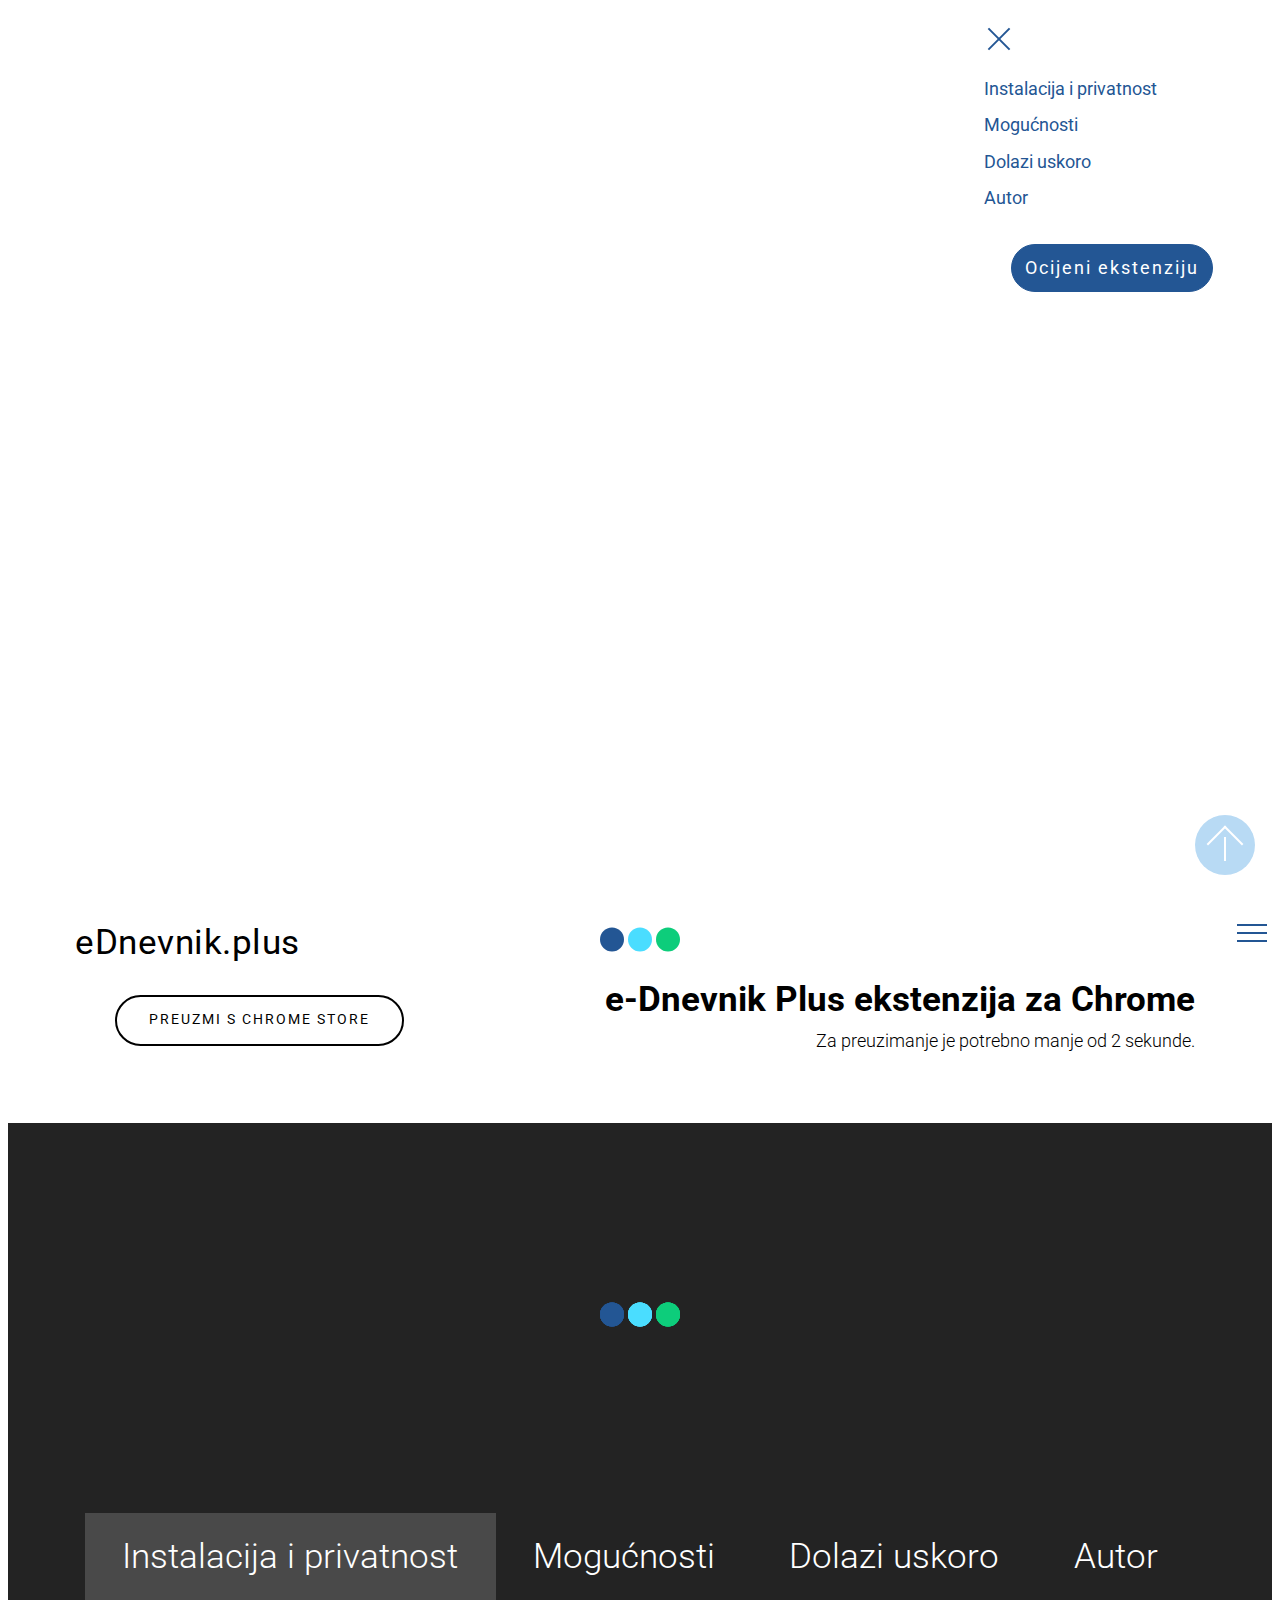
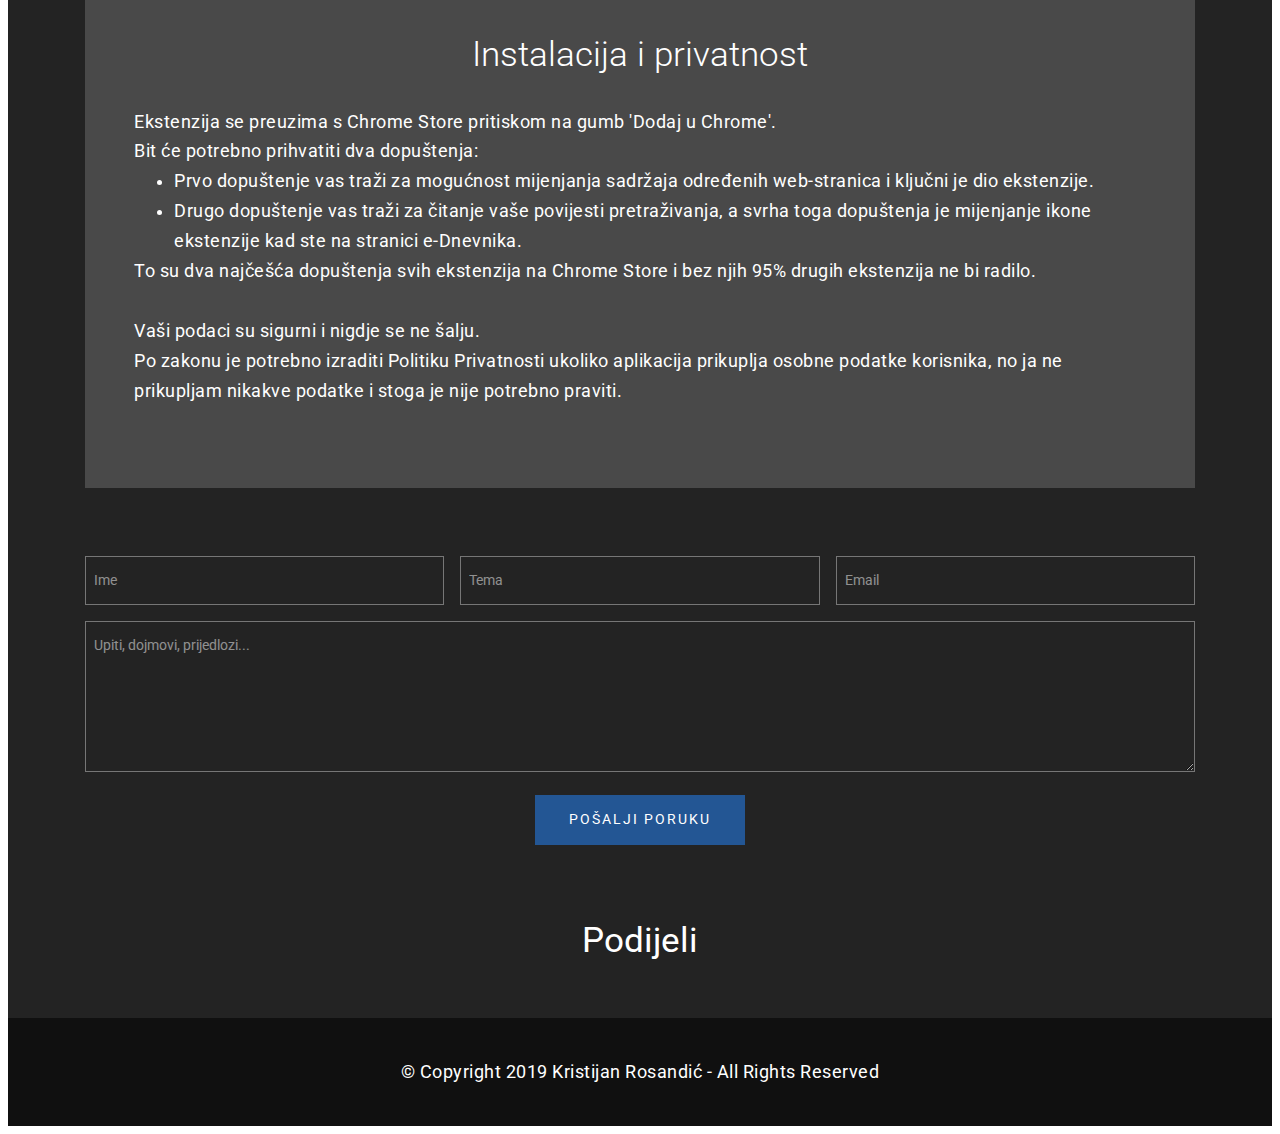
<file: index.html>
<!DOCTYPE html>
<html amp >
<head>
  <!-- Site made with Mobirise Website Builder v4.9.7, https://mobirise.com -->
  <meta charset="UTF-8">
  <meta http-equiv="X-UA-Compatible" content="IE=edge">
  <meta name="generator" content="Mobirise v4.9.7, mobirise.com">
  <meta name="viewport" content="width=device-width, initial-scale=1, minimum-scale=1">
  <link rel="shortcut icon" href="assets/images/original-logo.png" type="image/x-icon">
  <meta name="description" content="Napredne postavke e-Dnevnika za učenike.">
  
  <title>e-Dnevnik Plus za učenike i roditelje</title>
  
<link rel="canonical" href="https://chrisross5.github.io/e-Dnevnik-Plus/">
 <style amp-boilerplate>body{-webkit-animation:-amp-start 8s steps(1,end) 0s 1 normal both;-moz-animation:-amp-start 8s steps(1,end) 0s 1 normal both;-ms-animation:-amp-start 8s steps(1,end) 0s 1 normal both;animation:-amp-start 8s steps(1,end) 0s 1 normal both}@-webkit-keyframes -amp-start{from{visibility:hidden}to{visibility:visible}}@-moz-keyframes -amp-start{from{visibility:hidden}to{visibility:visible}}@-ms-keyframes -amp-start{from{visibility:hidden}to{visibility:visible}}@-o-keyframes -amp-start{from{visibility:hidden}to{visibility:visible}}@keyframes -amp-start{from{visibility:hidden}to{visibility:visible}}</style>
<noscript><style amp-boilerplate>body{-webkit-animation:none;-moz-animation:none;-ms-animation:none;animation:none}</style></noscript>
<link href="https://fonts.googleapis.com/css?family=Roboto:100,100i,300,300i,400,400i,500,500i,700,700i,900,900i&subset=cyrillic" rel="stylesheet">
 
 <style amp-custom> 
div,span,h1,h2,h3,h4,h5,h6,p,blockquote,a,ol,ul,li,figcaption{font: inherit;}*{-webkit-box-sizing: border-box;box-sizing: border-box;}body{position: relative;font-style: normal;line-height: 1.5;}section{background-color: #eeeeee;background-position: 50% 50%;background-repeat: no-repeat;background-size: cover;}section,.container,.container-fluid{position: relative;word-wrap: break-word;}a.mbr-iconfont:hover{text-decoration: none;}h1,h2,h3{margin: auto;}h1,h3,p{padding: 10px 0;margin-bottom: 15px;}p,li,blockquote{color: #15181b;letter-spacing: 0.5px;line-height: 1.7;}ul,ol,pre,blockquote{margin-bottom: 0;margin-top: 0;}pre{background: #f4f4f4;padding: 10px 24px;white-space: pre-wrap;}p{margin-top: 0;}a{font-style: normal;font-weight: 400;cursor: pointer;}a,a:hover{text-decoration: none;}figure{margin-bottom: 0;}h1,h2,h3,h4,h5,h6,.h1,.h2,.h3,.h4,.h5,.h6,.display-1,.display-2,.display-3,.display-4{line-height: 1;word-break: break-word;word-wrap: break-word;}b,strong{font-weight: bold;}blockquote{padding: 10px 0 10px 20px;position: relative;border-left: 3px solid;}input:-webkit-autofill,input:-webkit-autofill:hover,input:-webkit-autofill:focus,input:-webkit-autofill:active{-webkit-transition-delay: 9999s;transition-delay: 9999s;-webkit-transition-property: background-color,color;-o-transition-property: background-color,color;transition-property: background-color,color;}html,body{height: auto;min-height: 100vh;}.mbr-section-title{font-style: normal;line-height: 1.2;}.mbr-section-subtitle{line-height: 1.3;}.mbr-text{font-style: normal;line-height: 1.6;}.btn{font-weight: 400;border-width: 2px;border-style: solid;font-style: normal;letter-spacing: 2px;margin: .4rem .5rem;white-space: normal;-webkit-transition: all .3s ease-in-out,-webkit-box-shadow 2s ease-in-out;transition: all .3s ease-in-out,-webkit-box-shadow 2s ease-in-out;-o-transition: all .3s ease-in-out,box-shadow 2s ease-in-out;transition: all .3s ease-in-out,box-shadow 2s ease-in-out;transition: all .3s ease-in-out,box-shadow 2s ease-in-out,-webkit-box-shadow 2s ease-in-out;display: -webkit-inline-box;display: -ms-inline-flexbox;display: inline-flex;-webkit-box-align: center;-ms-flex-align: center;align-items: center;-webkit-box-pack: center;-ms-flex-pack: center;justify-content: center;word-break: break-word;-webkit-align-items: center;-webkit-justify-content: center;display: -webkit-inline-flex;}.btn-form{border-radius: 0;}.btn-form:hover{cursor: pointer;}input,textarea{padding: 15px 0.5rem;margin: 0.5rem;}.mbr-figure img,.mbr-figure iframe{display: block;width: 100%;}.card{background-color: transparent;border: none;}.card-wrapper{-webkit-box-flex: 1;-webkit-flex: 1;}.card-img{text-align: center;-ms-flex-negative: 0;flex-shrink: 0;-webkit-flex-shrink: 0;}.media{max-width: 100%;margin: 0 auto;}.mbr-figure{-ms-flex-item-align: center;-ms-grid-row-align: center;-webkit-align-self: center;align-self: center;}.media-container > div{max-width: 100%;}.mbr-figure img,.card-img img{width: 100%;}@media (max-width: 991px){.media-size-item{width: auto;}.media{width: auto;}.mbr-figure{width: 100%;}}section.slider .amp-carousel-button{cursor: pointer;}amp-image-lightbox a.control{position: absolute;width: 32px;height: 32px;right: 16px;top: 16px;z-index: 1000;}amp-image-lightbox a.control .close{position: relative;}amp-image-lightbox a.control .close:before,amp-image-lightbox a.control .close:after{position: absolute;left: 15px;content: ' ';height: 33px;width: 2px;background-color: #fff;}amp-image-lightbox a.control .close:before{-webkit-transform: rotate(45deg);-ms-transform: rotate(45deg);transform: rotate(45deg);}amp-image-lightbox a.control .close:after{-webkit-transform: rotate(-45deg);-ms-transform: rotate(-45deg);transform: rotate(-45deg);}.hidden{visibility: hidden;}.super-hide{display: none;}.inactive{-webkit-user-select: none;-moz-user-select: none;-ms-user-select: none;user-select: none;pointer-events: none;-webkit-user-drag: none;user-drag: none;}textarea[type="hidden"]{display: none;}#scrollToTop{display: none;}.popover-content ul.show{min-height: 155px;}.mbr-white{color: #ffffff;}.mbr-black{color: #000000;}.mbr-bg-white{background-color: #ffffff;}.mbr-bg-black{background-color: #000000;}.align-left{text-align: left;}.align-center{text-align: center;}.align-right{text-align: right;}@media (max-width: 767px){.align-left,.align-center,.align-right,.mbr-section-btn,.mbr-section-title{text-align: center;}}.mbr-light{font-weight: 300;}.mbr-regular{font-weight: 400;}.mbr-semibold{font-weight: 500;}.mbr-bold{font-weight: 700;}.mbr-section-btn{margin-left: -.25rem;margin-right: -.25rem;font-size: 0;}nav .mbr-section-btn{margin-left: 0rem;margin-right: 0rem;}.btn .mbr-iconfont,.btn.btn-sm .mbr-iconfont{cursor: pointer;margin-right: 0.5rem;}.btn.btn-md .mbr-iconfont,.btn.btn-md .mbr-iconfont{margin-right: 0.8rem;}[type="submit"]{-webkit-appearance: none;}.google-map{height: 400px;position: relative;width: 100%;}.google-map iframe{height: 100%;width: 100%;}.google-map [data-state-details]{color: #6b6763;font-family: Montserrat;height: 1.5em;margin-top: -0.75em;padding-left: 1.25rem;padding-right: 1.25rem;position: absolute;text-align: center;top: 50%;width: 100%;}.google-map[data-state]{background: #e9e5dc;}.google-map[data-state="loading"] [data-state-details]{display: none;}.map-placeholder{display: none;}.mbr-fullscreen .mbr-overlay{height: 100vh;}.mbr-fullscreen{display: -webkit-box;display: -ms-flexbox;display: flex;display: -moz-flex;display: -ms-flex;display: -o-flex;-webkit-box-align: center;-ms-flex-align: center;align-items: center;-webkit-align-items: center;height: 100vh;-webkit-box-sizing: border-box;box-sizing: border-box;padding-top: 3rem;padding-bottom: 3rem;}.mbr-overlay{bottom: 0;left: 0;position: absolute;right: 0;top: 0;z-index: 0;}section.sidebar-open:before{content: '';position: fixed;top: 0;bottom: 0;right: 0;left: 0;background-color: rgba(0,0,0,0.2);z-index: 1040;}amp-img img{max-height: 100%;max-width: 100%;}img.mbr-temp{width: 100%;}.is-builder .nodisplay + img[async],.is-builder .nodisplay + img[decoding="async"],.is-builder amp-img > a + img[async],.is-builder amp-img > a + img[decoding="async"]{display: none;}html:not(.is-builder) amp-img > a{position: absolute;top: 0;bottom: 0;left: 0;right: 0;z-index: 1;}.is-builder .temp-amp-sizer{position: absolute;}.is-builder section.slider .icon-wrap,.is-builder section[class*="gallery"] .icon-wrap{pointer-events: all;}.is-builder amp-youtube .temp-amp-sizer,.is-builder amp-vimeo .temp-amp-sizer{position: static;}.is-builder section.horizontal-menu .ampstart-btn{display: none;}@media (max-width: 991px){.is-builder section.horizontal-menu .navbar-toggler{display: block;}}.is-builder section.horizontal-menu .dropdown-menu{z-index: auto;opacity: 1;pointer-events: auto;}.is-builder section.horizontal-menu .nav-dropdown .link.dropdown-toggle[aria-expanded="true"]{margin-right: 0;padding: 0.667em 1em;}.mobirise-spinner{position: absolute;top: 50%;left: 40%;margin-left: 10%;-webkit-transform: translate3d(-50%,-50%,0);z-index: 4;}.mobirise-spinner em{width: 24px;height: 24px;border-radius: 100%;display: inline-block;-webkit-animation: slide 1s infinite;}.mobirise-spinner em:nth-child(1){-webkit-animation-delay: 0.1s;}.mobirise-spinner em:nth-child(2){-webkit-animation-delay: 0.2s;}.mobirise-spinner em:nth-child(3){-webkit-animation-delay: 0.3s;}@-webkit-keyframes slide{0%{-webkit-transform: scale(1);}50%{opacity: 0.3;-webkit-transform: scale(2);}100%{-webkit-transform: scale(1);}}@keyframes slide{0%{-webkit-transform: scale(1);}50%{opacity: 0.3;-webkit-transform: scale(2);}100%{-webkit-transform: scale(1);}}.mobirise-loader .amp-active > div{display: none;}.mbr-container{max-width: 800px;padding: 0 10px;margin: 0 auto;position: relative;}.container{padding-right: 15px;padding-left: 15px;width: 100%;margin-right: auto;margin-left: auto;}@media (max-width: 767px){.container{max-width: 540px;}}@media (min-width: 768px){.container{max-width: 720px;}}@media (min-width: 992px){.container{max-width: 960px;}}@media (min-width: 1200px){.container{max-width: 1140px;}}.mbr-row{display: -webkit-box;display: -ms-flexbox;display: flex;-ms-flex-wrap: wrap;flex-wrap: wrap;margin-right: -15px;margin-left: -15px;}.mbr-justify-content-center{-webkit-box-pack: center;-ms-flex-pack: center;justify-content: center;-webkit-justify-content: center;}@media (max-width: 767px){.mbr-col-sm-12{-ms-flex: 0 0 100%;-webkit-box-flex: 0;flex: 0 0 100%;max-width: 100%;padding-right: 15px;padding-left: 15px;-webkit-flex: 0 0 100%;}.mbr-row{margin: 0;}}@media (min-width: 768px){.mbr-col-md-3{-ms-flex: 0 0 25%;-webkit-box-flex: 0;flex: 0 0 25%;max-width: 25%;padding-right: 15px;padding-left: 15px;-webkit-flex: 0 0 25%;}.mbr-col-md-4{-ms-flex: 0 0 33.333333%;-webkit-box-flex: 0;flex: 0 0 33.333333%;max-width: 33.333333%;padding-right: 15px;padding-left: 15px;-webkit-flex: 0 0 33.333333%;}.mbr-col-md-5{-ms-flex: 0 0 41.666667%;-webkit-box-flex: 0;flex: 0 0 41.666667%;max-width: 41.666667%;padding-right: 15px;padding-left: 15px;-webkit-flex: 0 0 41.666667%;}.mbr-col-md-6{-ms-flex: 0 0 50%;-webkit-box-flex: 0;flex: 0 0 50%;max-width: 50%;padding-right: 15px;padding-left: 15px;-webkit-flex: 0 0 50%;}.mbr-col-md-7{-ms-flex: 0 0 58.333333%;-webkit-box-flex: 0;flex: 0 0 58.333333%;max-width: 58.333333%;padding-right: 15px;padding-left: 15px;-webkit-flex: 0 0 58.333333%;}.mbr-col-md-8{-ms-flex: 0 0 66.666667%;-webkit-box-flex: 0;flex: 0 0 66.666667%;max-width: 66.666667%;padding-left: 15px;padding-right: 15px;-webkit-flex: 0 0 66.666667%;}.mbr-col-md-10{-ms-flex: 0 0 83.333333%;-webkit-box-flex: 0;flex: 0 0 83.333333%;max-width: 83.333333%;padding-left: 15px;padding-right: 15px;-webkit-flex: 0 0 83.333333%;}.mbr-col-md-12{-ms-flex: 0 0 100%;-webkit-box-flex: 0;flex: 0 0 100%;max-width: 100%;padding-right: 15px;padding-left: 15px;-webkit-flex: 0 0 100%;}}@media (min-width: 992px){.mbr-col-lg-2{-ms-flex: 0 0 16.666667%;-webkit-box-flex: 0;flex: 0 0 16.666667%;max-width: 16.666667%;padding-right: 15px;padding-left: 15px;-webkit-flex: 0 0 16.666667%;}.mbr-col-lg-3{-ms-flex: 0 0 25%;-webkit-box-flex: 0;flex: 0 0 25%;max-width: 25%;padding-right: 15px;padding-left: 15px;-webkit-flex: 0 0 25%;}.mbr-col-lg-4{-ms-flex: 0 0 33.33%;-webkit-box-flex: 0;flex: 0 0 33.33%;max-width: 33.33%;padding-right: 15px;padding-left: 15px;-webkit-flex: 0 0 33.33%;}.mbr-col-lg-5{-ms-flex: 0 0 41.666%;-webkit-box-flex: 0;flex: 0 0 41.666%;max-width: 41.666%;padding-right: 15px;padding-left: 15px;-webkit-flex: 0 0 41.666%;}.mbr-col-lg-6{-ms-flex: 0 0 50%;-webkit-box-flex: 0;flex: 0 0 50%;max-width: 50%;padding-right: 15px;padding-left: 15px;-webkit-flex: 0 0 50%;}.mbr-col-lg-8{-ms-flex: 0 0 66.666667%;-webkit-box-flex: 0;flex: 0 0 66.666667%;max-width: 66.666667%;padding-left: 15px;padding-right: 15px;-webkit-flex: 0 0 66.666667%;}.mbr-col-lg-10{-ms-flex: 0 0 83.3333%;-webkit-box-flex: 0;flex: 0 0 83.3333%;max-width: 83.3333%;padding-right: 15px;padding-left: 15px;-webkit-flex: 0 0 83.3333%;}.mbr-col-lg-12{-ms-flex: 0 0 100%;-webkit-box-flex: 0;flex: 0 0 100%;max-width: 100%;padding-right: 15px;padding-left: 15px;-webkit-flex: 0 0 100%;}}@media (min-width: 1200px){.mbr-col-xl-7{-ms-flex: 0 0 58.333333%;-webkit-box-flex: 0;flex: 0 0 58.333333%;max-width: 58.333333%;padding-right: 15px;padding-left: 15px;-webkit-flex: 0 0 58.333333%;}.mbr-col-xl-8{-ms-flex: 0 0 66.666667%;-webkit-box-flex: 0;flex: 0 0 66.666667%;max-width: 66.666667%;padding-left: 15px;padding-right: 15px;-webkit-flex: 0 0 66.666667%;}}amp-sidebar{background: transparent;}#scrollToTopMarker{position: absolute;width: 0px;height: 0px;top: 300px;}#scrollToTopButton{position: fixed;bottom: 25px;right: 25px;opacity: .4;z-index: 5000;font-size: 32px;height: 60px;width: 60px;border: none;border-radius: 3px;cursor: pointer;}#scrollToTopButton:focus{outline: none;}#scrollToTopButton a:before{content: '';position: absolute;height: 40%;top: 36%;width: 2px;left: calc(50% - 1px);}#scrollToTopButton a:after{content: '';position: absolute;border-top: 2px solid;border-right: 2px solid;width: 40%;height: 40%;left: calc(30% - 1px);bottom: 30%;-ms-transform: rotate(-45deg);transform: rotate(-45deg);-webkit-transform: rotate(-45deg);}.is-builder #scrollToTopButton a:after{left: 30%;}
body{font-family: Roboto;}blockquote{border-color: #235694;}.display-1{font-family: 'Roboto',sans-serif;font-size: 4.5rem;}.display-2{font-family: 'Roboto',sans-serif;font-size: 2.2rem;}.display-4{font-family: 'Roboto',sans-serif;font-size: 0.9rem;}.display-5{font-family: 'Roboto',sans-serif;font-size: 1.6rem;}.display-7{font-family: 'Roboto',sans-serif;font-size: 1.1rem;}input,textarea{font-family: 'Roboto',sans-serif;font-size: 0.9rem;}.display-1 .mbr-iconfont-btn{font-size: 4.5rem;width: 4.5rem;}.display-2 .mbr-iconfont-btn{font-size: 2.2rem;width: 2.2rem;}.display-4 .mbr-iconfont-btn{font-size: 0.9rem;width: 0.9rem;}.display-5 .mbr-iconfont-btn{font-size: 1.6rem;width: 1.6rem;}.display-7 .mbr-iconfont-btn{font-size: 1.1rem;width: 1.1rem;}@media (max-width: 768px){.display-1{font-size: 3.6rem;font-size: calc( 2.225rem + (4.5 - 2.225) * ((100vw - 20rem) / (48 - 20)));line-height: calc( 1.4 * (2.225rem + (4.5 - 2.225) * ((100vw - 20rem) / (48 - 20))));}.display-2{font-size: 1.76rem;font-size: calc( 1.42rem + (2.2 - 1.42) * ((100vw - 20rem) / (48 - 20)));line-height: calc( 1.4 * (1.42rem + (2.2 - 1.42) * ((100vw - 20rem) / (48 - 20))));}.display-4{font-size: 0.72rem;font-size: calc( 0.965rem + (0.9 - 0.965) * ((100vw - 20rem) / (48 - 20)));line-height: calc( 1.4 * (0.965rem + (0.9 - 0.965) * ((100vw - 20rem) / (48 - 20))));}.display-5{font-size: 1.28rem;font-size: calc( 1.21rem + (1.6 - 1.21) * ((100vw - 20rem) / (48 - 20)));line-height: calc( 1.4 * (1.21rem + (1.6 - 1.21) * ((100vw - 20rem) / (48 - 20))));}}.btn{padding: 1rem 2rem;border-radius: 0px;}.btn-sm{border-width: 1px;padding: 0.6rem 0.8rem;border-radius: 0px;}.btn-md{font-weight: 600;padding: 1rem 2rem;border-radius: 0px;}.bg-primary{background-color: #235694;}.bg-success{background-color: #0dcd7b;}.bg-info{background-color: #8282e7;}.bg-warning{background-color: #767676;}.bg-danger{background-color: #a0a0a0;}.btn-primary,.btn-primary:active,.btn-primary.active{background-color: #235694;border-color: #235694;color: #ffffff;}.btn-primary:hover,.btn-primary:focus,.btn-primary.focus{color: #ffffff;background-color: #143256;border-color: #143256;}.btn-primary.disabled,.btn-primary:disabled{color: #ffffff;background-color: #143256;border-color: #143256;}.btn-secondary,.btn-secondary:active,.btn-secondary.active{background-color: #4addff;border-color: #4addff;color: #003c4a;}.btn-secondary:hover,.btn-secondary:focus,.btn-secondary.focus{color: #003c4a;background-color: #00cdfd;border-color: #00cdfd;}.btn-secondary.disabled,.btn-secondary:disabled{color: #003c4a;background-color: #00cdfd;border-color: #00cdfd;}.btn-info,.btn-info:active,.btn-info.active{background-color: #8282e7;border-color: #8282e7;color: #ffffff;}.btn-info:hover,.btn-info:focus,.btn-info.focus{color: #ffffff;background-color: #4242db;border-color: #4242db;}.btn-info.disabled,.btn-info:disabled{color: #ffffff;background-color: #4242db;border-color: #4242db;}.btn-success,.btn-success:active,.btn-success.active{background-color: #0dcd7b;border-color: #0dcd7b;color: #ffffff;}.btn-success:hover,.btn-success:focus,.btn-success.focus{color: #ffffff;background-color: #088550;border-color: #088550;}.btn-success.disabled,.btn-success:disabled{color: #ffffff;background-color: #088550;border-color: #088550;}.btn-warning,.btn-warning:active,.btn-warning.active{background-color: #767676;border-color: #767676;color: #ffffff;}.btn-warning:hover,.btn-warning:focus,.btn-warning.focus{color: #ffffff;background-color: #505050;border-color: #505050;}.btn-warning.disabled,.btn-warning:disabled{color: #ffffff;background-color: #505050;border-color: #505050;}.btn-danger,.btn-danger:active,.btn-danger.active{background-color: #a0a0a0;border-color: #a0a0a0;color: #ffffff;}.btn-danger:hover,.btn-danger:focus,.btn-danger.focus{color: #ffffff;background-color: #7a7a7a;border-color: #7a7a7a;}.btn-danger.disabled,.btn-danger:disabled{color: #ffffff;background-color: #7a7a7a;border-color: #7a7a7a;}.btn-black,.btn-black:active,.btn-black.active{background-color: #333333;border-color: #333333;color: #ffffff;}.btn-black:hover,.btn-black:focus,.btn-black.focus{color: #ffffff;background-color: #0d0d0d;border-color: #0d0d0d;}.btn-black.disabled,.btn-black:disabled{color: #ffffff;background-color: #0d0d0d;border-color: #0d0d0d;}.btn-white,.btn-white:active,.btn-white.active{background-color: #ffffff;border-color: #ffffff;color: #808080;}.btn-white:hover,.btn-white:focus,.btn-white.focus{color: #808080;background-color: #d9d9d9;border-color: #d9d9d9;}.btn-white.disabled,.btn-white:disabled{color: #808080;background-color: #d9d9d9;border-color: #d9d9d9;}.btn-white,.btn-white:active,.btn-white.active{color: #333333;}.btn-white:hover,.btn-white:focus,.btn-white.focus{color: #333333;}.btn-white.disabled,.btn-white:disabled{color: #333333;}.btn-primary-outline,.btn-primary-outline:active,.btn-primary-outline.active{background: none;border-color: #0f2642;color: #0f2642;}.btn-primary-outline:hover,.btn-primary-outline:focus,.btn-primary-outline.focus{color: #ffffff;background-color: #235694;border-color: #235694;}.btn-primary-outline.disabled,.btn-primary-outline:disabled{color: #ffffff;background-color: #235694;border-color: #235694;}.btn-secondary-outline,.btn-secondary-outline:active,.btn-secondary-outline.active{background: none;border-color: #00b8e3;color: #00b8e3;}.btn-secondary-outline:hover,.btn-secondary-outline:focus,.btn-secondary-outline.focus{color: #003c4a;background-color: #4addff;border-color: #4addff;}.btn-secondary-outline.disabled,.btn-secondary-outline:disabled{color: #003c4a;background-color: #4addff;border-color: #4addff;}.btn-info-outline,.btn-info-outline:active,.btn-info-outline.active{background: none;border-color: #2c2cd7;color: #2c2cd7;}.btn-info-outline:hover,.btn-info-outline:focus,.btn-info-outline.focus{color: #ffffff;background-color: #8282e7;border-color: #8282e7;}.btn-info-outline.disabled,.btn-info-outline:disabled{color: #ffffff;background-color: #8282e7;border-color: #8282e7;}.btn-success-outline,.btn-success-outline:active,.btn-success-outline.active{background: none;border-color: #076d41;color: #076d41;}.btn-success-outline:hover,.btn-success-outline:focus,.btn-success-outline.focus{color: #ffffff;background-color: #0dcd7b;border-color: #0dcd7b;}.btn-success-outline.disabled,.btn-success-outline:disabled{color: #ffffff;background-color: #0dcd7b;border-color: #0dcd7b;}.btn-warning-outline,.btn-warning-outline:active,.btn-warning-outline.active{background: none;border-color: #434343;color: #434343;}.btn-warning-outline:hover,.btn-warning-outline:focus,.btn-warning-outline.focus{color: #ffffff;background-color: #767676;border-color: #767676;}.btn-warning-outline.disabled,.btn-warning-outline:disabled{color: #ffffff;background-color: #767676;border-color: #767676;}.btn-danger-outline,.btn-danger-outline:active,.btn-danger-outline.active{background: none;border-color: #6d6d6d;color: #6d6d6d;}.btn-danger-outline:hover,.btn-danger-outline:focus,.btn-danger-outline.focus{color: #ffffff;background-color: #a0a0a0;border-color: #a0a0a0;}.btn-danger-outline.disabled,.btn-danger-outline:disabled{color: #ffffff;background-color: #a0a0a0;border-color: #a0a0a0;}.btn-black-outline,.btn-black-outline:active,.btn-black-outline.active{background: none;border-color: #000000;color: #000000;}.btn-black-outline:hover,.btn-black-outline:focus,.btn-black-outline.focus{color: #ffffff;background-color: #333333;border-color: #333333;}.btn-black-outline.disabled,.btn-black-outline:disabled{color: #ffffff;background-color: #333333;border-color: #333333;}.btn-white-outline,.btn-white-outline:active,.btn-white-outline.active{background: none;border-color: #ffffff;color: #ffffff;}.btn-white-outline:hover,.btn-white-outline:focus,.btn-white-outline.focus{color: #333333;background-color: #ffffff;border-color: #ffffff;}.text-primary{color: #235694;}.text-secondary{color: #4addff;}.text-success{color: #0dcd7b;}.text-info{color: #8282e7;}.text-warning{color: #767676;}.text-danger{color: #a0a0a0;}.text-white{color: #ffffff;}.text-black{color: #000000;}a.text-primary:hover,a.text-primary:focus{color: #0f2642;}a.text-secondary:hover,a.text-secondary:focus{color: #00b8e3;}a.text-success:hover,a.text-success:focus{color: #076d41;}a.text-info:hover,a.text-info:focus{color: #2c2cd7;}a.text-warning:hover,a.text-warning:focus{color: #434343;}a.text-danger:hover,a.text-danger:focus{color: #6d6d6d;}a.text-white:hover,a.text-white:focus{color: #b3b3b3;}a.text-black:hover,a.text-black:focus{color: #4d4d4d;}.alert-success{background-color: #0dcd7b;}.alert-info{background-color: #8282e7;}.alert-warning{background-color: #767676;}.alert-danger{background-color: #a0a0a0;}.mbr-section-btn a.btn:not(.btn-form){border-radius: 100px;transition-property: background-color,color,border-color,box-shadow;transition-duration: .3s,.3s,.3s,.8s;transition-timing-function: ease-in-out;}.mbr-section-btn a.btn:not(.btn-form):hover{box-shadow: 0 10px 40px 0 rgba(0,0,0,0.2);}.nav-tabs .nav-link{border-radius: 100px;}a,a:hover{color: #235694;}.mbr-plan-header.bg-primary .mbr-plan-subtitle,.mbr-plan-header.bg-primary .mbr-plan-price-desc{color: #5e95d9;}.mbr-plan-header.bg-success .mbr-plan-subtitle,.mbr-plan-header.bg-success .mbr-plan-price-desc{color: #acfad9;}.mbr-plan-header.bg-info .mbr-plan-subtitle,.mbr-plan-header.bg-info .mbr-plan-price-desc{color: #ffffff;}.mbr-plan-header.bg-warning .mbr-plan-subtitle,.mbr-plan-header.bg-warning .mbr-plan-price-desc{color: #b6b6b6;}.mbr-plan-header.bg-danger .mbr-plan-subtitle,.mbr-plan-header.bg-danger .mbr-plan-price-desc{color: #e0e0e0;}.mobirise-spinner em:nth-child(1){background: #235694;}.mobirise-spinner em:nth-child(2){background: #4addff;}.mobirise-spinner em:nth-child(3){background: #0dcd7b;}#scrollToTopButton{background-color: #4ea2e3;border-radius: 50%;}#scrollToTopButton a:before{background: #ffffff;}#scrollToTopButton a:after{border-top-color: #ffffff;border-right-color: #ffffff;}.cid-rpxw4rDN5v{padding-top: 0px;padding-bottom: 60px;background-color: #ffffff;}.cid-rpxw4rDN5v .mbr-row{-webkit-flex-direction: row-reverse;flex-direction: row-reverse;}.cid-rpxw4rDN5v .btn-container{display: flex;-webkit-align-items: center;align-items: center;-webkit-justify-content: center;justify-content: center;}@media (min-width: 768px){.cid-rpxw4rDN5v .mbr-section-subtitle{margin-bottom: 0;}}.cid-rpxilr85JT{background-color: #232323;padding-top: 0px;padding-bottom: 0px;}.cid-rpxilr85JT .mbr-section-title{padding-bottom: 3rem;}.cid-rpxilr85JT .video-block{margin: auto;width: 98%;}@media (max-width: 767px){.cid-rpxilr85JT .video-block{width: 100%;}}.cid-rpxeJZtUSd{padding-top: 45px;padding-bottom: 45px;background-color: #232323;}.cid-rpxeJZtUSd .carousel,.cid-rpxeJZtUSd .slider-box{height: 300px;}.cid-rpxeJZtUSd .amp-carousel-button{width: 50px;height: 50px;border-radius: 50%;}.cid-rpxeJZtUSd amp-img,.cid-rpxeJZtUSd img{width: 100%;height: 100%;object-fit: cover;}.cid-rpxeJZtUSd .carousel-img{width: 100%;height: 300px;}@media (min-width: 768px){.cid-rpxeJZtUSd .carousel-img{max-width: 450px;}}@media (max-width: 767px){.cid-rpxeJZtUSd .carousel-img{margin: 0;}.cid-rpxeJZtUSd .amp-carousel-button{display: none;}}.cid-rpxeJZtUSd .mbr-section-subtitle{color: #000000;}.cid-rpAKB0BWB3{padding-top: 0px;padding-bottom: 60px;background-color: #232323;}.cid-rpAKB0BWB3 .ampTabContainer{display: flex;-webkit-flex-wrap: wrap;flex-wrap: wrap;}.cid-rpAKB0BWB3 .tab-button[selected]{outline: none;background: #494949;}.cid-rpAKB0BWB3 .tab-button{list-style: none;-webkit-flex-grow: 1;flex-grow: 1;text-align: center;cursor: pointer;}.cid-rpAKB0BWB3 .tab-content{display: none;width: 100%;order: 1;border: 1px solid #494949;padding: 2rem 3rem 3rem;background: #494949;}.cid-rpAKB0BWB3 .tab-content p{margin: 0;padding: 2rem 0 0;}.cid-rpAKB0BWB3 .tab-button[selected] + .tab-content{display: block;}.cid-rpAKB0BWB3 .tab-head{margin: 1rem;}.cid-rpAKB0BWB3 P{text-align: left;}.cid-rpAvkZAuOz{padding-top: 0px;padding-bottom: 15px;background-color: #232323;}.cid-rpAvkZAuOz .mbr-section-btn{margin: 0.5rem;}.cid-rpAvkZAuOz .mbr-section-btn > *,.cid-rpAvkZAuOz textarea,.cid-rpAvkZAuOz input{margin: 0;}.cid-rpAvkZAuOz .mbr-form{margin-left: -0.5rem;margin-right: -0.5rem;}.cid-rpAvkZAuOz textarea,.cid-rpAvkZAuOz input,.cid-rpAvkZAuOz .area{width: 100%;}.cid-rpAvkZAuOz .area,.cid-rpAvkZAuOz .split-row{padding: 0.5rem;}@media (min-width: 768px){.cid-rpAvkZAuOz .fieldset{display: flex;-webkit-flex-wrap: wrap;flex-wrap: wrap;}.cid-rpAvkZAuOz .fieldset .split-row{flex: 1 1 30%;}}.cid-rpAvkZAuOz input,.cid-rpAvkZAuOz textarea{color: #ffffff;border: 1px solid #767676;background: #232323;}.cid-rpAvkZAuOz input:hover,.cid-rpAvkZAuOz textarea:hover,.cid-rpAvkZAuOz input:focus,.cid-rpAvkZAuOz textarea:focus{border-color: #235694;}.cid-rpAvkZAuOz input::-webkit-input-placeholder{color: rgba(255,255,255,0.5);}.cid-rpAvkZAuOz input::-moz-placeholder{color: rgba(255,255,255,0.5);}.cid-rpAvkZAuOz textarea::-webkit-input-placeholder{color: rgba(255,255,255,0.5);}.cid-rpAvkZAuOz textarea::-moz-placeholder{color: rgba(255,255,255,0.5);}.cid-rpAHliKHYi{padding-top: 45px;padding-bottom: 30px;background-color: #232323;}.cid-rpAHliKHYi h1{margin-bottom: 20px;}.cid-rpAHliKHYi .wrapper{text-align: center;}.cid-rpAHliKHYi H1{color: #ffffff;}.cid-rpAHliKHYi B{color: #ffffff;}.cid-rpxE7RNSak{padding-top: 30px;padding-bottom: 30px;background-color: #101010;}.cid-rpxE7RNSak p{margin: 0;color: #ffffff;}.cid-rpCfWgEM4m amp-sidebar{min-width: 260px;z-index: 1050;background-color: #ffffff;}.cid-rpCfWgEM4m amp-sidebar.open:after{content: '';position: absolute;top: 0;left: 0;bottom: 0;right: 0;background-color: red;}.cid-rpCfWgEM4m .open{-webkit-transform: translateX(0%);transform: translateX(0%);display: block;}.cid-rpCfWgEM4m .builder-sidebar{background-color: #ffffff;position: relative;min-height: 100vh;z-index: 1030;padding: 1rem 2rem;max-width: 20rem;}.cid-rpCfWgEM4m .headerbar{display: flex;-webkit-flex-direction: column;flex-direction: column;-webkit-justify-content: center;justify-content: center;padding: .5rem 1rem;min-height: 70px;-webkit-align-items: center;align-items: center;background: #ffffff;}.cid-rpCfWgEM4m .headerbar.sticky-nav{position: fixed;z-index: 1000;width: 100%;}.cid-rpCfWgEM4m button.sticky-but{position: fixed;}.cid-rpCfWgEM4m .brand{display: flex;-webkit-align-items: center;align-items: center;-webkit-align-self: flex-start;align-self: flex-start;padding-right: 30px;}.cid-rpCfWgEM4m .brand p{margin: 0;padding: 0;}.cid-rpCfWgEM4m .brand-name{color: #ffffff;}.cid-rpCfWgEM4m .sidebar{padding: 1rem 0;margin: 0;}.cid-rpCfWgEM4m .sidebar > li{list-style: none;display: flex;-webkit-flex-direction: column;flex-direction: column;}.cid-rpCfWgEM4m .sidebar a{display: block;text-decoration: none;margin-bottom: 10px;}.cid-rpCfWgEM4m .close-sidebar{width: 30px;height: 30px;position: relative;cursor: pointer;background-color: transparent;border: none;}.cid-rpCfWgEM4m .close-sidebar:focus{outline: 2px auto #235694;}.cid-rpCfWgEM4m .close-sidebar span{position: absolute;left: 0;top: 14px;width: 30px;height: 2px;border-right: 5px;background-color: #235694;}.cid-rpCfWgEM4m .close-sidebar span:nth-child(1){-webkit-transform: rotate(45deg);transform: rotate(45deg);}.cid-rpCfWgEM4m .close-sidebar span:nth-child(2){-webkit-transform: rotate(-45deg);transform: rotate(-45deg);}@media (min-width: 992px){.cid-rpCfWgEM4m .brand-name{min-width: 8rem;}.cid-rpCfWgEM4m .builder-sidebar{margin-left: auto;}.cid-rpCfWgEM4m .builder-sidebar .sidebar li{-webkit-flex-direction: row;flex-direction: row;-webkit-flex-wrap: wrap;flex-wrap: wrap;}.cid-rpCfWgEM4m .builder-sidebar .sidebar li a{padding: .5rem;margin: 0;}.cid-rpCfWgEM4m .builder-overlay{display: none;}}.cid-rpCfWgEM4m .hamburger{position: absolute;top: 25px;right: 20px;margin-left: auto;width: 30px;height: 20px;background: none;border: none;cursor: pointer;z-index: 1000;}@media (min-width: 768px){.cid-rpCfWgEM4m .hamburger{top: calc(0.5rem + 35 * 0.5px - 10px);}}.cid-rpCfWgEM4m .hamburger:focus{outline: none;}.cid-rpCfWgEM4m .hamburger span{position: absolute;većiright: 0;width: 30px;height: 2px;border-right: 5px;background-color: #235694;}.cid-rpCfWgEM4m .hamburger span:nth-child(1){top: 0;transition: all .2s;}.cid-rpCfWgEM4m .hamburger span:nth-child(2){top: 8px;transition: all .15s;}.cid-rpCfWgEM4m .hamburger span:nth-child(3){top: 8px;transition: all .15s;}.cid-rpCfWgEM4m .hamburger span:nth-child(4){top: 16px;transition: all .2s;}.cid-rpCfWgEM4m amp-img{margin-right: 1rem;display: flex;-webkit-align-items: center;align-items: center;height: 35px;width: 35px;}@media (max-width: 767px){.cid-rpCfWgEM4m amp-img{max-height: 35px;max-width: 35px;}}.cid-rpCfWgEM4m .brand-name SPAN{color: #000000;}
.engine{position: absolute;text-indent: -2400px;text-align: center;padding: 0;top: 0;left: -2400px;}[class*="-iconfont"]{display: inline-flex;}</style>
 
  <script async src="https://cdn.ampproject.org/v0.js"></script>
  <script async custom-element="amp-carousel" src="https://cdn.ampproject.org/v0/amp-carousel-0.1.js"></script>
  <script async custom-element="amp-analytics" src="https://cdn.ampproject.org/v0/amp-analytics-0.1.js"></script>
  <script async custom-element="amp-position-observer" src="https://cdn.ampproject.org/v0/amp-position-observer-0.1.js"></script>
  <script async custom-element="amp-social-share" src="https://cdn.ampproject.org/v0/amp-social-share-0.1.js"></script>
  <script async custom-element="amp-youtube" src="https://cdn.ampproject.org/v0/amp-youtube-0.1.js"></script>
  <script async custom-element="amp-animation" src="https://cdn.ampproject.org/v0/amp-animation-0.1.js"></script>
  <script async custom-element="amp-selector" src="https://cdn.ampproject.org/v0/amp-selector-0.1.js"></script>
  <script async custom-element="amp-form" src="https://cdn.ampproject.org/v0/amp-form-0.1.js"></script>
  <script async custom-template="amp-mustache" src="https://cdn.ampproject.org/v0/amp-mustache-0.2.js"></script>
  <script async custom-element="amp-sidebar" src="https://cdn.ampproject.org/v0/amp-sidebar-0.1.js"></script>
  <script async src="https://code.jquery.com/jquery-3.2.1.min.js"></script>
  <script async src="extras.js" type="text/javascript"></script>
  
  
</head>
<body><div id="top-page"></div>                                         <amp-animation id="showScrollToTopAnim" layout="nodisplay">                                             <script type="application/json">                                             {                                                 "duration": "200ms",                                                 "fill": "both",                                                 "iterations": "1",                                                 "direction": "alternate",                                                 "animations": [                                                     {                                                         "selector": "#scrollToTopButton",                                                         "keyframes": [                                                             { "opacity": "0.4", "visibility": "visible" }                                                         ]                                                     }                                                 ]                                             }                                             </script>                                         </amp-animation>                                         <amp-animation id="hideScrollToTopAnim" layout="nodisplay">                                             <script type="application/json">                                             {                                                 "duration": "200ms",                                                 "fill": "both",                                                 "iterations": "1",                                                 "direction": "alternate",                                                 "animations": [                                                     {                                                         "selector": "#scrollToTopButton",                                                         "keyframes": [                                                             { "opacity": "0", "visibility": "hidden" }                                                         ]                                                     }                                                 ]                                             }                                             </script>                                         </amp-animation>                                         <div id="scrollToTopMarker">                                             <amp-position-observer on="enter:hideScrollToTopAnim.start; exit:showScrollToTopAnim.start" layout="nodisplay">                                             </amp-position-observer>                                         </div><amp-sidebar id="sidebar" class="cid-rpCfWgEM4m" layout="nodisplay" side="right">
        <div class="builder-sidebar" id="builder-sidebar">
            <button on="tap:sidebar.close" class="close-sidebar">
                <span></span>
                <span></span>
            </button>

            <div class="sidebar mbr-white" data-app-modern-menu="true"><a class="text-primary display-7">Instalacija i privatnost</a>
              <a class="text-primary display-7">Mogućnosti</a>
              <a class="text-primary display-7">Dolazi uskoro<br></a> <a class="text-primary display-7">Autor<br></a></div>
            
            <div class="navbar-buttons mbr-section-btn align-center"><a class="btn btn-sm btn-primary display-7" href="https://chrome.google.com/webstore/detail/e-dnevnik-plus/bcnccmamhmcabokipgjechdeealcmdbe/reviews" target="_blank">Ocijeni ekstenziju</a></div>
        </div>
    </amp-sidebar>
  <section class="menu cid-rpCfWgEM4m" id="menu1-m">
    
    <nav class="headerbar">
      <div class="brand">
          <span class="brand-logo">
              <amp-img src="assets/images/original-logo.png" layout="responsive" width="35" height="35" alt="Mobirise" class="mobirise-loader">
                  <div placeholder="" class="placeholder">
                                <div class="mobirise-spinner">
                                    <em></em>
                                    <em></em>
                                    <em></em>
                                </div></div>
                  
              </amp-img>
          </span>
          <p class="brand-name mbr-fonts-style mbr-bold display-2"><span style="font-weight: normal;">eDnevnik.plus</span></p>
      </div>
    </nav>
    
    <button on="tap:sidebar.toggle" class="ampstart-btn hamburger">
        <span></span>
        <span></span>
        <span></span>
        <span></span>
    </button>
</section>

<section class="engine"><a href="https://mobirise.info/m">free web design templates</a></section><section class="info2 cid-rpxw4rDN5v" id="info2-a">

    

    <div class="container">
        <div class="mbr-row mbr-justify-content-center">
            <div class="mbr-col-sm-12 mbr-col-md-6 mbr-col-lg-8">
                <h2 class="mbr-section-title align-right mbr-fonts-style mbr-bold display-2">e-Dnevnik Plus ekstenzija za Chrome</h2>
                <h3 class="mbr-section-subtitle align-right mbr-fonts-style mbr-light display-7">
                    Za preuzimanje je potrebno manje od 2 sekunde.</h3>
            </div>
            <div class="btn-container mbr-col-sm-12 mbr-col-md-6 mbr-col-lg-4">
                <div class="mbr-section-btn align-center"><a class="btn btn-black-outline display-4" href="https://chrome.google.com/webstore/detail/e-dnevnik-plus/bcnccmamhmcabokipgjechdeealcmdbe" target="_blank">PREUZMI S CHROME STORE</a></div>
            </div>
        </div>
    </div>
</section>

<section class="youtube2 cid-rpxilr85JT" id="youtube2-9">

    

    <div class="container">
        <div class="mbr-row mbr-justify-content-center">
            <div class="video-title mbr-col-sm-12 align-center mbr-col-md-6">
                
            </div>
            <div class="video-block"><amp-youtube width="16" height="9" layout="responsive" data-videoid="z4AXqrHWgW0" class="mobirise-loader"></amp-youtube>
                
            </div>
        </div>
    </div>
</section>

<section class="slider1 slider cid-rpxeJZtUSd" id="slider1-7">

    

    <div class="container">
        
        
        <div class="slider-box"><amp-carousel class="carousel" height="300" layout="fixed-height" type="carousel"><div class="carousel-img mbr-col-sm-12">
                    <amp-img class="mobirise-loader" src="assets/images/1280x800-2-900x563.png" alt="Mobirise" width="479.57371225577265" height="300" layout="responsive">
                        <div placeholder="" class="placeholder">
                                <div class="mobirise-spinner">
                                    <em></em>
                                    <em></em>
                                    <em></em>
                                </div></div>
                        
                    </amp-img>
                </div><div class="carousel-img mbr-col-sm-12">
                    <amp-img class="mobirise-loader" src="assets/images/1280x800-4-900x563.png" alt="Mobirise" width="479.57371225577265" height="300" layout="responsive">
                            <div placeholder="" class="placeholder">
                                <div class="mobirise-spinner">
                                    <em></em>
                                    <em></em>
                                    <em></em>
                                </div></div>
                            
                    </amp-img>
                </div><div class="carousel-img mbr-col-sm-12">
                    <amp-img class="mobirise-loader" src="assets/images/1280x800-3-900x563.png" alt="Mobirise" width="479.57371225577265" height="300" layout="responsive">
                        <div placeholder="" class="placeholder">
                                <div class="mobirise-spinner">
                                    <em></em>
                                    <em></em>
                                    <em></em>
                                </div></div>
                        
                    </amp-img>
                </div><div class="carousel-img mbr-col-sm-12">
                    <amp-img class="mobirise-loader" src="assets/images/1280x800-5-900x563.png" alt="Mobirise" width="479.57371225577265" height="300" layout="responsive">
                        <div placeholder="" class="placeholder">
                                <div class="mobirise-spinner">
                                    <em></em>
                                    <em></em>
                                    <em></em>
                                </div></div>
                        
                    </amp-img>
                </div></amp-carousel>
            
        </div>
    </div>
</section>

<section class="mbr-section tab1 cid-rpAKB0BWB3" id="tab1-i">

    

    <div class="container">
        <amp-selector role="tablist" layout="container" class="ampTabContainer">
            <div role="tab" class="tab-button" selected="" option="a">
                <h3 class="tab-head mbr-fonts-style mbr-white mbr-light display-2">Instalacija i privatnost</h3>
            </div>
            <div role="tabpanel" class="tab-content">
                <h2 class="mbr-section-title mbr-fonts-style align-center mbr-white mbr-light display-2">Instalacija i privatnost</h2>
                <p class="mbr-fonts-style mbr-white align-center display-7">Ekstenzija se preuzima s Chrome Store pritiskom na gumb 'Dodaj u Chrome'.
<br>Bit će potrebno prihvatiti dva dopuštenja:
<ul>
<li class="mbr-fonts-style mbr-white display-7">Prvo dopuštenje vas traži za mogućnost mijenjanja sadržaja određenih web-stranica i ključni je dio ekstenzije.</li>
<li class="mbr-fonts-style mbr-white display-7">Drugo dopuštenje vas traži za čitanje vaše povijesti pretraživanja, a svrha toga dopuštenja je mijenjanje ikone ekstenzije kad ste na stranici e-Dnevnika.</li></ul>
<p class="mbr-fonts-style mbr-white display-7" style="padding: 0 !important;">To su dva najčešća dopuštenja svih ekstenzija na Chrome Store i bez njih 95% drugih ekstenzija ne bi radilo.<br>
<br>Vaši podaci su sigurni i nigdje se ne šalju.
<br>Po zakonu je potrebno izraditi Politiku Privatnosti ukoliko aplikacija prikuplja osobne podatke korisnika, no ja ne prikupljam nikakve podatke i stoga je nije potrebno praviti.</p>
</p>
            </div>

            <div role="tab" class="tab-button" option="b">
                <h3 class="tab-head mbr-fonts-style mbr-white mbr-light display-2">Mogućnosti</h3>
            </div>
            <div role="tabpanel" class="tab-content">
                <h2 class="mbr-section-title mbr-fonts-style align-center mbr-white mbr-light display-2">Sve mogućnosti ekstenzije</h2>
              <p class="mbr-fonts-style mbr-white align-center display-7">Nakon instalacije, ako nemate uključenu sinkronizaciju, Chrome će vas pitati želite li ju uključiti. Prednost omogućene sinkronizacije je da ekstenzija pamti sve va&scaron;e izmjene unutar predmeta u razredu i prozora ekstenzije. To znači da sve promjene ostaju spremljene na svim računalima gdje se kasnije prijavite s Chromom.</p>
<p class="mbr-fonts-style mbr-white display-7">Prozor ekstenzije je mali prozor koji se otvori kad kliknete na ikonu ekstenzije. Možete ga koristiti kako bi onemogućili ili omogućili ekstenziju u svakom trenutku te prikazali nove ocjene ili ne (ukoliko ih ima). Spremljene izmjene u predmetu ostaju vidljive čak i kad je ekstenzija onemogućena.<br>Da biste sakrili ekstenziju, kliknite njenu ikonu desnim klikom i odaberite 'Sakrij u izborniku Chromea'.</p>
<p class="mbr-fonts-style mbr-white display-7">Na stranicama e-Dnevnika:</p>
<ul>
<li class="mbr-fonts-style mbr-white display-7">Na stranici prijave u e-Dnevnik nalazi se gumb 'Ostani prijavljen'. Ako ga ostavite praznim, ne morate se brinuti o odjavljivanju. Obilježite li ga s kvačicom (preporučeno) ostajete prijavljeni zauvijek, čak i nakon promjene lozinke.</li>
<li class="mbr-fonts-style mbr-white display-7">Na stranici odabira razreda nalazi se gumb 'Uvijek otvori tekuću šk. godinu'. Obilježite li ga s kvačicom uvijek će se otvarati tekuća godina, a za povratak na odabir razreda se možete vratiti jedino s gumbom 'Odabir razreda' unutar &scaron;kolske godine.</li>
<li class="mbr-fonts-style mbr-white display-7">Na stranici &scaron;kolske godine nalazi se dodatni gumb 'Plus', desno od 'Odabir razreda'. Klikom na njega vidjet ćete:
<ul>
<li class="mbr-fonts-style mbr-white display-7">Posljednje promjene pri ažuriranju ekstenzije.</li>
<li class="mbr-fonts-style mbr-white display-7">Trenutačnu verziju ekstenzije koju koristite.</li>
<li class="mbr-fonts-style mbr-white display-7">Broj dana do kraja &scaron;kolske godine.</li>
<li class="mbr-fonts-style mbr-white display-7">Mogućnost promjene lozinke, a nakon klika na 'Promijeni lozinku' javlja se potvrdna poruka.</li>
<li class="mbr-fonts-style mbr-white display-7">Mogućnost preuzimanja Office 365 ProPlus (obuhvaća Word, PowerPoint, Excel, Outlook, OneNote, Publisher, Access i Skype za tvrtke), a nakon klika na 'Preuzmi' započet će se spremati installer te će se pojaviti poruka s brojem preostalih instalacija za va&scaron; račun e-Dnevnika.</li>
<li class="mbr-fonts-style mbr-white display-7">Gumb 'Poni&scaron;ti sve spremljene promjene', a nakon klika na njega javlja se potvrdna poruka. Time će se izbrisati sve spremljene promjene unutar predmeta (skriveni blokovi, unesene ocjene te sve ostale bilje&scaron;ke i zapisi).</li>
</ul>
</li>
<li class="mbr-fonts-style mbr-white display-7">Na popisu predmeta (izbornik 'Ocjene'):
<ul>
<li class="mbr-fonts-style mbr-white display-7">Pri vrhu se nalazi 'Ukupan prosjek: ?,??', a predstavlja va&scaron; prosjek kakav bi bio da se sada zaključe ocjene (prosjek prosjeka).</li>
<li class="mbr-fonts-style mbr-white display-7">Kod svakog predmeta vidi se broj ocjena i prosjek, a klikom na prosjek (broj) moguće je izmijeniti ga u bilo koji drugi broj strogo u obliku<br>1 &lt;= ?,?? &lt;= 5 i ako je ispravan odmah se vidi novi ukupni prosjek. Ukoliko nije ispravan ili polje ostavite prazno, ukupan prosjek se računa bez toga predmeta.</li>
<li class="mbr-fonts-style mbr-white display-7">Izmijenjeni prosjeci crvene su ispune, a povratkom na prvobitni oblik vi&scaron;e nisu. Isto vrijedi i za ukupan prosjek.</li>
<li class="mbr-fonts-style mbr-white display-7">Spu&scaron;tanjem stranice pojavljuje se statistika, a to je:
<ul>
<li class="mbr-fonts-style mbr-white display-7">Prosjek svih ocjena (?): (?,??)</li>
<li class="mbr-fonts-style mbr-white display-7">Tortni grafikon s omjerom odličnih, vrlo dobrih, dobrih, dovoljnih i nedovoljnih ocjena, gdje se prolaskom s mi&scaron;em preko grafa pojavljuje broj ocjena i postotak.</li>
<li class="mbr-fonts-style mbr-white display-7">Linijski grafikon koji predstavlja broj ocjena i prosjek ocjena kroz godinu, gdje se prolaskom s mi&scaron;em pojavljuju ti brojevi.</li>
<li class="mbr-fonts-style mbr-white display-7">Kod legenda grafova moguće je ukloniti podatak klikom na njega i neće se prikazati na grafu (kod tortnog grafa se onda mijenja omjer).</li>
</ul>
</li>
<li class="mbr-fonts-style mbr-white display-7">Sve promjene ne ostaju spremljene nakon &scaron;to se stranica osvježi.</li>
</ul>
</li>
<li class="mbr-fonts-style mbr-white display-7">U predmetu:
<ul>
<li class="mbr-fonts-style mbr-white display-7">Kod svakog bloka je svijetlo plava traka, a klikom na nju će se taj blok sakriti ili ponovo prikazati. Promjene odmah ostaju trajno spremljene.</li>
<li class="mbr-fonts-style mbr-white display-7">Moguće je upisivati i brisati ocjene te je novi prosjek odmah vidljiv. Unesene ocjene moraju biti strogo u obliku 1 &lt;= ? &lt;= 5 i odvojene zarezom, ako ih je vi&scaron;e. Ukoliko nisu u tome obliku, prosjek se neće promijeniti.</li>
<li class="mbr-fonts-style mbr-white display-7">Moguće je mijenjati sve ostale bilje&scaron;ke i zapise ili ih izbrisati klikom na 'X' lijevo od datuma zapisa.</li>
<li class="mbr-fonts-style mbr-white display-7">Ako ste napravili izmjene i nisu spremljene zasvijetlit će gumb 'Spremi promjene'. Klikom na njega izmjene u predmetu će ostati trajno spremljene.</li>
<li class="mbr-fonts-style mbr-white display-7">Ako gumb 'Poni&scaron;ti promjene' svijetli to znači da ste radili izmjene, a klikom na njega one se poni&scaron;tavaju.</li>
<li class="mbr-fonts-style mbr-white display-7">Izmijenjene ocjene crvene su ispune, a povratkom na prvobitnu oblik vi&scaron;e nisu. Isto vrijedi i za prosjek.</li>
</ul>
</li>
                </ul></p>
            </div>
            <div role="tab" class="tab-button" option="c">
                <h3 class="tab-head mbr-fonts-style mbr-white mbr-light display-2">Dolazi uskoro</h3>
            </div>
            <div role="tabpanel" class="tab-content">
                <h2 class="mbr-section-title mbr-fonts-style align-center mbr-white mbr-light display-2">U sljedećim verzijama...</h2>
                <p class="mbr-fonts-style mbr-white align-center display-7"><ul>
                  <li class="mbr-fonts-style mbr-white display-7">Na stranici odabira razreda nalazit će se gumb za prikaz statistike svih &scaron;kolskih godina.</li>
                  <li class="mbr-fonts-style mbr-white display-7">Na stranici &scaron;kolske godine nalazit će se 2 gumba za prikaz svih ocjena i bilje&scaron;ki u obliku PDF imenika, prvi za jednostavan i drugi za potpuni prikaz. PDF se otvara u novom prozoru s mogućnosti ispisa.</li>
                  <li class="mbr-fonts-style mbr-white display-7">U predmetu će se nalaziti poruka: 'Ocjene se upisuju uglavnom oko ??:?? sati.', temeljena na prosjeku upisivanja.</li>
                  <li class="mbr-fonts-style mbr-white display-7">Promjena prosjeka u predmetu promijenit će prosjek toga predmeta na popisu predmeta i bit će crvene ispune ukoliko nije prvobitnog oblika.</li>
                  </ul><p class="mbr-fonts-style mbr-white display-7">
                  Ekstenzija je trenutačno dostupna samo za Chrome, ali u izradi je i za Firefox, Operu i Edge preglednike.
                  <br>Za mobilne uređaje ekstenzije nisu dopuštene, stoga izrađujem aplikaciju koja će biti dostupna na App store i Google Play od sljedeće školske godine.<br></p>
                </p>
            </div>
            <div role="tab" class="tab-button" option="d">
                <h3 class="tab-head mbr-fonts-style mbr-white mbr-light display-2">Autor</h3>
            </div>
            <div role="tabpanel" class="tab-content">
                <h2 class="mbr-section-title mbr-fonts-style align-center mbr-white mbr-light display-2">
                  Autor i kod
                </h2>
                <p class="mbr-fonts-style mbr-white align-center display-7">Imam 16 godina i pohađam Tehničku školu Slavonski Brod.
                  <br>U slobodno vrijeme bavim se programiranjem, uglavnom algoritmima u Pythonu, te ponešto u C i C++.
                  <br>Izradom ove stranice i ekstenzije naučio sam još Javascript, PHP, HTML, CSS i osnove SQL-a.
                  <br>Jedini izvor svega što sam naučio je internet, najviše Stack-overflow, Wikipedia i 
                  <strong><a style="color: rgb(106, 151, 235) !important;" href="https://www.codewars.com" target="_blank">CodeWars</a></strong>.<br><br>
                  <p class="mbr-fonts-style mbr-white display-7">Izvorni kod ekstenzije:</p>
                  <ul>
                  <li class="mbr-fonts-style mbr-white display-7">Veličina ~200 KiB ili 0.20 MB</li>
                  <li class="mbr-fonts-style mbr-white display-7">Sastoji se od ~2750 vlastitih i ~12000 iz paketa linija koda.</li>
                  <li class="mbr-fonts-style mbr-white display-7">Dostupan je svima s kratkim komentarima u sintaksi.</li></ul>
                  <p class="mbr-fonts-style mbr-white display-7">
                  <br>Veće projekte poput ovoga izradio sam u Pythonu s Tkinter i Kivy GUI.
                  <br>Nisu javni, no ako ih želite isprobati pošaljite poruku ovdje ↓↓↓</p>
                </p>
            </div>
            

        </amp-selector>
    </div>

</section>

<section class="contacts6 cid-rpAvkZAuOz" id="contacts6-f">

    

    <div class="container">
        
        

        <div class="mbr-row mbr-justify-content-center main-row">
            
            
            
            <div class="mbr-col-md-12 mbr-col-sm-12 form-content mbr-col-lg-12">
                <div class="form-wrap" data-form-type="formoid">
               <form class="mbr-form mbr-justify-content-center" method="post" target="_top" action-xhr="https://formoid.net/api/amp-form/push" data-form-title="Mobirise Form"><input type="hidden" name="email" data-form-email="true" value="jXf52Ek/DFBHiNUddt9d2+1jDX0pvQ2ThoKXUG9fcxC4UlI5lpE2jcrSP4l5El3YPgeqM0qZ5kPQEoi78AfMqb0kxhb0PHBZxvJywPx+q8b7d62XdvibmcygotqGdmJR">
                    <div submit-success="">
                      <template data-form-alert="" type="amp-mustache"><span style="color: white;">Uspješno poslana poruka! Odgovor dolazi u maks. 3 dana.</span></template>
                    </div>
                    <div submit-error="">
                      <template data-form-alert="" type="amp-mustache"><span style="color: white;">Došlo je do greške. {{error}}</span></template>
                    </div>
                    <div class="fieldset">
                        <div data-for="form[data][0][1]" class="split-row">
                            <input type="hidden" name="form[data][0][0]" value="Name" id="form[data][0][0]-contacts6-f" data-form-field="">
                            <input type="text" name="form[data][0][1]" data-form-field="Name" placeholder="Ime" required="" id="form[data][0][1]-contacts6-f">
                        </div>
                        <div data-for="form[data][1][1]" class="split-row">
                            <input type="hidden" name="form[data][1][0]" value="Last Name" id="form[data][1][0]-contacts6-f" data-form-field="">
                            <input type="text" name="form[data][1][1]" data-form-field="Last Name" placeholder="Tema" required="" id="form[data][1][1]-contacts6-f">
                        </div>
                        <div data-for="form[data][2][1]" class="split-row">
                            <input type="hidden" name="form[data][2][0]" value="Email" id="form[data][2][0]-contacts6-f" data-form-field="">
                            <input type="email" name="form[data][2][1]" data-form-field="Email" placeholder="Email" required="" id="form[data][2][1]-contacts6-f">
                        </div>
                        <div class="area" data-for="form[data][3][1]">
                            <input type="hidden" name="form[data][3][0]" value="Message" id="form[data][3][0]-contacts6-f" data-form-field="">
                            <textarea name="form[data][3][1]" rows="7" data-form-field="Message" placeholder="Upiti, dojmovi, prijedlozi..." id="form[data][3][1]-contacts6-f"></textarea>
                        </div>
                    </div>
                    <div class="mbr-section-btn align-center"><button type="submit" class="btn btn-form btn-primary display-4">POŠALJI PORUKU</button></div>
                </form>
            </div>
            </div>
        </div>
    </div>
</section>

<section class="social-share cid-rpAHliKHYi" id="social-share-h">

    

    <div class="wrapper">
        <h1 class="mbr-fonts-style align-center display-2">
            Podijeli</h1>
        <amp-social-share type="email" data-param-body="Napredne postavke e-Dnevnika za učenike i roditelje: https://chrome.google.com/webstore/detail/e-dnevnik-plus/bcnccmamhmcabokipgjechdeealcmdbe" data-param-subject="Odlična ekstenzija za Chrome — e-Dnevnik Plus"></amp-social-share>
        <amp-social-share type="facebook" data-param-app_id="2345109769102822" data-param-href="https://chrome.google.com/webstore/detail/e-dnevnik-plus/bcnccmamhmcabokipgjechdeealcmdbe"></amp-social-share>
        <amp-social-share type="linkedin" data-param-url="https://chrome.google.com/webstore/detail/e-dnevnik-plus/bcnccmamhmcabokipgjechdeealcmdbe"></amp-social-share>
        <amp-social-share type="twitter" data-param-url="https://chrome.google.com/webstore/detail/e-dnevnik-plus/bcnccmamhmcabokipgjechdeealcmdbe" data-param-text="Napredne postavke e-Dnevnika za učenike i roditelje:"></amp-social-share>
    </div>
</section>

<section class="footer1 cid-rpxE7RNSak" id="footer1-e">
    <div class="container">
        <div class="mbr-col-sm-12 align-center mbr-white">
            <p class="mbr-text mbr-fonts-style display-7">
                © Copyright 2019 Kristijan Rosandić - All Rights Reserved
            </p>
        </div>
    </div>
</section>

  <button id="scrollToTopButton" on="tap:top-page.scrollTo(duration=200)">                                         <a class="scroll-to-top-arrow"></a>                                     </button></body>
</html>
</file>
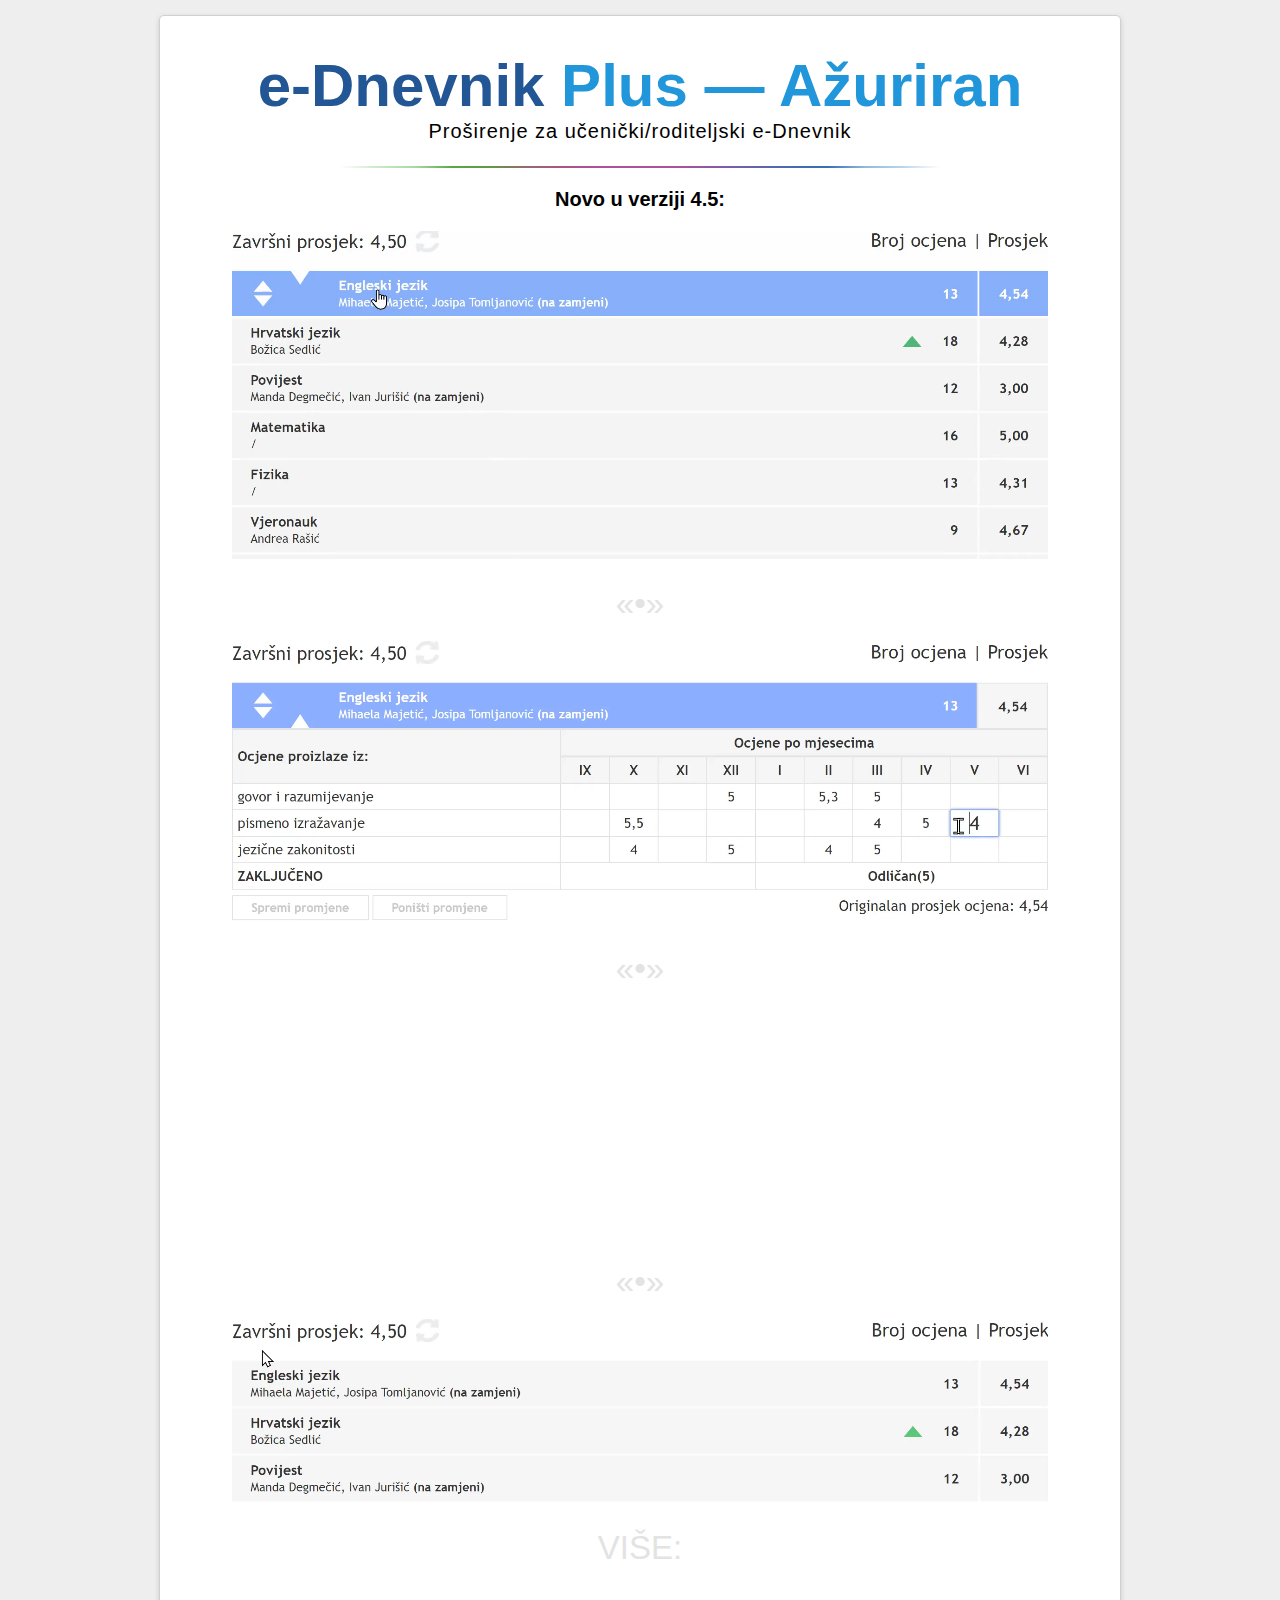
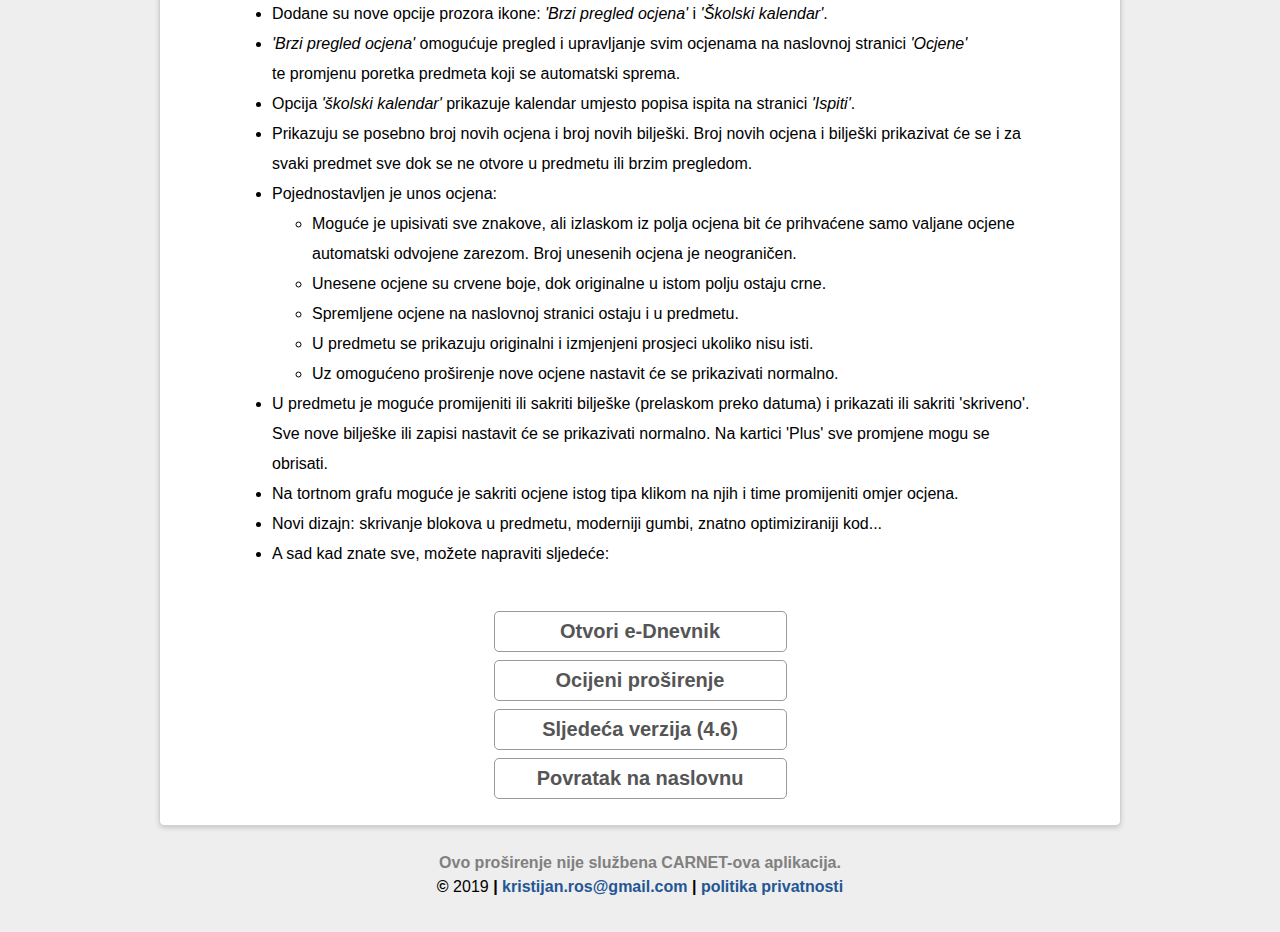
<file: 4.5/index.html>
<!DOCTYPE html>

<html lang="hr">

<head>
  <title>Ažuriran</title>
  <meta name="keywords" content="e dnevnik, učitelji, prijava, nastavnici, skole">
  <meta name="description" content="Sve o aplikaciji e-Dnevnik Plus možete pronaći ovdje.">
  <meta name="author" content="Kristijan Rosandić, kristijan.ros@gmail.com">
  <meta name="google" content="notranslate">
  <meta name="viewport" content="width=device-width, initial-scale=0.5">
  <meta http-equiv="X-UA-Compatible" content="ie=edge">
  <meta charset="UTF-8">
  <link rel="shortcut icon" href="../assets/images/original-logo-90x90.png" type="image/x-icon">

  <!-- Global site tag (gtag.js) - Google Analytics -->
  <script async src="https://www.googletagmanager.com/gtag/js?id=UA-136686462-2"></script>
  <script>
    window.dataLayer = window.dataLayer || [];
    function gtag() {
      dataLayer.push(arguments);
    }
    gtag('js', new Date());
    gtag('config', 'UA-136686462-2');
  </script>

  <style>
    html {
      -webkit-tap-highlight-color: transparent;
      -ms-touch-action: manipulation;
      touch-action: manipulation;
    }

    body {
      font-family: "Trebuchet MS", "Helvetica", sans-serif;
      background-color: #eee;
    }

    a {
      cursor: pointer;
      text-decoration: none;
      transition: 250ms;
    }

    .sexyLine {
      height: 2px;
      width: 600px;
      border: none;
      background: linear-gradient(to right, transparent, rgba(79, 183, 72, 0.3), rgba(83, 179, 72, 0.5), #58A846, #5F9A45, #976872, #B05187, #AD519E, #AD519E, #AD519E, #865AA6, #6663AC, #4A69B2, #356FB6, rgba(38, 114, 185, 0.5), rgba(30, 116, 186, 0.3), transparent);
      animation-name: line_animation;
      animation-duration: 1s;
      animation-timing-function: linear;
      margin-bottom: 20px;
    }

    @keyframes line_animation {
      from {
        width: 0;
      }

      to {
        width: 600px;
      }
    }

    .wrap {
      text-align: center;
      width: 960px;
      margin: 15px auto auto auto;
      background-color: #FFFFFF;
      border: 1px solid #D1D1D2;
      border-radius: 5px;
      -moz-box-shadow: #C8C8C8 0 5px 15px 2px;
      -webkit-box-shadow: #C8C8C8 0 5px 15px 2px;
      -khtml-box-shadow: #C8C8C8 0 5px 15px 2px;
      box-shadow: 0 2px 5px #C8C8C8;
    }

    .title {
      padding-top: 35px;
      font-size: 60px;
      font-weight: 900;
    }

    .plus {
      color: rgb(34, 150, 218);
    }

    .link {
      color: #235694;
    }

    .textLink {
      color: #235694;
      font-weight: bold;
    }

    .link:hover {
      color: #46A246;
    }

    .subTitle {
      font-size: 20px;
      letter-spacing: 1px;
      padding-bottom: 15px;
    }

    .content {
      width: 85%;
      margin: 0 auto;
      text-align: left;
      font-size: 16px;
      line-height: 30px;
    }

    .open {
      display: block;
      width: 275px;
      font-size: 20px;
      font-weight: 600;
      color: #555555;
      border: 1px solid #999;
      -webkit-border-radius: 5px;
      -moz-border-radius: 5px;
      border-radius: 5px;
      padding: 8px;
      margin: 8px auto;
    }

    .open:hover {
      cursor: pointer;
      border-color: #46A246;
      color: #46A246;
    }

    #footer {
      line-height: 1.5;
      font-weight: bold;
      text-align: center;
      padding-top: 25px;
      padding-bottom: 25px;
    }

    video {
      pointer-events: none;
      width: 100%;
    }

    .separator {
      text-align: center;
      color: #e3e3e3;
      font-size: 33px;
      padding-top: 20px;
      padding-bottom: 20px;
    }

    @media (max-width: 1000px) {

      body {
        background-color: white;
        position: relative;
        margin: 0;
      }

      html,
      body {
        overflow-x: hidden;
      }

      .wrap {
        width: unset;
        margin: unset;
        background-color: unset;
        border: unset;
        border-radius: unset;
        box-shadow: unset;
        border-bottom: 2px solid gray;
      }

      .open {
        width: 100%;
      }

      #footer {
        font-size: 10px;
      }

    }
  </style>
</head>

<body>
  <div class="wrap">
    <div class="title">
      <a class="link" href="https://ocjene.skole.hr" target="_blank">e-Dnevnik</a>
      <span class="plus">Plus — Ažuriran</span>
    </div>
    <div class="subTitle">Proširenje za učenički/roditeljski e-Dnevnik</div>

    <hr class="sexyLine">

    <div style="font-weight: bold; text-align: center; font-size: 20px; padding-bottom: 20px;">Novo u verziji 4.5:</div>

    <div class="content">
      <video autoplay loop muted>
        <source src="../assets/videos/vid1.mp4" type="video/mp4" />
      </video>
      <div class="separator">«•»</div>
      <video autoplay loop muted>
        <source src="../assets/videos/vid2.mp4" type="video/mp4" />
      </video>
      <div class="separator">«•»</div>
      <video autoplay loop muted>
        <source src="../assets/videos/vid3.mp4" type="video/mp4" />
      </video>
      <div class="separator">«•»</div>
      <video autoplay loop muted>
        <source src="../assets/videos/vid4.mp4" type="video/mp4" />
      </video>
      <div class="separator">VIŠE:</div>

      <ul>
        <li>Dodane su nove opcije prozora ikone: <i>'Brzi pregled ocjena'</i> i <i>'Školski kalendar'</i>. </li>
        <li><i>'Brzi pregled ocjena'</i> omogućuje pregled i upravljanje svim ocjenama na naslovnoj stranici
          <i>'Ocjene'</i><br>
          te promjenu poretka predmeta koji se automatski sprema.</li>
        <li>Opcija <i>'školski kalendar'</i> prikazuje kalendar umjesto popisa ispita na stranici <i>'Ispiti'</i>. </li>
        <li>Prikazuju se posebno broj novih ocjena i broj novih bilješki. Broj novih ocjena i bilješki prikazivat će se
          i za svaki predmet sve dok se ne otvore u predmetu ili brzim pregledom. </li>
        <li>Pojednostavljen je unos ocjena:
          <ul>
            <li>Moguće je upisivati sve znakove, ali izlaskom iz polja ocjena bit će prihvaćene samo valjane ocjene
              automatski odvojene zarezom. Broj unesenih ocjena je neograničen.</li>
            <li>Unesene ocjene su crvene boje, dok originalne u istom polju ostaju crne.</li>
            <li>Spremljene ocjene na naslovnoj stranici ostaju i u predmetu.</li>
            <li>U predmetu se prikazuju originalni i izmjenjeni prosjeci ukoliko nisu isti.</li>
            <li>Uz omogućeno proširenje nove ocjene nastavit će se prikazivati normalno.</li>
          </ul>
        </li>
        <li>
          U predmetu je moguće promijeniti ili sakriti bilješke (prelaskom preko datuma) i prikazati ili sakriti
          'skriveno'. Sve nove bilješke ili
          zapisi nastavit će se prikazivati normalno. Na kartici 'Plus' sve promjene mogu se obrisati.
        </li>
        <li>Na tortnom grafu moguće je sakriti ocjene istog tipa klikom na njih i time promijeniti omjer ocjena.</li>
        <li>Novi dizajn: skrivanje blokova u predmetu, moderniji gumbi, znatno optimiziraniji kod...</li>
        <li>A sad kad znate sve, možete napraviti sljedeće:</li>
      </ul>
    </div>

    <br style="display: block; margin-bottom: 65px; content: ' ';">
    <a class="open" href="https://ocjene.skole.hr/" target="_blank">Otvori e-Dnevnik</a>
    <a class="open" href="https://chrome.google.com/webstore/detail/e-dnevnik-plus/bcnccmamhmcabokipgjechdeealcmdbe/reviews">Ocijeni proširenje</a>
    <a class="open" href="../azuriran/">Sljedeća verzija (4.6)</a>
    <a class="open" href="../">Povratak na naslovnu</a>
    <br style="display: block; margin-bottom: 65px; content: ' ';">
  </div>

  <div id="footer">
    <div style="color: gray;">Ovo proširenje nije službena CARNET-ova aplikacija.</div>
    © <span style="font-weight: normal;">2019</span> |
    <a class="link" href="mailto:kristijan.ros@gmail.com?subject=e-Dnevnik Plus — Kontakt">
      kristijan.ros@gmail.com</a> |
    <a class="link" href="../politika-privatnosti/">
      politika privatnosti</a>
  </div>
</body>

</html>
</file>
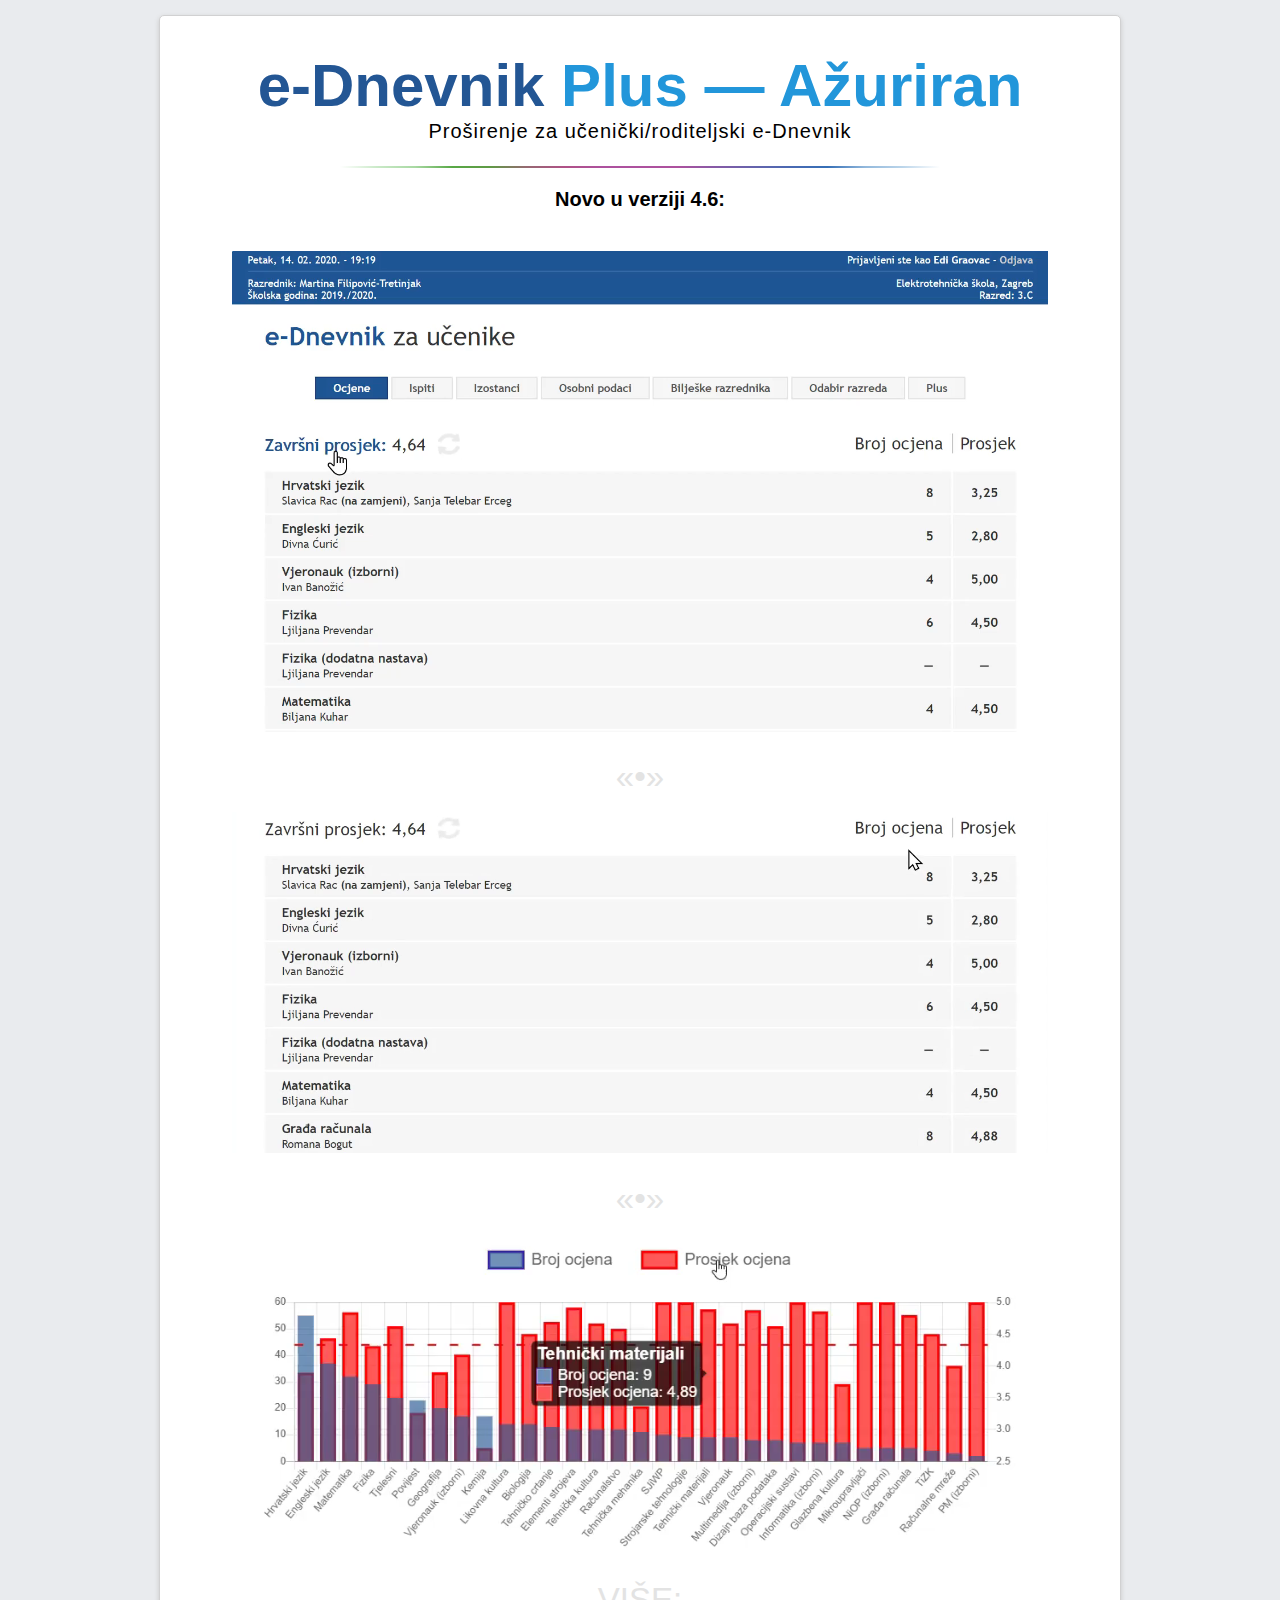
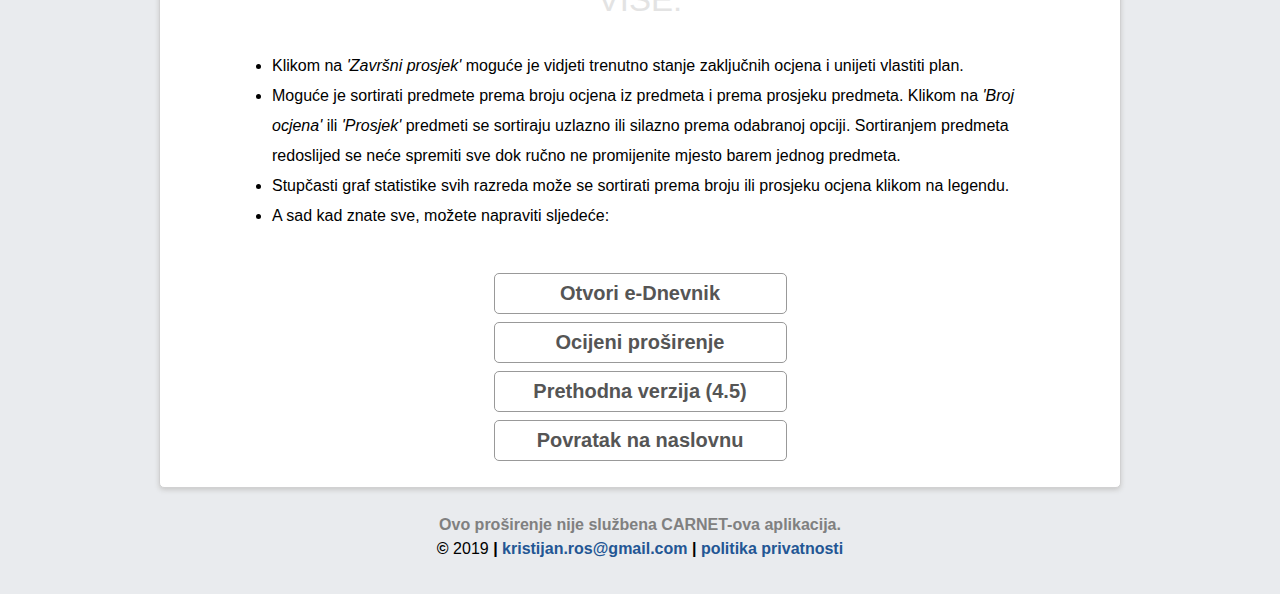
<file: 4.6/index.html>
<!DOCTYPE html>

<html lang="hr">

<head>
  <title>Ažuriran</title>
  <meta name="keywords" content="e dnevnik, učitelji, prijava, nastavnici, skole">
  <meta name="description" content="Sve o aplikaciji e-Dnevnik Plus možete pronaći ovdje.">
  <meta name="author" content="Kristijan Rosandić, kristijan.ros@gmail.com">
  <meta name="google" content="notranslate">
  <meta name="viewport" content="width=device-width, initial-scale=0.5">
  <meta http-equiv="X-UA-Compatible" content="ie=edge">
  <meta charset="UTF-8">
  <link rel="shortcut icon" href="../assets/images/original-logo-90x90.png" type="image/x-icon">

  <!-- Global site tag (gtag.js) - Google Analytics -->
  <script async src="https://www.googletagmanager.com/gtag/js?id=UA-136686462-2"></script>
  <script>
    window.dataLayer = window.dataLayer || [];

    function gtag() {
      dataLayer.push(arguments);
    }
    gtag('js', new Date());
    gtag('config', 'UA-136686462-2');
  </script>

  <style>
    html {
      -webkit-tap-highlight-color: transparent;
      -ms-touch-action: manipulation;
      touch-action: manipulation;
    }

    body {
      font-family: "Trebuchet MS", "Helvetica", sans-serif;
      background-color: #E9EBEE;
    }

    a {
      cursor: pointer;
      text-decoration: none;
      transition: 250ms;
    }

    .sexyLine {
      height: 2px;
      width: 600px;
      border: none;
      background: linear-gradient(to right, transparent, rgba(79, 183, 72, 0.3), rgba(83, 179, 72, 0.5), #58A846, #5F9A45, #976872, #B05187, #AD519E, #AD519E, #AD519E, #865AA6, #6663AC, #4A69B2, #356FB6, rgba(38, 114, 185, 0.5), rgba(30, 116, 186, 0.3), transparent);
      animation-name: line_animation;
      animation-duration: 1s;
      animation-timing-function: linear;
      margin-bottom: 20px;
    }

    @keyframes line_animation {
      from {
        width: 0;
      }

      to {
        width: 600px;
      }
    }

    .wrap {
      text-align: center;
      width: 960px;
      margin: 15px auto auto auto;
      background-color: #FFFFFF;
      border: 1px solid #D1D1D2;
      border-radius: 5px;
      -moz-box-shadow: #C8C8C8 0 5px 15px 2px;
      -webkit-box-shadow: #C8C8C8 0 5px 15px 2px;
      -khtml-box-shadow: #C8C8C8 0 5px 15px 2px;
      box-shadow: 0 2px 5px #C8C8C8;
    }

    .title {
      padding-top: 35px;
      font-size: 60px;
      font-weight: 900;
    }

    .plus {
      color: rgb(34, 150, 218);
    }

    .link {
      color: #235694;
    }

    .textLink {
      color: #235694;
      font-weight: bold;
    }

    .link:hover {
      color: #46A246;
    }

    .subTitle {
      font-size: 20px;
      letter-spacing: 1px;
      padding-bottom: 15px;
    }

    .content {
      width: 85%;
      margin: 0 auto;
      text-align: left;
      font-size: 16px;
      line-height: 30px;
    }

    .open {
      display: block;
      width: 275px;
      font-size: 20px;
      font-weight: 600;
      color: #555555;
      border: 1px solid #999;
      -webkit-border-radius: 5px;
      -moz-border-radius: 5px;
      border-radius: 5px;
      padding: 8px;
      margin: 8px auto;
    }

    .open:hover {
      cursor: pointer;
      border-color: #46A246;
      color: #46A246;
    }

    #footer {
      line-height: 1.5;
      font-weight: bold;
      text-align: center;
      padding-top: 25px;
      padding-bottom: 25px;
    }

    video {
      pointer-events: none;
      width: 100%;
    }

    .separator {
      text-align: center;
      color: #e3e3e3;
      font-size: 33px;
      padding-top: 20px;
      padding-bottom: 20px;
    }

    @media (max-width: 1000px) {

      body {
        background-color: white;
        position: relative;
        margin: 0;
      }

      html,
      body {
        overflow-x: hidden;
      }

      .wrap {
        width: unset;
        margin: unset;
        background-color: unset;
        border: unset;
        border-radius: unset;
        box-shadow: unset;
        border-bottom: 2px solid gray;
      }

      .open {
        width: 100%;
      }

      #footer {
        font-size: 10px;
      }

    }
  </style>
</head>

<body>
  <div class="wrap">
    <div class="title">
      <a class="link" href="https://ocjene.skole.hr" target="_blank">e-Dnevnik</a>
      <span class="plus">Plus — Ažuriran</span>
    </div>
    <div class="subTitle">Proširenje za učenički/roditeljski e-Dnevnik</div>

    <hr class="sexyLine">

    <div style="font-weight: bold; text-align: center; font-size: 20px; padding-bottom: 40px;">Novo u verziji 4.6:</div>

    <div class="content">
      <video autoplay loop muted>
        <source src="../assets/videos/vid5.mp4" type="video/mp4" />
      </video>
      <div class="separator">«•»</div>
      <video autoplay loop muted>
        <source src="../assets/videos/vid6.mp4" type="video/mp4" />
      </video>
      <div class="separator">«•»</div>
      <video autoplay loop muted>
        <source src="../assets/videos/vid7.mp4" type="video/mp4" />
      </video>
      <div class="separator">VIŠE:</div>

      <ul>
        <li>Klikom na <i>'Završni prosjek'</i> moguće je vidjeti trenutno stanje zaključnih
          ocjena i unijeti vlastiti plan.</li>
        <li>Moguće je sortirati predmete prema broju ocjena iz predmeta i prema prosjeku predmeta.
          Klikom na <i>'Broj ocjena'</i> ili <i>'Prosjek'</i>
          predmeti se sortiraju uzlazno ili silazno prema odabranoj opciji.
          Sortiranjem predmeta redoslijed se neće spremiti sve dok ručno ne promijenite
          mjesto barem jednog predmeta.</li>
        <li>Stupčasti graf statistike svih razreda može se sortirati prema broju ili prosjeku ocjena klikom na legendu.
        </li>
        <li>A sad kad znate sve, možete napraviti sljedeće:</li>
      </ul>
    </div>

    <br style="display: block; margin-bottom: 65px; content: ' ';">
    <a class="open" href="https://ocjene.skole.hr/" target="_blank">Otvori e-Dnevnik</a>
    <a class="open"
      href="https://chrome.google.com/webstore/detail/e-dnevnik-plus/bcnccmamhmcabokipgjechdeealcmdbe/reviews">Ocijeni
      proširenje</a>
    <a class="open" href="../4.5/index.html">Prethodna verzija (4.5)</a>
    <a class="open" href="../index.html">Povratak na naslovnu</a>
    <br style="display: block; margin-bottom: 65px; content: ' ';">
  </div>

  <div id="footer">
    <div style="color: gray;">Ovo proširenje nije službena CARNET-ova aplikacija.</div>
    © <span style="font-weight: normal;">2019</span> |
    <a class="link" href="mailto:kristijan.ros@gmail.com?subject=e-Dnevnik Plus — Kontakt">
      kristijan.ros@gmail.com</a> |
    <a class="link" href="../politika-privatnosti/index.html">
      politika privatnosti</a>
  </div>
</body>

</html>
</file>
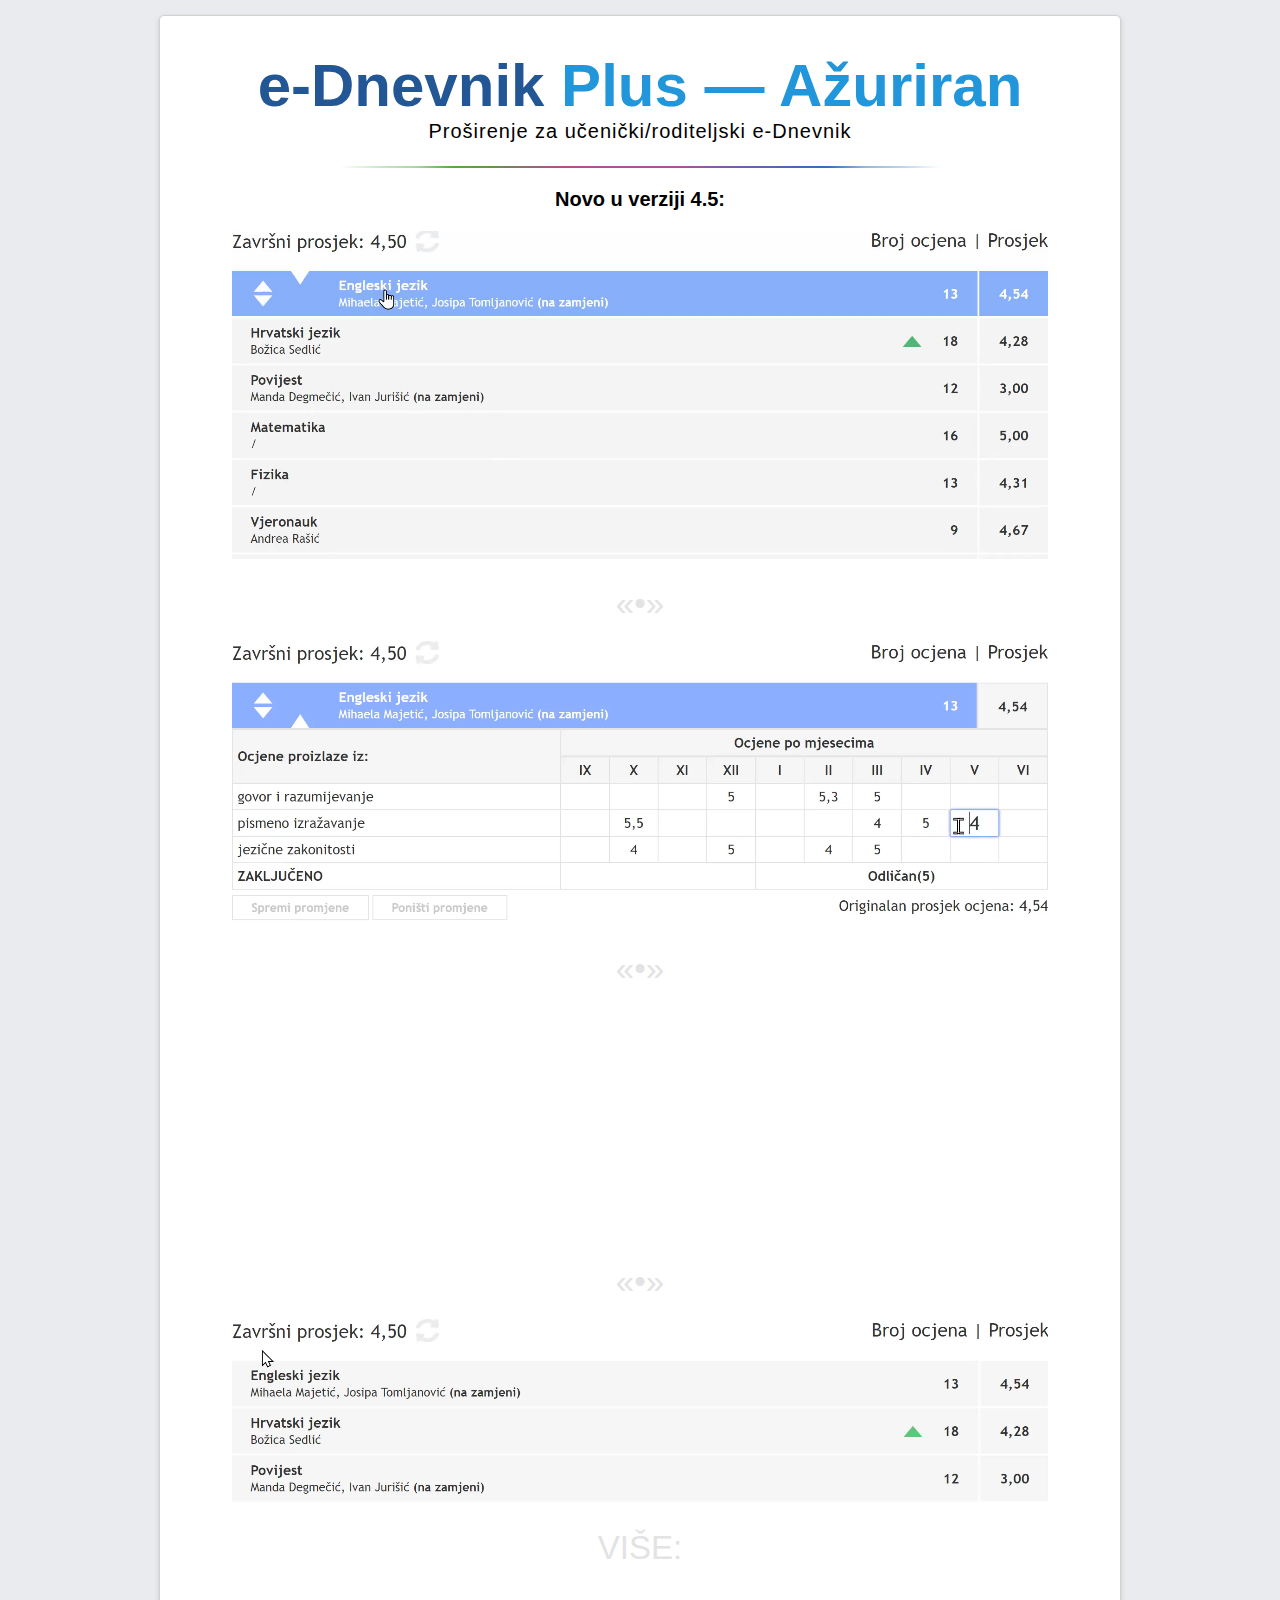
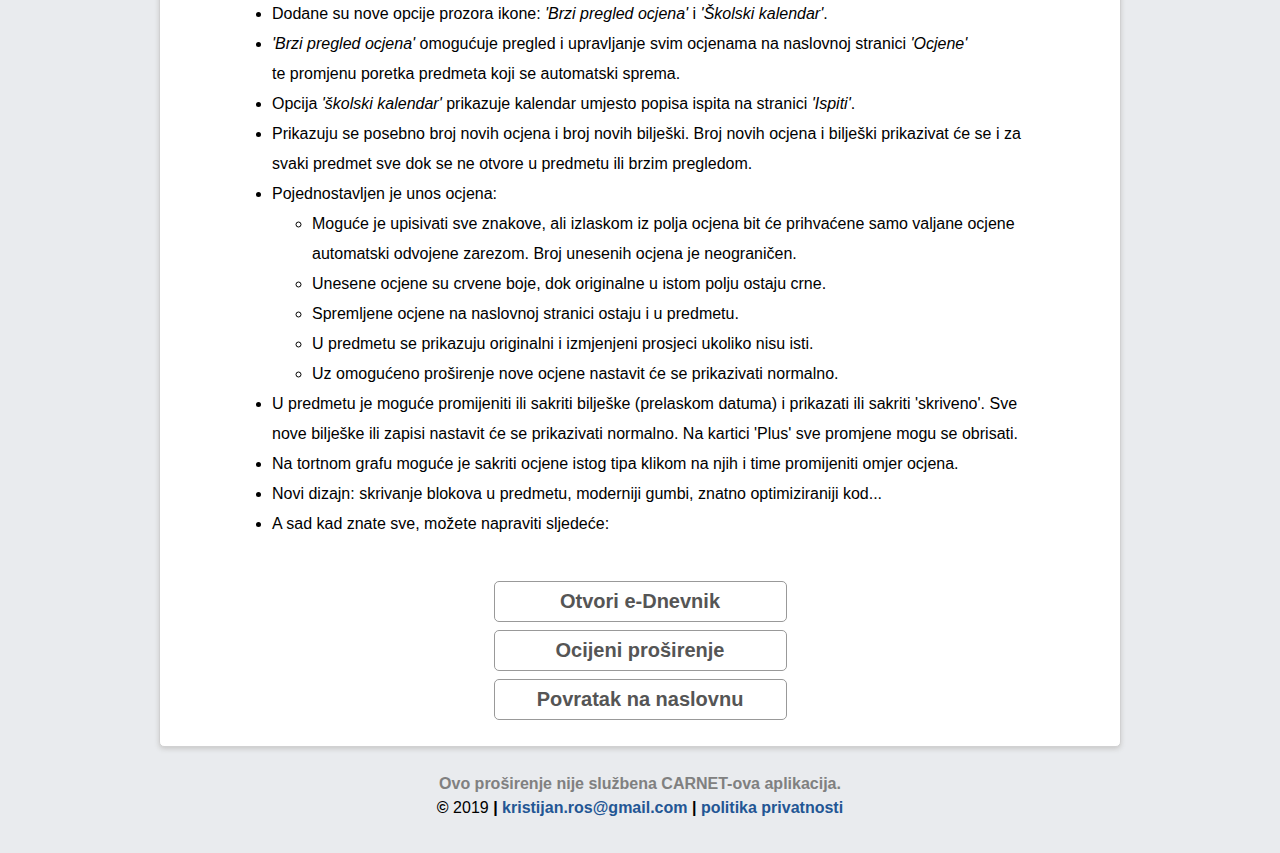
<file: azuriran/index.html>
<!DOCTYPE html>

<html lang="hr">

<head>
  <title>Ažuriran</title>
  <meta name="keywords" content="e dnevnik, učitelji, prijava, nastavnici, skole">
  <meta name="description" content="Sve o aplikaciji e-Dnevnik Plus možete pronaći ovdje.">
  <meta name="author" content="Kristijan Rosandić, kristijan.ros@gmail.com">
  <meta name="google" content="notranslate">
  <meta name="viewport" content="width=device-width, initial-scale=0.5">
  <meta http-equiv="X-UA-Compatible" content="ie=edge">
  <meta charset="UTF-8">
  <link rel="shortcut icon" href="../assets/images/original-logo-90x90.png" type="image/x-icon">

  <!-- Global site tag (gtag.js) - Google Analytics -->
  <script async src="https://www.googletagmanager.com/gtag/js?id=UA-136686462-2"></script>
  <script>
    window.dataLayer = window.dataLayer || [];

    function gtag() {
      dataLayer.push(arguments);
    }
    gtag('js', new Date());
    gtag('config', 'UA-136686462-2');
  </script>


  <style>
    html {
      -webkit-tap-highlight-color: transparent;
      -ms-touch-action: manipulation;
      touch-action: manipulation;
    }

    body {
      font-family: "Trebuchet MS", "Helvetica", sans-serif;
      background-color: #E9EBEE;
    }

    a {
      cursor: pointer;
      text-decoration: none;
      transition: 250ms;
    }

    .sexyLine {
      height: 2px;
      width: 600px;
      border: none;
      background: linear-gradient(to right, transparent, rgba(79, 183, 72, 0.3), rgba(83, 179, 72, 0.5), #58A846, #5F9A45, #976872, #B05187, #AD519E, #AD519E, #AD519E, #865AA6, #6663AC, #4A69B2, #356FB6, rgba(38, 114, 185, 0.5), rgba(30, 116, 186, 0.3), transparent);
      animation-name: line_animation;
      animation-duration: 1s;
      animation-timing-function: linear;
      margin-bottom: 20px;
    }

    @keyframes line_animation {
      from {
        width: 0;
      }

      to {
        width: 600px;
      }
    }

    .wrap {
      text-align: center;
      width: 960px;
      margin: 15px auto auto auto;
      background-color: #FFFFFF;
      border: 1px solid #D1D1D2;
      border-radius: 5px;
      -moz-box-shadow: #C8C8C8 0 5px 15px 2px;
      -webkit-box-shadow: #C8C8C8 0 5px 15px 2px;
      -khtml-box-shadow: #C8C8C8 0 5px 15px 2px;
      box-shadow: 0 2px 5px #C8C8C8;
    }

    .title {
      padding-top: 35px;
      font-size: 60px;
      font-weight: 900;
    }

    .plus {
      color: rgb(34, 150, 218);
    }

    .link {
      color: #235694;
    }

    .textLink {
      color: #235694;
      font-weight: bold;
    }

    .link:hover {
      color: #46A246;
    }

    .subTitle {
      font-size: 20px;
      letter-spacing: 1px;
      padding-bottom: 15px;
    }

    .content {
      width: 85%;
      margin: 0 auto;
      text-align: left;
      font-size: 16px;
      line-height: 30px;
    }

    .open {
      display: block;
      width: 275px;
      font-size: 20px;
      font-weight: 600;
      color: #555555;
      border: 1px solid #999;
      -webkit-border-radius: 5px;
      -moz-border-radius: 5px;
      border-radius: 5px;
      padding: 8px;
      margin: 8px auto;
    }

    .open:hover {
      cursor: pointer;
      border-color: #46A246;
      color: #46A246;
    }

    #footer {
      line-height: 1.5;
      font-weight: bold;
      text-align: center;
      padding-top: 25px;
      padding-bottom: 25px;
    }

    video {
      pointer-events: none;
      width: 100%;
    }

    .separator {
      text-align: center;
      color: #e3e3e3;
      font-size: 33px;
      padding-top: 20px;
      padding-bottom: 20px;
    }

    @media (max-width: 1000px) {

      body {
        background-color: white;
        position: relative;
        margin: 0;
      }

      html,
      body {
        overflow-x: hidden;
      }

      .wrap {
        width: unset;
        margin: unset;
        background-color: unset;
        border: unset;
        border-radius: unset;
        box-shadow: unset;
        border-bottom: 2px solid gray;
      }

      .open {
        width: 100%;
      }

      #footer {
        font-size: 10px;
      }

    }
  </style>
</head>

<body>
  <div class="wrap">
    <div class="title">
      <a class="link" href="https://ocjene.skole.hr" target="_blank">e-Dnevnik</a>
      <span class="plus">Plus — Ažuriran</span>
    </div>
    <div class="subTitle">Proširenje za učenički/roditeljski e-Dnevnik</div>

    <hr class="sexyLine">

    <div style="font-weight: bold; text-align: center; font-size: 20px; padding-bottom: 20px;">Novo u verziji 4.5:</div>

    <div class="content">
      <video autoplay loop muted>
        <source src="../assets/videos/vid1.mp4" type="video/mp4" />
      </video>
      <div class="separator">«•»</div>
      <video autoplay loop muted>
        <source src="../assets/videos/vid2.mp4" type="video/mp4" />
      </video>
      <div class="separator">«•»</div>
      <video autoplay loop muted>
        <source src="../assets/videos/vid3.mp4" type="video/mp4" />
      </video>
      <div class="separator">«•»</div>
      <video autoplay loop muted>
        <source src="../assets/videos/vid4.mp4" type="video/mp4" />
      </video>
      <div class="separator">VIŠE:</div>

      <ul>
        <li>Dodane su nove opcije prozora ikone: <i>'Brzi pregled ocjena'</i> i <i>'Školski kalendar'</i>. </li>
        <li><i>'Brzi pregled ocjena'</i> omogućuje pregled i upravljanje svim ocjenama na naslovnoj stranici
          <i>'Ocjene'</i><br>
          te promjenu poretka predmeta koji se automatski sprema.</li>
        <li>Opcija <i>'školski kalendar'</i> prikazuje kalendar umjesto popisa ispita na stranici <i>'Ispiti'</i>. </li>
        <li>Prikazuju se posebno broj novih ocjena i broj novih bilješki. Broj novih ocjena i bilješki prikazivat će se
          i za svaki predmet sve dok se ne otvore u predmetu ili brzim pregledom. </li>
        <li>Pojednostavljen je unos ocjena:
          <ul>
            <li>Moguće je upisivati sve znakove, ali izlaskom iz polja ocjena bit će prihvaćene samo valjane ocjene
              automatski odvojene zarezom. Broj unesenih ocjena je neograničen.</li>
            <li>Unesene ocjene su crvene boje, dok originalne u istom polju ostaju crne.</li>
            <li>Spremljene ocjene na naslovnoj stranici ostaju i u predmetu.</li>
            <li>U predmetu se prikazuju originalni i izmjenjeni prosjeci ukoliko nisu isti.</li>
            <li>Uz omogućeno proširenje nove ocjene nastavit će se prikazivati normalno.</li>
          </ul>
        </li>
        <li>
          U predmetu je moguće promijeniti ili sakriti bilješke (prelaskom datuma) i prikazati ili sakriti 'skriveno'. Sve nove bilješke ili
          zapisi nastavit će se prikazivati normalno. Na kartici 'Plus' sve promjene mogu se obrisati.
        </li>
        <li>Na tortnom grafu moguće je sakriti ocjene istog tipa klikom na njih i time promijeniti omjer ocjena.</li>
        <li>Novi dizajn: skrivanje blokova u predmetu, moderniji gumbi, znatno optimiziraniji kod...</li>
        <li>A sad kad znate sve, možete napraviti sljedeće:</li>
      </ul>
    </div>

    <br style="display: block; margin-bottom: 65px; content: ' ';">
    <a class="open" href="https://ocjene.skole.hr/" target="_blank">Otvori e-Dnevnik</a>
    <a class="open" href="https://chrome.google.com/webstore/detail/e-dnevnik-plus/bcnccmamhmcabokipgjechdeealcmdbe/reviews">Ocijeni proširenje</a>
    <a class="open" href="../">Povratak na naslovnu</a>
    <br style="display: block; margin-bottom: 65px; content: ' ';">
  </div>

  <div id="footer">
    <div style="color: gray;">Ovo proširenje nije službena CARNET-ova aplikacija.</div>
    © <span style="font-weight: normal;">2019</span> |
    <a class="link" href="mailto:kristijan.ros@gmail.com?subject=e-Dnevnik Plus — Kontakt">
      kristijan.ros@gmail.com</a> |
    <a class="link" href="../politika-privatnosti/">
      politika privatnosti</a>
  </div>
</body>

</html>
</file>
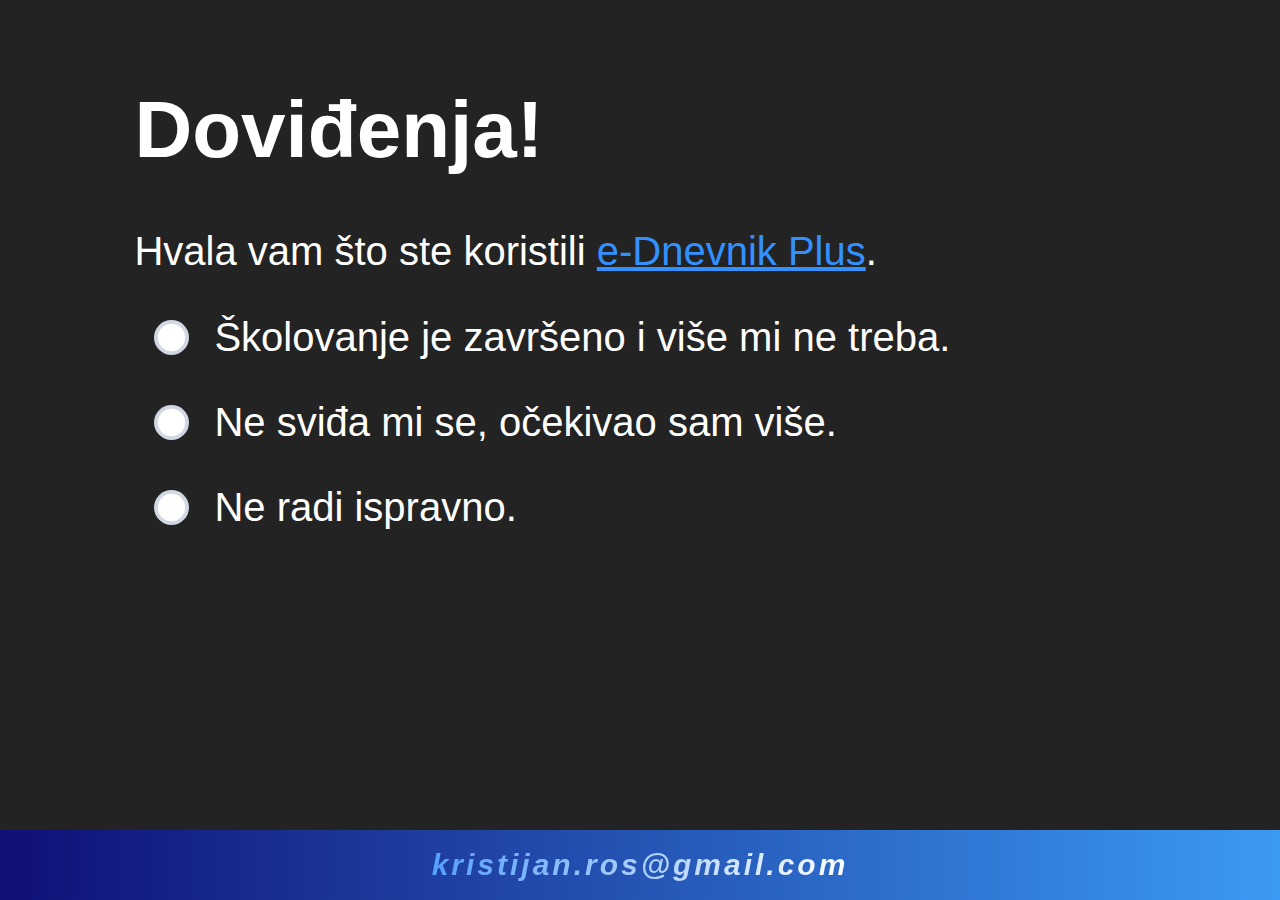
<file: deinstalacija/index.html>
<!DOCTYPE html>

<html>
<head>
<title>Deinstalacija</title>
<meta charset="UTF-8">
<link rel="shortcut icon" href="../assets/images/original-logo-90x90.png" type="image/x-icon">
  <style>
  body {color: white;
        background-color: #232323;
        font-family: "Trebuchet MS", "Helvetica", sans-serif;
        font-size: 40px;}
  h1 {font-size: 80px;
      padding-top: 30px;}
  a {color: #3391FF;}
  .container {
    max-width: 80%;
    margin: 0 auto;
    padding-bottom: 30px;
  }
  .footer {
    position: fixed;
    left: 0;
    bottom: 0;
    width: 100%;
    background: linear-gradient(to right, rgb(15, 15, 119), rgb(59, 154, 243));
    color: white;
    text-align: center;
    vertical-align: middle;
    line-height: 70px;
    letter-spacing: 3px;
    font-weight: bold;
    font-style: italic;
    font-size: 30px;
  } .footer > a {
    background: linear-gradient(to right, rgb(86, 159, 255), white);
    -webkit-background-clip: text;
    -webkit-text-fill-color: transparent;
  }
  .radio {
    margin: 16px 20px 50px;
    display: block;
    cursor: pointer;
  }
  .radio input {
    display: none;
  }
  .radio input + span {
    line-height: 35px;
    height: 35px;
    padding-left: 60px;
    display: block;
    position: relative;
  }
  .radio input + span:before, .radio input + span:after {
    content: '';
    width: 35px;
    height: 35px;
    display: block;
    border-radius: 50%;
    left: 0;
    top: 0;
    position: absolute;
  }
  .radio input + span:before {
    background: #d1d7e3;
    transition: background 0.2s ease, transform 0.4s cubic-bezier(0.175, 0.885, 0.32, 2);
  }
  .radio input + span:after {
    background: #fff;
    transform: scale(0.78);
    transition: transform 0.6s cubic-bezier(0.175, 0.885, 0.32, 1.4);
  }
  .radio input:checked + span:before {
    transform: scale(1.04);
    background: rgb(86, 159, 255);
  }
  .radio input:checked + span:after {
    transform: scale(0.4);
    transition: transform 0.3s ease;
  }
  .radio:hover input + span:before {
    transform: scale(0.82);
  }
  .radio:hover input + span:after {
    transform: scale(0.74);
  }
  .radio:hover input:checked + span:after {
    transform: scale(0.4);
  }
  textarea {
    font-family: "Trebuchet MS", "Helvetica", sans-serif;
    background-color: #232323;
    color: white;
    width: 50%;
    height: 150px;
    font-size: 30px;
    outline: none;
    border: none;
    resize: none;
    padding: 15px;
    margin-top: 20px;
  }
  textarea:hover {
    cursor: pointer;
    background-color: #424141;
    border-radius: 10px;
    transition: 250ms;
  }
  textarea:focus {
    cursor: text;
    background-color: #232323;
    box-shadow: inset 0 0 0 2px #235694;
    border-radius: 10px;
    transition: 250ms;
  }
  button {
    font-family: "Trebuchet MS", "Helvetica", sans-serif;
    background-color: #424141;
    color: white;
    width: 200px;
    height: 60px;
    font-size: 40px;
    border: none;
    transform: translateY(-16px);
    border-radius: 10px;
  } button:not(:disabled):hover {
    cursor: pointer;
    background-color: gray;
  }
  textarea, button {
    opacity: 0;
    pointer-events: none;
    transition: 250ms;
  }
  form {
    transition: 250ms;
  }
  .thankYou {
    opacity: 0;
    transition: 250ms;
  }

  </style>

  <script>
    window.onbeforeunload = function (e) {
        return "Molim vas ispunite upitnik.";
    };

    window.onload = function() {
      let radios = document.getElementsByName("Option: ");
      let comment = document.getElementsByName("Comment: ")[0];
      let button = document.getElementsByTagName("button")[0];
      let needComment = false;

      for (let i = 0; i < radios.length; i++) {
        radios[i].addEventListener("click", showCommentAndSubmitButton);
      }
      comment.addEventListener("input", function() {
         button.disabled = !comment.value.length && needComment;
      });
      function showCommentAndSubmitButton() {
        if (this.value == "PERFECT") {
          comment.placeholder = "Dodaj komentar... (neobavezno)";
		      button.disabled = needComment = false;
        } else {
          comment.placeholder = "Dodaj komentar... (obavezno)";
          button.disabled = needComment = true;
        }
        if (!comment.style.opacity) {
          comment.style.opacity = button.style.opacity = 1;
          comment.style.pointerEvents = button.style.pointerEvents = "auto";
        }
      }
    }
    function disableBeforeUnload() {
      window.onbeforeunload = null;
    }
  </script>
</head>

<body>
<div class="container">

<h1>Doviđenja!</a></h1>
Hvala vam što ste koristili
<a href="https://chrome.google.com/webstore/detail/e-dnevnik-plus/bcnccmamhmcabokipgjechdeealcmdbe">
e-Dnevnik Plus</a>.


<form action="https://script.google.com/macros/s/AKfycbw5Fs3Y-Ht3Cs3PMdQhpUW_-Xd_poar4w5C3ae1SmNnfTIUKbwm/exec" method="POST" onsubmit="javascript:disableBeforeUnload()">
  <div style="padding-top: 30px;">
    <label class="radio">
        <input type="radio" name="Option: " value="PERFECT">
        <span>Školovanje je završeno i više mi ne treba.</span>
    </label>
    <label class="radio">
        <input type="radio" name="Option: " value="NOT GOOD">
        <span>Ne sviđa mi se, očekivao sam više.</span>
    </label>
    <label class="radio">
        <input type="radio" name="Option: " value="ERROR">
        <span>Ne radi ispravno.</span>
    </label>
  </div>
  <textarea name="Comment: " type="text"></textarea>
  <button type="submit">Pošalji</button>
</form>

</div>


<div class="footer">
<a href="https://www.instagram.com/kristijanross/">kristijan.ros@gmail.com</a>
</div>

<script data-cfasync="false" type="text/javascript" src="../form-submission-handler.js"></script>
</body>

</html>
</file>
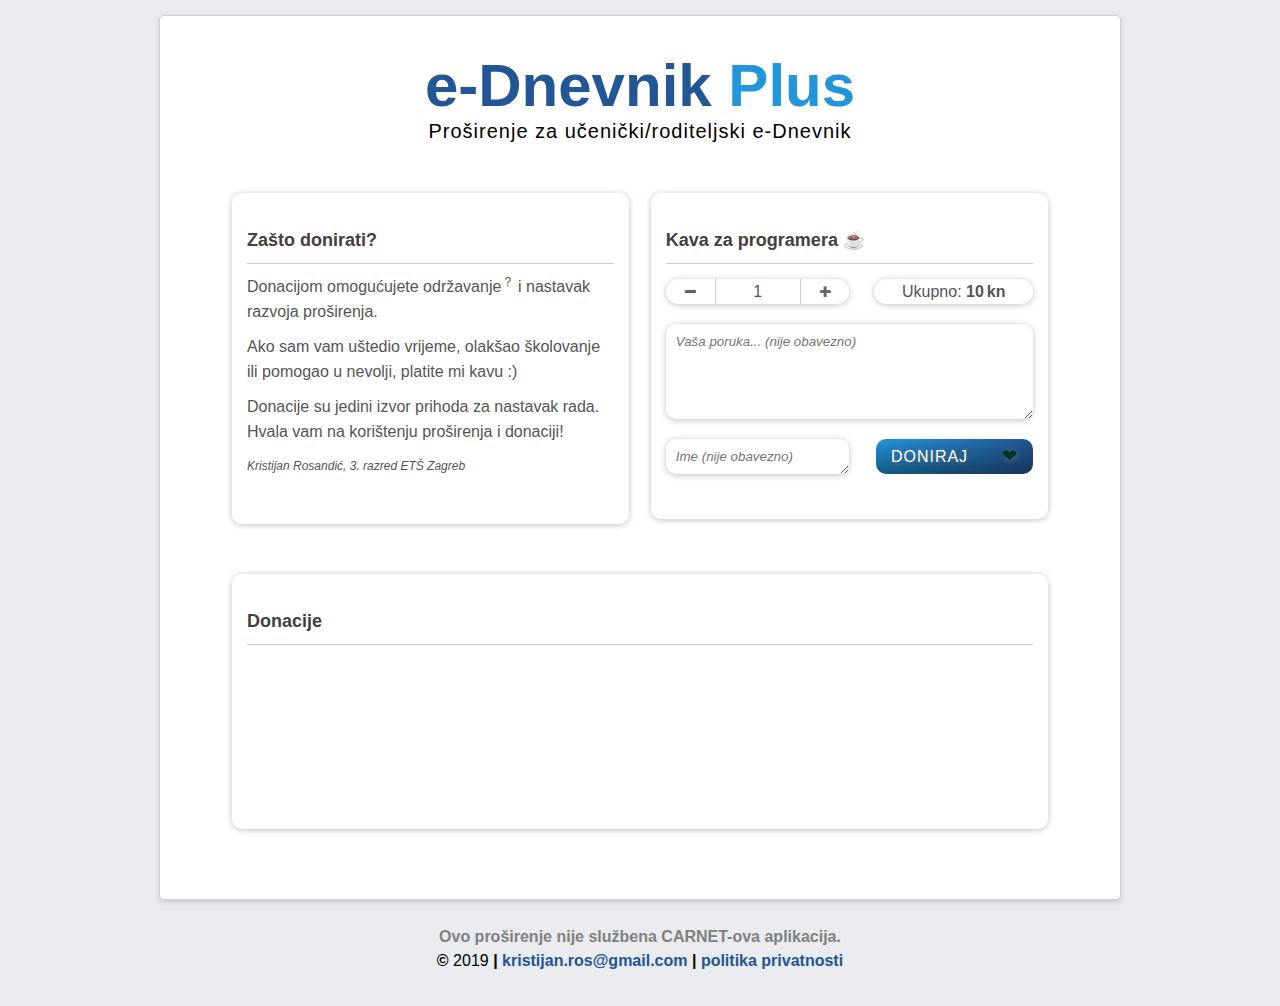
<file: donacije/index.html>
<!DOCTYPE html>

<html lang="hr">

<head>
  <title></title>
  <meta name="keywords" content="e dnevnik, učitelji, prijava, nastavnici, skole">
  <meta name="description" content="Sve o aplikaciji e-Dnevnik Plus možete pronaći ovdje.">
  <meta name="author" content="Kristijan Rosandić, kristijan.ros@gmail.com">
  <meta name="google" content="notranslate">
  <meta name="viewport" content="width=device-width, initial-scale=0.5">
  <meta http-equiv="X-UA-Compatible" content="ie=edge">
  <meta charset="UTF-8">
  <link rel="shortcut icon" href="../assets/images/original-logo-90x90.png" type="image/x-icon">
  <link href="index.css" rel="stylesheet" type="text/css">
  <script src="index.js"></script>
  <script async src="https://www.googletagmanager.com/gtag/js?id=UA-136686462-2"></script>
  <script>
    window.dataLayer = window.dataLayer || [];
    function gtag() {
      dataLayer.push(arguments);
    }
    gtag('js', new Date());
    gtag('config', 'UA-136686462-2');
  </script>

</head>

<body>
  <div class="wrap">
    <div class="title">
      <a class="link" href="https://ocjene.skole.hr" target="_blank">e-Dnevnik</a>
      <span class="plus">Plus</span>
    </div>
    <div class="subTitle">Proširenje za učenički/roditeljski e-Dnevnik</div>

    <div class="content">
      <div class="thanks">Hvala na donaciji! Vaša donacija pojavit će se ispod vrlo uskoro.</div>
      <div style="margin: 35px 0 50px;">
        <div class="box" style="float: right; width: 45%;">
          <div class="boxTitle">Kava za programera ☕</div>
          <div style="margin-top: 15px;">
            <div style="float: right; width: 35%; text-align: center;" class="amount">
              Ukupno:
              <div id="totalContainer">
                <span id="total">10</span><span>kn</span>
              </div>
            </div>
            <div class="amount" style="width: 50%; text-align: center;">
              <span class="stepUp">➕</span>
              <span class="stepDown">➖</span>
              <div id="amount" contenteditable="true">1</div>
            </div>
          </div>
          <textarea id="comment" rows="5" placeholder="Vaša poruka... (nije obavezno)"></textarea>
          <textarea id="username" rows="1" placeholder="Ime (nije obavezno)"></textarea>
          <div class="donate">DONIRAJ</div>
        </div>
        <div class="box" style="width: 45%;">
          <div class="boxTitle">Zašto donirati?</div>
          <div>Donacijom omogućujete održavanje<sup>?<div class="moreSup">dev-fee + hosting + domena</div></sup>i nastavak
          razvoja proširenja.</div>
          <div>Ako sam vam uštedio vrijeme, olakšao školovanje ili pomogao u nevolji, platite mi kavu :)</div>
          <div>Donacije su jedini izvor prihoda za nastavak rada. Hvala vam na korištenju proširenja i donaciji!</div>
          <div style="font-style: italic; font-size: 12px; text-align: left;">Kristijan Rosandić, 3. razred ETŠ Zagreb</div>
        </div>
      </div>
      <div class="box donations">
        <div class="boxTitle">Donacije</div>

      </div>
    </div>

  </div>

  <div id="footer">
    <div style="color: gray;">Ovo proširenje nije službena CARNET-ova aplikacija.</div>
    © <span style="font-weight: normal;">2019</span> |
    <a class="link" href="mailto:kristijan.ros@gmail.com?subject=e-Dnevnik Plus — Kontakt">
      kristijan.ros@gmail.com</a> |
    <a class="link" href="<!-- ../politika-privatnosti/ -->">
      politika privatnosti</a>
  </div>
</body>

</html>
</file>
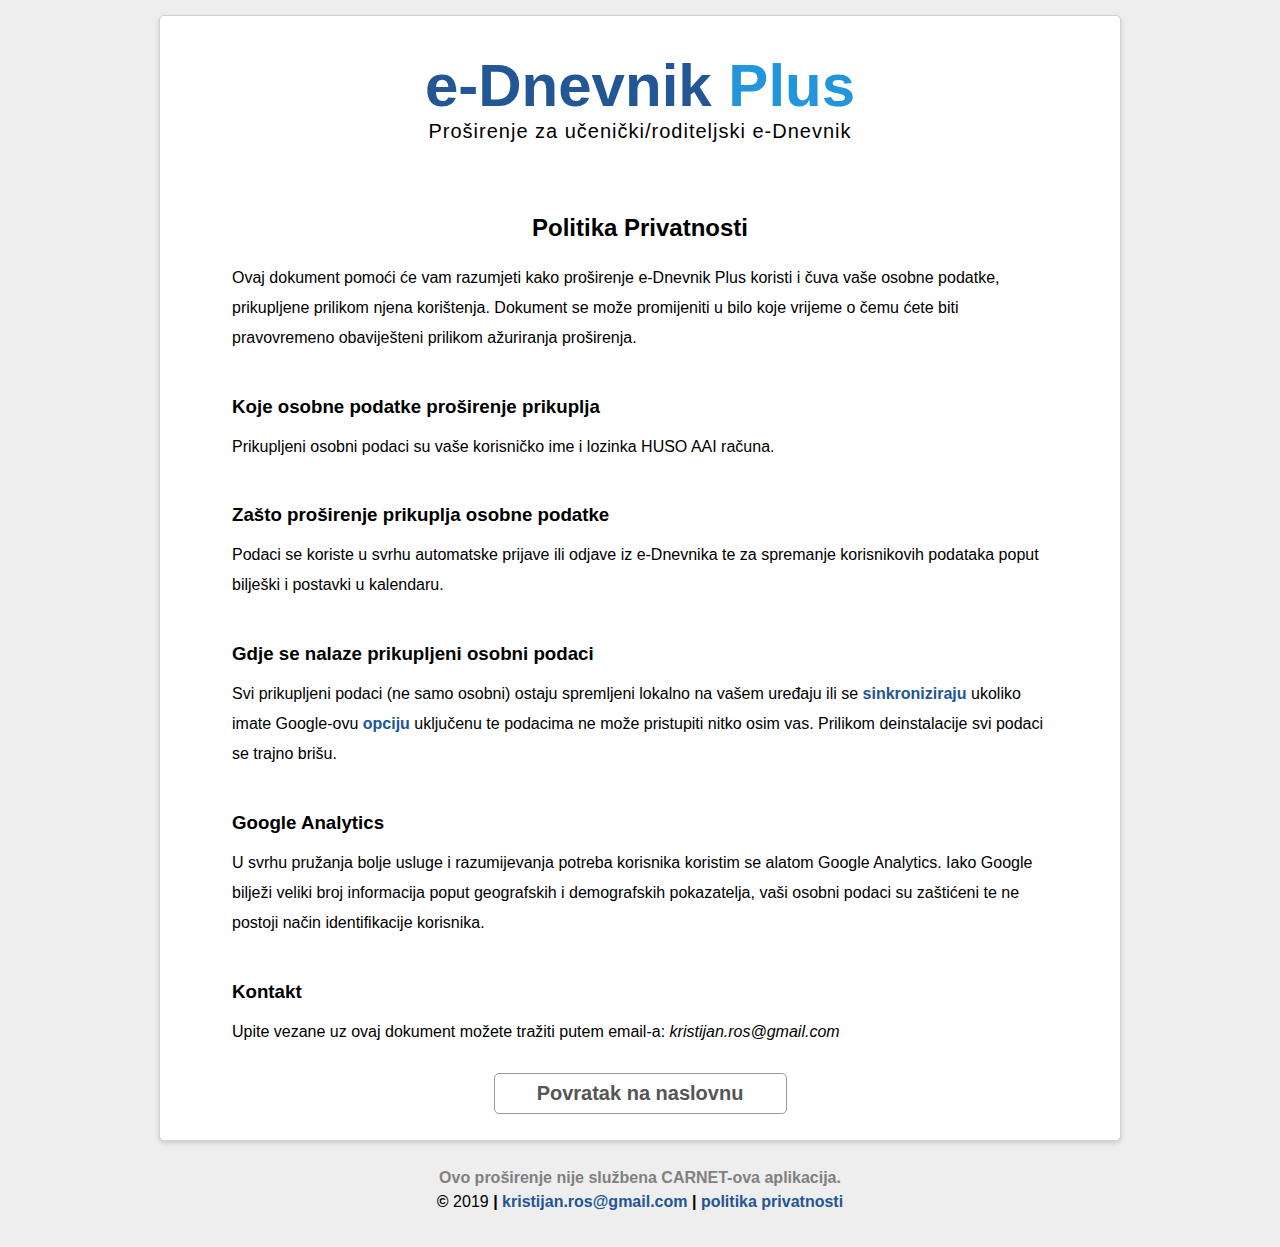
<file: politika-privatnosti/index.html>
<!DOCTYPE html><html lang="hr"><head> <title>Politika Privatnosti</title> <meta name="keywords" content="e dnevnik, učitelji, prijava, nastavnici, skole"> <meta name="description" content="Sve o aplikaciji e-Dnevnik Plus možete pronaći ovdje."> <meta name="author" content="Kristijan Rosandić, kristijan.ros@gmail.com"> <meta name="google" content="notranslate"> <meta name="viewport" content="width=device-width, initial-scale=0.5"> <meta http-equiv="X-UA-Compatible" content="ie=edge"> <meta charset="UTF-8"> <link rel="shortcut icon" href="../assets/images/original-logo-90x90.png" type="image/x-icon"> <style>html{-webkit-tap-highlight-color: transparent; -ms-touch-action: manipulation; touch-action: manipulation;}body{font-family: "Trebuchet MS", "Helvetica", sans-serif; background-color: #eee;}a{cursor: pointer; text-decoration: none; transition: 250ms;}h3{padding-top: 20px; margin-bottom: 10px;}.wrap{text-align: center; width: 960px; margin: 15px auto auto auto; background-color: #FFFFFF; border: 1px solid #D1D1D2; border-radius: 5px; -moz-box-shadow: #C8C8C8 0 5px 15px 2px; -webkit-box-shadow: #C8C8C8 0 5px 15px 2px; -khtml-box-shadow: #C8C8C8 0 5px 15px 2px; box-shadow: 0 2px 5px #C8C8C8;}.title{padding-top: 35px; font-size: 60px; font-weight: 900;}.plus{color: rgb(34, 150, 218);}.link{color: #235694;}.textLink{color: #235694; font-weight: bold;}.link:hover{color: #46A246;}.subTitle{font-size: 20px; letter-spacing: 1px; padding-bottom: 35px;}.content{width: 85%; margin: 0 auto; text-align: left; font-size: 16px; font-weight: 100; line-height: 30px;}.open{display: block; width: 275px; font-size: 20px; font-weight: 600; color: #555555; border: 1px solid #999; -webkit-border-radius: 5px; -moz-border-radius: 5px; border-radius: 5px; padding: 8px; margin: 8px auto;}.open:hover{cursor: pointer; border-color: #46A246; color: #46A246;}#footer{line-height: 1.5; font-weight: bold; text-align: center; padding-top: 25px; padding-bottom: 25px;}@media (max-width: 1000px){body{background-color: white; position: relative; margin: 0;}html, body{overflow-x: hidden;}.wrap{width: unset; margin: unset; background-color: unset; border: unset; border-radius: unset; box-shadow: unset; border-bottom: 2px solid gray;}.open{width: 100%;}#footer{font-size: 10px;}}</style></head><body> <div class="wrap"> <div class="title"> <a class="link" href="https://ocjene.skole.hr" target="_blank">e-Dnevnik</a> <span class="plus">Plus</span> </div><div class="subTitle">Proširenje za učenički/roditeljski e-Dnevnik</div><div class="content"> <div style="font-size: 24px; font-weight: bold; padding-top: 35px; padding-bottom: 20px; text-align: center;">Politika Privatnosti</div>Ovaj dokument pomoći će vam razumjeti kako proširenje e-Dnevnik Plus koristi i čuva vaše osobne podatke, prikupljene prilikom njena korištenja. Dokument se može promijeniti u bilo koje vrijeme o čemu ćete biti pravovremeno obaviješteni prilikom ažuriranja proširenja. <h3>Koje osobne podatke proširenje prikuplja</h3> Prikupljeni osobni podaci su vaše korisničko ime i lozinka HUSO AAI računa. <h3>Zašto proširenje prikuplja osobne podatke</h3> Podaci se koriste u svrhu automatske prijave ili odjave iz e-Dnevnika te za spremanje korisnikovih podataka poput bilješki i postavki u kalendaru. <h3>Gdje se nalaze prikupljeni osobni podaci</h3> Svi prikupljeni podaci (ne samo osobni) ostaju spremljeni lokalno na vašem uređaju ili se <a class="textLink" href="https://support.google.com/chrome/answer/185277?co=GENIE.Platform%3DDesktop&hl=hr" target="_blank">sinkroniziraju</a> ukoliko imate Google-ovu <a class="textLink" href="https://chrome.google.com/sync" target="_blank">opciju</a> uključenu te podacima ne može pristupiti <strong>nitko osim vas</strong>. Prilikom deinstalacije svi podaci se trajno brišu. <h3>Google Analytics</h3> U svrhu pružanja bolje usluge i razumijevanja potreba korisnika koristim se alatom Google Analytics. Iako Google bilježi veliki broj informacija poput geografskih i demografskih pokazatelja, vaši osobni podaci su zaštićeni te ne postoji način identifikacije korisnika. <h3>Kontakt</h3> Upite vezane uz ovaj dokument možete tražiti putem email-a: <i>kristijan.ros@gmail.com</i> </div><br style="display: block; margin-bottom: 65px; content: ' ';"> <a class="open" href="../">Povratak na naslovnu</a> <br style="display: block; margin-bottom: 65px; content: ' ';"> </div><div id="footer"> <div style="color: gray;">Ovo proširenje nije službena CARNET-ova aplikacija.</div>© <span style="font-weight: normal;">2019</span> | <a class="link" href="mailto:kristijan.ros@gmail.com?subject=e-Dnevnik Plus — Kontakt"> kristijan.ros@gmail.com</a> | <a class="link" href="../politika-privatnosti/"> politika privatnosti</a> </div></body></html>
</file>
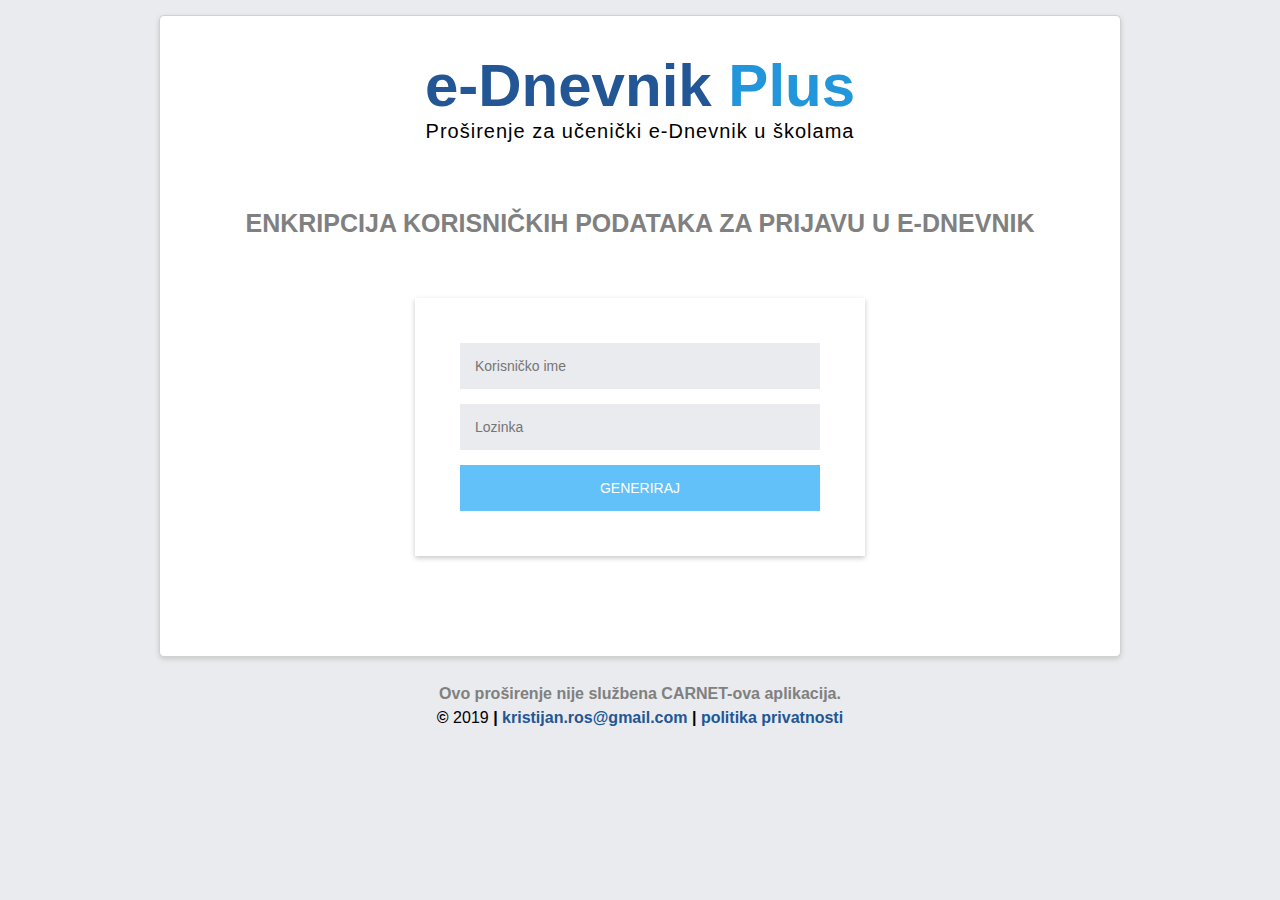
<file: prijenos/index.html>
<!DOCTYPE html>

<html lang="hr">

<head>
  <title>Enkriptor</title>
  <meta name="keywords" content="e dnevnik, učitelji, prijava, nastavnici, skole">
  <meta name="description" content="Sve o aplikaciji e-Dnevnik Plus možete pronaći ovdje.">
  <meta name="author" content="Kristijan Rosandić, kristijan.ros@gmail.com">
  <meta name="google" content="notranslate">
  <meta name="viewport" content="width=device-width, initial-scale=0.5">
  <meta http-equiv="X-UA-Compatible" content="ie=edge">
  <meta charset="UTF-8">
  <link rel="shortcut icon" href="../assets/images/original-logo-90x90.png" type="image/x-icon">

  <!-- Global site tag (gtag.js) - Google Analytics -->
  <script async src="https://www.googletagmanager.com/gtag/js?id=UA-136686462-2"></script>
  <script>
    window.dataLayer = window.dataLayer || [];

    function gtag() {
      dataLayer.push(arguments);
    }
    gtag('js', new Date());
    gtag('config', 'UA-136686462-2');
  </script>

  <!-- Enkripcija podataka za autentikaciju učenika -->
  <script>
    window.onload = () => {

      let form = document.getElementsByClassName("form")[0];
      let loginBox = document.getElementsByClassName("login-form")[0];
      let usernameBox = document.getElementById("username");
      let passwordBox = document.getElementById("password");
      let submit = document.getElementsByTagName("button")[0];
      let check1 = document.getElementById("check1");
      let progressMsg1 = check1.firstElementChild;
      let check2 = document.getElementById("check2");
      let progressMsg2 = check2.firstElementChild;

      submit.onclick = () => {
        const username = usernameBox.value;
        const password = passwordBox.value;
        const payload = JSON.stringify({
          "username": username,
          "password": password
        });
        console.log(username, password)

        submit.disabled = true;
        submit.style.color = "transparent";
        setTimeout(() => {
          submit.textContent = "pričekajte...";
          submit.style.backgroundColor = "#235694";
          submit.style.color = "#FFFFFF";
        }, 150);

        progressMessage(check1, progressMsg1, "215px");
        let loginRequest = new XMLHttpRequest();
        loginRequest.open("POST", "https://e-dnevnik-plus.firebaseapp.com/prijava", true);
        loginRequest.setRequestHeader("Content-Type", "application/json;charset=UTF-8");
        loginRequest.send(payload);
        loginRequest.onload = (response) => {

          console.log(response);
          check1.title = "Status: " + response;
          if (response) {
            check1.classList.add("success");
            progressMessage(check2, progressMsg2, "250px");

            let ecryptionRequest = new XMLHttpRequest();
            ecryptionRequest.open("POST", "https://e-dnevnik-plus.firebaseapp.com/enkriptor", true);
            ecryptionRequest.setRequestHeader("Content-Type", "application/json;charset=UTF-8");
            ecryptionRequest.send(payload);
            ecryptionRequest.onload = (error, response) => {

              console.log(error, response);
              check2.title = "Status: " + response;
              if (response) {
                check2.classList.add("success");
              } else {
                check2.classList.add("error");
              }
            };
          } else {
            check1.classList.add("error");
          }
        };
      }

      function progressMessage(el1, el2, h) {
        form.style.minHeight = h;
        el1.style.opacity = 1;
        el2.style.left = 0;
      }

    };
  </script>

  <style>
    @media (max-width: 1000px) {

      body {
        background-color: white;
        position: relative;
        margin: 0;
      }

      html,
      body {
        overflow-x: hidden;
      }

      .wrap {
        width: unset;
        margin: unset;
        background-color: unset;
        border: unset;
        border-radius: unset;
        box-shadow: unset;
        border-bottom: 2px solid gray;
      }

      #footer {
        font-size: 10px;
      }

    }

    html {
      -webkit-tap-highlight-color: transparent;
      -ms-touch-action: manipulation;
      touch-action: manipulation;
    }

    body {
      font-family: "Trebuchet MS", "Helvetica", sans-serif;
      background-color: #E9EBEE;
    }

    a {
      cursor: pointer;
      text-decoration: none;
      transition: 250ms;
    }

    .wrap {
      text-align: center;
      width: 960px;
      margin: 15px auto auto auto;
      background-color: #FFFFFF;
      border: 1px solid #D1D1D2;
      border-radius: 5px;
      box-shadow: 0 2px 5px #C8C8C8;
    }

    .title {
      padding-top: 35px;
      font-size: 60px;
      font-weight: 900;
    }

    .plus {
      color: rgb(34, 150, 218);
    }

    .link {
      color: #235694;
    }

    .link:hover {
      color: #46A246;
    }

    .subTitle {
      font-size: 20px;
      letter-spacing: 1px;
      padding-bottom: 15px;
    }

    .content {
      width: 85%;
      margin: 0 auto;
      text-align: left;
      font-size: 16px;
      line-height: 30px;
    }

    .open:hover {
      cursor: pointer;
      border-color: #46A246;
      color: #46A246;
    }

    #footer {
      line-height: 1.5;
      font-weight: bold;
      text-align: center;
      padding-top: 25px;
      padding-bottom: 25px;
    }

    .contentTitle {
      text-align: center;
      font-size: 25px;
      font-weight: bold;
      text-transform: uppercase;
      color: gray;
      padding: 50px 0 60px;
    }

    .form {
      min-height: 168px;
      position: relative;
      z-index: 1;
      background: #FFFFFF;
      max-width: 360px;
      margin: 0 auto 100px;
      padding: 45px;
      text-align: center;
      box-shadow: 0 2px 5px #C8C8C8;
      transition: 500ms;
    }

    .form input {
      font-family: "Roboto", sans-serif;
      outline: 0;
      background: #E9EBEE;
      width: 100%;
      border: 0;
      margin: 0 0 15px;
      padding: 15px;
      box-sizing: border-box;
      font-size: 14px;
    }

    .form button {
      font-family: "Roboto", sans-serif;
      text-transform: uppercase;
      outline: 0;
      width: 100%;
      border: 0;
      padding: 15px;
      color: #FFFFFF;
      font-size: 14px;
      transition: 150ms;
    }

    .login-form {
      position: relative;
    }

    .form button:not(:disabled) {
      cursor: pointer;
      background-color: rgb(97, 193, 248);
    }

    .form button:disabled {
      cursor: normal;
      background-color: #235694;
    }

    .form button:hover,
    .form button:active,
    .form button:focus {
      background-color: #235694;
    }

    .circ {
      opacity: 0;
      stroke-dasharray: 130;
      stroke-dashoffset: 130;
      transition: all .7s;
    }

    .tick {
      stroke-dasharray: 50;
      stroke-dashoffset: 50;
      transition: stroke-dashoffset .7s 0.2s ease-out;
    }

    svg {
      position: absolute;
      right: 0;
      width: 40px;
      height: 40px;
    }

    .success {
      color: rgb(33, 170, 33);
    }
    .success svg {
      filter: invert(48%) sepia(79%) saturate(2476%) hue-rotate(86deg) brightness(90%) contrast(119%);
    }

    .success svg .path {
      opacity: 1;
      stroke-dashoffset: 0;
    }

    .error {
      color: red;
    }

    .error .errorPath {
      opacity: 1;
      transform: scale(1);
    }

    .errorPath {
      transform: scale(0);
      opacity: 0;
      stroke: red;
      stroke-linecap: round;
      stroke-width: 5;
      transition: 250ms;
    }

    #check1, #check2, #check3 {
      width: 100%;
      position: absolute;
      opacity: 0;
      text-align: right;
      transition: filter 250ms;
    }

    #check1 {
      top: 185px;
    }

    #check2 {
      top: 235px;
    }

    #check3 {
      top: 285px;
    }

    .progressMsg {
      font-weight: bold;
      position: absolute;
      top: 7px;
      left: -25px;
      transition: 250ms;
    }
  </style>
</head>

<body>
  <div class="wrap">
    <div class="title">
      <a class="link" href="https://ocjene.skole.hr" target="_blank">e-Dnevnik</a>
      <span class="plus">Plus</span>
    </div>
    <div class="subTitle">Proširenje za učenički e-Dnevnik u školama</div>

    <div class="content">

      <div class="contentTitle">
        Enkripcija korisničkih podataka za prijavu u e-Dnevnik
      </div>

      <div class="form">

        <form class="login-form">
          <input type="text" placeholder="Korisničko ime" id="username" />
          <input type="password" placeholder="Lozinka" id="password" />
          <button type="button">Generiraj</button>

          <div id="check1">
            <div class="progressMsg">Provjera ispravnosti računa...</div>
            <svg version="1.1" id="tick" xmlns="http://www.w3.org/2000/svg" xmlns:xlink="http://www.w3.org/1999/xlink"
              x="0px" y="0px" viewBox="0 0 37 37" xml:space="preserve">
              <path class="circ path"
                style="fill:none;stroke:#000;stroke-width:3;stroke-linejoin:round;stroke-miterlimit:10;"
                d="
      M30.5,6.5L30.5,6.5c6.6,6.6,6.6,17.4,0,24l0,0c-6.6,6.6-17.4,6.6-24,0l0,0c-6.6-6.6-6.6-17.4,0-24l0,0C13.1-0.2,23.9-0.2,30.5,6.5z" />
              <polyline class="tick path"
                style="fill:none;stroke:#000;stroke-width:3;stroke-linejoin:round;stroke-miterlimit:10;" points="
      11.6,20 15.9,24.2 26.4,13.8 " />
            </svg>
            <svg viewbox="0 0 40 40">
              <path class="errorPath" d="M 10,10 L 30,30 M 30,10 L 10,30" />
            </svg>
          </div>

          <div id="check2">
            <div class="progressMsg">Enkriptiranje podataka...</div>
            <svg version="1.1" id="tick" xmlns="http://www.w3.org/2000/svg" xmlns:xlink="http://www.w3.org/1999/xlink"
              x="0px" y="0px" viewBox="0 0 37 37" xml:space="preserve">
              <path class="circ path"
                style="fill:none;stroke:#000;stroke-width:3;stroke-linejoin:round;stroke-miterlimit:10;"
                d="
    M30.5,6.5L30.5,6.5c6.6,6.6,6.6,17.4,0,24l0,0c-6.6,6.6-17.4,6.6-24,0l0,0c-6.6-6.6-6.6-17.4,0-24l0,0C13.1-0.2,23.9-0.2,30.5,6.5z" />
              <polyline class="tick path"
                style="fill:none;stroke:#000;stroke-width:3;stroke-linejoin:round;stroke-miterlimit:10;" points="
    11.6,20 15.9,24.2 26.4,13.8 " />
            </svg>
            <svg viewbox="0 0 40 40">
              <path class="errorPath" d="M 10,10 L 30,30 M 30,10 L 10,30" />
            </svg>
          </div>
        </form>

      </div>

    </div>

  </div>

  <div id="footer">
    <div style="color: gray;">Ovo proširenje nije službena CARNET-ova aplikacija.</div>
    © <span style="font-weight: normal;">2019</span> |
    <a class="link" href="mailto:kristijan.ros@gmail.com?subject=e-Dnevnik Plus — Kontakt">
      kristijan.ros@gmail.com</a> |
    <a class="link" href="../politika-privatnosti/">
      politika privatnosti</a>
  </div>

</body>

</html>
</file>
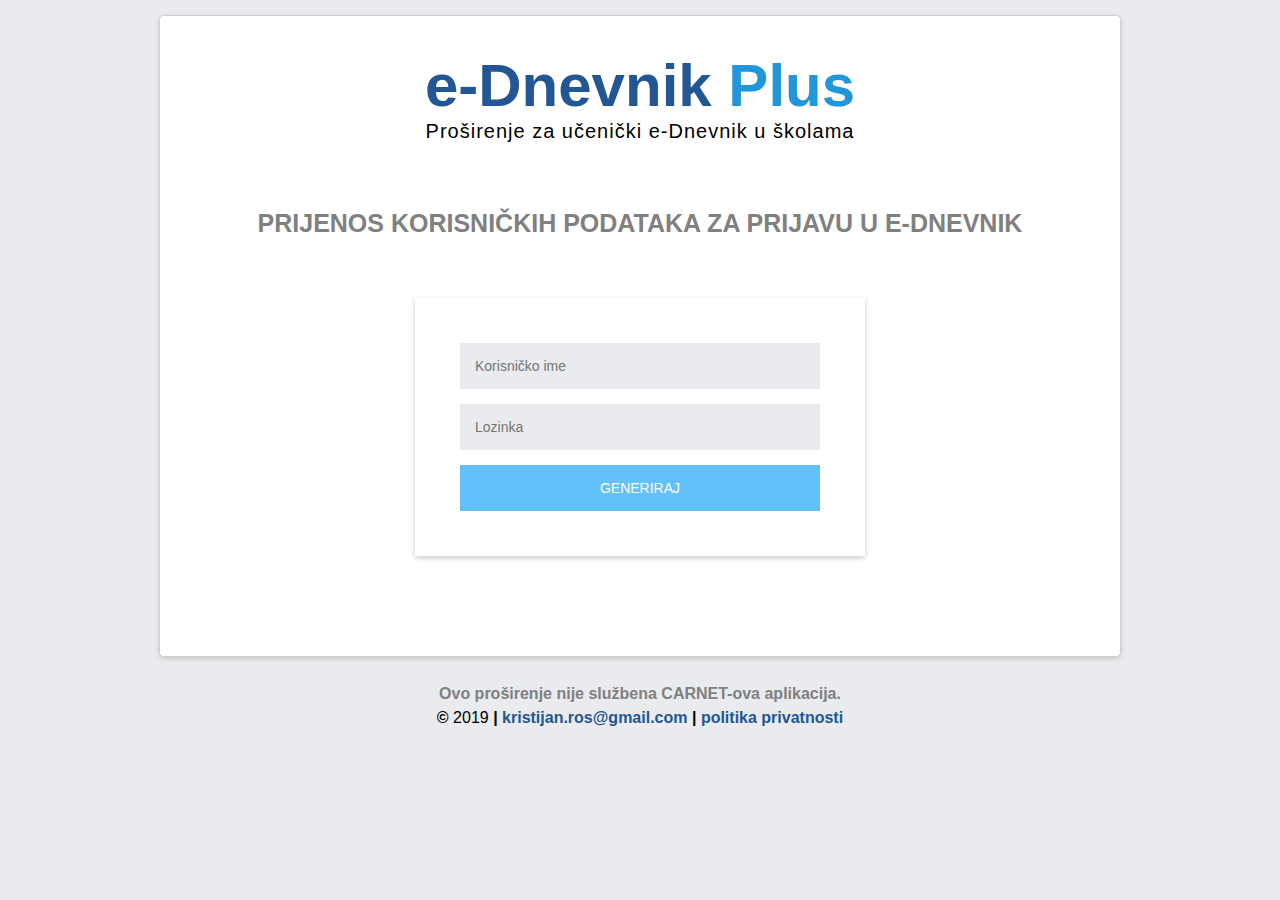
<file: skole/prijenos/index.html>
<!DOCTYPE html>

<html lang="hr">

<head>
  <title>Prijenos</title>
  <meta name="keywords" content="e dnevnik, učitelji, prijava, nastavnici, skole">
  <meta name="description" content="Sve o aplikaciji e-Dnevnik Plus možete pronaći ovdje.">
  <meta name="author" content="Kristijan Rosandić, kristijan.ros@gmail.com">
  <meta name="google" content="notranslate">
  <meta name="viewport" content="width=device-width, initial-scale=0.5">
  <meta http-equiv="X-UA-Compatible" content="ie=edge">
  <meta charset="UTF-8">
  <link rel="shortcut icon" href="../assets/images/original-logo-90x90.png" type="image/x-icon">
  <link rel="stylesheet" href="index.css" type="text/css">
  <script src="index.js"></script>

  <!-- Global site tag (gtag.js) - Google Analytics -->
  <script async src="https://www.googletagmanager.com/gtag/js?id=UA-136686462-2"></script>
  <script>
    window.dataLayer = window.dataLayer || [];

    function gtag() {
      dataLayer.push(arguments);
    }
    gtag('js', new Date());
    gtag('config', 'UA-136686462-2');
  </script>

</head>

<body>
  <div class="wrap">
    <div class="title">
      <a class="link" href="https://ocjene.skole.hr" target="_blank">e-Dnevnik</a>
      <span class="plus">Plus</span>
    </div>
    <div class="subTitle">Proširenje za učenički e-Dnevnik u školama</div>

    <div class="content">

      <div class="contentTitle">
        prijenos korisničkih podataka za prijavu u e-Dnevnik
      </div>

      <div class="form">

        <form class="login-form">
          <input type="text" placeholder="Korisničko ime" id="username" />
          <input type="password" placeholder="Lozinka" id="password" />
          <button type="button">Generiraj</button>

          <div id="check1">
            <div class="progressMsg">Provjera ispravnosti računa</div>
            <svg version="1.1" id="tick" xmlns="http://www.w3.org/2000/svg" xmlns:xlink="http://www.w3.org/1999/xlink"
              x="0px" y="0px" viewBox="0 0 37 37" xml:space="preserve">
              <path class="circ path"
                style="fill:none;stroke:#000;stroke-width:3;stroke-linejoin:round;stroke-miterlimit:10;"
                d="
      M30.5,6.5L30.5,6.5c6.6,6.6,6.6,17.4,0,24l0,0c-6.6,6.6-17.4,6.6-24,0l0,0c-6.6-6.6-6.6-17.4,0-24l0,0C13.1-0.2,23.9-0.2,30.5,6.5z" />
              <polyline class="tick path"
                style="fill:none;stroke:#000;stroke-width:3;stroke-linejoin:round;stroke-miterlimit:10;" points="
      11.6,20 15.9,24.2 26.4,13.8 " />
            </svg>
            <svg viewbox="0 0 40 40">
              <path class="errorPath" d="M 10,10 L 30,30 M 30,10 L 10,30" />
            </svg>
          </div>

          <div id="check2">
            <div class="progressMsg">Enkriptiranje podataka</div>
            <svg version="1.1" id="tick" xmlns="http://www.w3.org/2000/svg" xmlns:xlink="http://www.w3.org/1999/xlink"
              x="0px" y="0px" viewBox="0 0 37 37" xml:space="preserve">
              <path class="circ path"
                style="fill:none;stroke:#000;stroke-width:3;stroke-linejoin:round;stroke-miterlimit:10;"
                d="
    M30.5,6.5L30.5,6.5c6.6,6.6,6.6,17.4,0,24l0,0c-6.6,6.6-17.4,6.6-24,0l0,0c-6.6-6.6-6.6-17.4,0-24l0,0C13.1-0.2,23.9-0.2,30.5,6.5z" />
              <polyline class="tick path"
                style="fill:none;stroke:#000;stroke-width:3;stroke-linejoin:round;stroke-miterlimit:10;" points="
    11.6,20 15.9,24.2 26.4,13.8 " />
            </svg>
            <svg viewbox="0 0 40 40">
              <path class="errorPath" d="M 10,10 L 30,30 M 30,10 L 10,30" />
            </svg>
          </div>
        </form>

        <div id="finished"></div>
      </div>

    </div>

  </div>

  <div id="footer">
    <div style="color: gray;">Ovo proširenje nije službena CARNET-ova aplikacija.</div>
    © <span style="font-weight: normal;">2019</span> |
    <a class="link" href="mailto:kristijan.ros@gmail.com?subject=e-Dnevnik Plus — Kontakt">
      kristijan.ros@gmail.com</a> |
    <a class="link" href="../../politika-privatnosti/">
      politika privatnosti</a>
  </div>

</body>

</html>
</file>
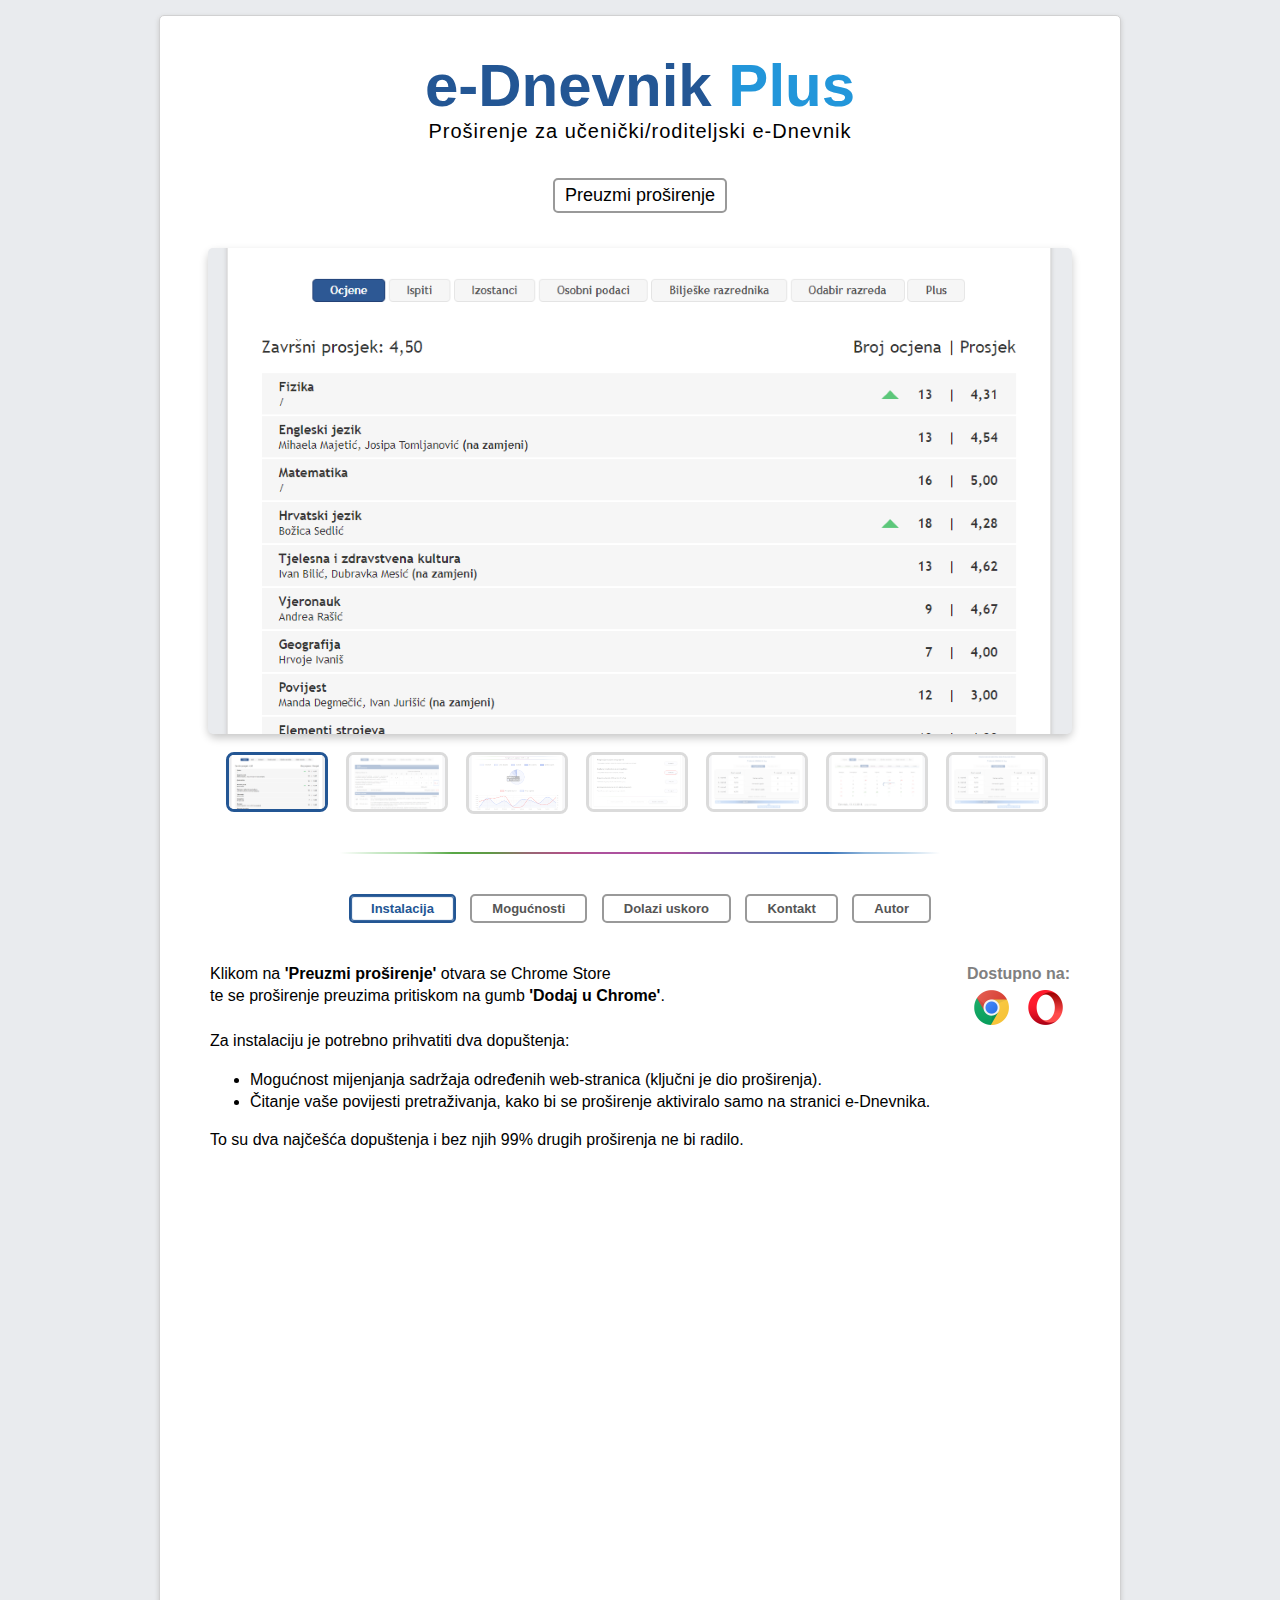
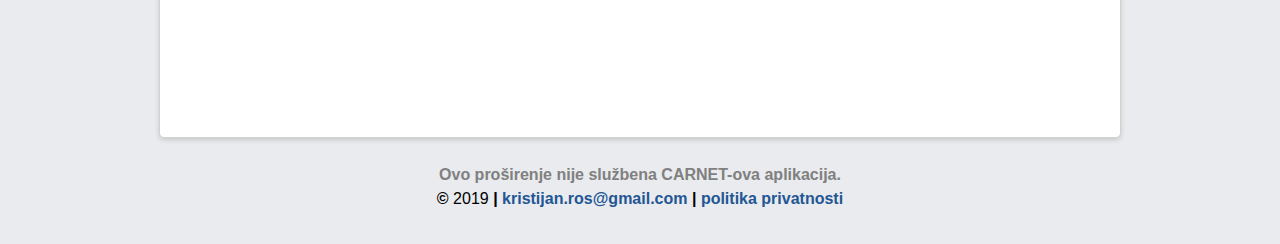
<file: assets/images/Main Site.html>
<!DOCTYPE html>

<html lang="hr">

<head>
  <title>e-Dnevnik Plus za učenike i roditelje</title>
  <meta name="keywords" content="e dnevnik, učitelji, prijava, nastavnici, skole">
  <meta name="description" content="Sve o aplikaciji e-Dnevnik Plus možete pronaći ovdje.">
  <meta name="author" content="Kristijan Rosandić, kristijan.ros@gmail.com">
  <meta name="google" content="notranslate">
  <meta name="viewport" content="width=device-width, initial-scale=1.0">
  <meta http-equiv="X-UA-Compatible" content="ie=edge">
  <meta charset="UTF-8">
  <link rel="shortcut icon" href="assets/images/original-logo-90x90.png" type="image/x-icon">

  <style>
    body {
      font-family: "Trebuchet MS", "Helvetica", sans-serif;
      background-color: #E9EBEE;
    }

    a {
      cursor: pointer;
      text-decoration: none;
      transition: 250ms;
    }

    form {
      text-align: center;
      transition: 250ms;
    }

    .email {
      text-align: center;
      width: 35%;
      padding: 5px;
    }

    .message {
      width: 65%;
      height: 150px;
      margin: 15px 0 5px 0;
      padding: 15px;
    }

    form textarea {
      font-family: "Trebuchet MS", "Helvetica", sans-serif;
      resize: none;
      border-radius: 5px;
    }

    form textarea:hover {
      cursor: text;
    }

    form *:focus {
      outline: none;
      border-color: #235694;
    }

    form button {
      background-color: white;
      transition: 250ms;
    }

    .wrap {
      text-align: center;
      width: 960px;
      margin: 15px auto auto auto;
      background-color: #FFFFFF;
      border: 1px solid #D1D1D2;
      border-radius: 5px;
      -moz-box-shadow: #C8C8C8 0 5px 15px 2px;
      -webkit-box-shadow: #C8C8C8 0 5px 15px 2px;
      -khtml-box-shadow: #C8C8C8 0 5px 15px 2px;
      box-shadow: 0 2px 5px #C8C8C8;
    }

    .title {
      padding-top: 35px;
      font-size: 60px;
      font-weight: 900;
    }

    .link {
      color: #235694;
    }

    .plus {
      color: rgb(34, 150, 218);
    }

    .link:hover {
      color: #46A246;
    }

    .subTitle {
      font-size: 20px;
      letter-spacing: 1px;
      padding-bottom: 35px;
    }

    .downloadButton {
      color: black;
      font-size: 18px;
      display: inline-block;
      border: 2px solid #999;
      -webkit-border-radius: 5px;
      -moz-border-radius: 5px;
      border-radius: 5px;
      padding: 5px 10px 5px 10px;
    }

    .downloadButton:hover {
      animation: blink 3s infinite;
    }

    @keyframes blink {
      0% {
        border-color: #50B748;
      }

      25% {
        border-color: #AD519E;
      }

      50% {
        border-color: #1B75BB;
      }

      75% {
        border-color: #AD519E;
      }

      100% {
        border-color: #50B748;
      }
    }

    .slider {
      width: 864px;
      position: relative;
      padding-top: 486px;
      margin: 35px auto;
      box-shadow: 0 4px 8px #C8C8C8;
      border-radius: 8px;
    }

    .slider>img {
      position: absolute;
      left: 0;
      top: 0;
      transition: all 0.5s;
      border-radius: 5px;
    }

    .slider input[name='slide_switch'] {
      display: none;
    }

    .slider label {
      margin: 18px 0 0 18px;
      border: 3px solid #999;
      border-radius: 8px;
      float: left;
      cursor: pointer;
      transition: all 0.5s;
      opacity: 0.35;
    }

    .slider label:hover {
      opacity: 1;
      border-color: #46A246;
    }

    .slider label img {
      border-radius: 5px;
      display: block;
    }

    .slider input[name='slide_switch']:checked+label {
      border-color: #235694;
      opacity: 1;
    }

    .slider input[name='slide_switch']~img {
      opacity: 0;
      transform: scale(1.1);
    }

    .slider input[name='slide_switch']:checked+label+img {
      opacity: 1;
      transform: scale(1);
    }

    .sexyLine {
      height: 2px;
      width: 600px;
      border: none;
      background: linear-gradient(to right, transparent, rgba(79, 183, 72, 0.3), rgba(83, 179, 72, 0.5), #58A846, #5F9A45, #976872, #B05187, #AD519E, #AD519E, #AD519E, #865AA6, #6663AC, #4A69B2, #356FB6, rgba(38, 114, 185, 0.5), rgba(30, 116, 186, 0.3), transparent);
      animation-name: line_animation;
      animation-duration: 1s;
      animation-timing-function: linear;
      margin-top: 65px;
      margin-bottom: 35px;
    }

    @keyframes line_animation {
      from {
        width: 0;
      }

      to {
        width: 600px;
      }
    }

    .menu {
      padding-bottom: 25px;
    }

    .menu a,
    form button {
      font-size: 13px;
      font-weight: bold;
      padding: 5px 20px 5px 20px;
      border: 2px solid #999;
      color: #555555;
      display: inline-block;
      -webkit-border-radius: 5px;
      -moz-border-radius: 5px;
      border-radius: 5px;
      margin: 5px;
    }

    .menu a:hover,
    form button:hover:not(:disabled) {
      cursor: pointer;
      border-color: #46A246;
      color: #46A246;
    }

    .menu a.activeButton {
      border-color: #235694;
      color: #235694;
      box-shadow: inset 0 0 1px 1px #235694;
    }

    .activeButton:hover {
      cursor: default;
    }

    .menuContent {
      position: relative;
      padding: 10px 50px 50px 50px;
      line-height: 1.4;
      text-align: left;
      transition: 150ms;
    }

    .menuContent>div:not(.activeItem) {
      display: none;
    }

    .availability {
      float: right;
      text-align: center;
    }

    .availability:first-child {
      font-weight: bold;
      color: gray;
    }

    .availability img {
      padding: 5px 7px 0 7px;
    }

    .comingSoon {
      display: inline-block;
      height: 82px;
      width: 50%;
      text-align: center;
    }

    .comingSoon img {
      vertical-align: middle;
      padding-right: 10px;
    }

    .messageSent {
      width: 0;
      height: 0;
      opacity: 0;
      font-size: 20px;
      font-weight: bold;
      text-align: center;
      transition: 250ms;
    }

    #footer {
      line-height: 1.5;
      font-weight: bold;
      text-align: center;
      padding-top: 25px;
      padding-bottom: 25px;
    }
  </style>

  <script type="text/javascript">
    window.onload = () => {

      let images = document.getElementsByTagName("img");
      console.log(images);
      let menu = document.getElementsByClassName("menu")[0].children;
      let menuContainer = document.getElementsByClassName("menuContent")[0];
      let menuContent = menuContainer.children;
      let activeButton = menu[0],
        activeContent = menuContent[0];
      let indexedOptions = Array.from(menu);
      for (let i = 0; i < menu.length; i++) {
        menu[i].addEventListener("click", openMenuOption);
      }
      let contactForm = document.getElementsByTagName("form")[0];
      let message = document.getElementsByClassName("message")[0];
      let submitButton = document.getElementsByTagName("button")[0];
      let formSubmited = document.getElementsByClassName("messageSent")[0];


      contactForm.addEventListener("submit", handleFormSubmit, false);
      message.addEventListener("input", () => {
        submitButton.disabled = !message.value;
      });

      function openMenuOption() {
        let clickedIndex = indexedOptions.indexOf(this);
        let clickedOption = menu[clickedIndex];
        let clickedContent = menuContent[clickedIndex];
        if (clickedOption.classList.contains("activeButton")) {
          return false;
        }
        clickedOption.classList.add("activeButton");
        activeButton.classList.remove("activeButton");
        activeButton = clickedOption;

        menuContainer.style.opacity = 0;
        setTimeout(() => {
          clickedContent.classList.add("activeItem");
          activeContent.classList.remove("activeItem");
          menuContainer.style.opacity = 1;
          activeContent = clickedContent;
        }, 150);
      }

      function getFormData(form) {
        var elements = form.elements;
        var honeypot;

        var fields = Object.keys(elements).filter(function (k) {
          if (elements[k].name === "honeypot") {
            honeypot = elements[k].value;
            return false;
          }
          return true;
        }).map(function (k) {
          if (elements[k].name !== undefined) {
            return elements[k].name;

          } else if (elements[k].length > 0) {
            return elements[k].item(0).name;
          }
        }).filter(function (item, pos, self) {
          return self.indexOf(item) == pos && item;
        });

        var formData = {};
        fields.forEach(function (name) {
          var element = elements[name];
          formData[name] = element.value;
          if (element.length) {
            var data = [];
            for (var i = 0; i < element.length; i++) {
              var item = element.item(i);
              if (item.checked || item.selected) {
                data.push(item.value);
              }
            }
            formData[name] = data.join(', ');
          }
        });

        formData.formDataNameOrder = JSON.stringify(fields);
        formData.formGoogleSheetName = form.dataset.sheet || "responses";
        formData.formGoogleSend = form.dataset.email || "";
        return {
          data: formData,
          honeypot: honeypot
        };
      }

      function handleFormSubmit(event) {
        contactForm.style.opacity = 0;
        setTimeout(() => {
          formSubmited.style.height = formSubmited.style.width = "auto";
          formSubmited.style.padding = "70px 0 70px";
          formSubmited.style.opacity = 1;
          contactForm.remove();
        }, 300);

        event.preventDefault();
        var form = event.target;
        var formData = getFormData(form);
        var data = formData.data;

        if (formData.honeypot) {
          return false;
        }

        disableAllButtons(form);
        var url = form.action;
        var xhr = new XMLHttpRequest();
        xhr.open('POST', url);
        xhr.setRequestHeader("Content-Type", "application/x-www-form-urlencoded");
        var encoded = Object.keys(data).map(function (k) {
          return encodeURIComponent(k) + "=" + encodeURIComponent(data[k]);
        }).join('&');
        xhr.send(encoded);
      }

      function disableAllButtons(form) {
        var buttons = form.querySelectorAll("button");
        for (var i = 0; i < buttons.length; i++) {
          buttons[i].disabled = true;
        }
      }

      window.addEventListener('keydown', function (e) {
        if (e.keyIdentifier == 'U+000A' || e.keyIdentifier == 'Enter' || e.keyCode == 13) {
          if (e.target.nodeName == 'INPUT' && e.target.type == 'text') {
            e.preventDefault();
            return false;
          }
        }
      }, true);
    }
  </script>

</head>

<body>
  <div class="wrap">
    <div class="title">
      <a class="link" href="https://ocjene.skole.hr" target="_blank">e-Dnevnik</a>
      <span class="plus">Plus</span>
    </div>
    <div class="subTitle">Proširenje za učenički/roditeljski e-Dnevnik</div>
    <a href="https://chrome.google.com/webstore/detail/e-dnevnik-plus/bcnccmamhmcabokipgjechdeealcmdbe"
      class="downloadButton" target="_blank">Preuzmi proširenje</a>

    <div class="slider">
      <input type="radio" name="slide_switch" id="id1" checked />
      <label for="id1">
        <img src="1.png" width="96" />
      </label>
      <img src="1.png" />

      <input type="radio" name="slide_switch" id="id2" />
      <label for="id2">
        <img src="2.png" width="96" />
      </label>
      <img src="2.png" />

      <input type="radio" name="slide_switch" id="id3" />
      <label for="id3">
        <img src="3.png" width="96" />
      </label>
      <img src="3.png" />

      <input type="radio" name="slide_switch" id="id4" />
      <label for="id4">
        <img src="4.png" width="96" />
      </label>
      <img src="4.png" />

      <input type="radio" name="slide_switch" id="id5" />
      <label for="id5">
        <img src="5.png" width="96" />
      </label>
      <img src="5.png" />

      <input type="radio" name="slide_switch" id="id6" />
      <label for="id6">
        <img src="6.png" width="96" />
      </label>
      <img src="6.png" />

      <input type="radio" name="slide_switch" id="id7" />
      <label for="id7">
        <img src="7.png" width="96" />
      </label>
      <img src="7.png" />
    </div>

    <br>

    <hr class="sexyLine">
    <div class="menu">
      <a class="activeButton">Instalacija</a>
      <a>Mogućnosti</a>
      <a>Dolazi uskoro</a>
      <a>Kontakt</a>
      <a>Autor</a>
    </div>

    <div class="menuContent">

      <div class="activeItem">
        <div class="availability">
          <div>Dostupno na:</div>
          <img src="Chrome icon.png" title="Chrome" />
          <img src="Opera icon.png" title="Opera" />
        </div>
        Klikom na <b>'Preuzmi proširenje'</b> otvara se Chrome Store<br>te se
        proširenje preuzima pritiskom na gumb <b>'Dodaj u Chrome'</b>.<br><br>
        Za instalaciju je potrebno prihvatiti dva dopuštenja:
        <ul>
          <li>Mogućnost mijenjanja sadržaja određenih web-stranica (ključni je dio proširenja).</li>
          <li>Čitanje vaše povijesti pretraživanja, kako bi se proširenje aktiviralo samo na stranici e-Dnevnika.</li>
        </ul>
        To su dva najčešća dopuštenja i bez njih 99% drugih proširenja ne bi radilo.<br><br><br>

        <iframe width="860" height="483.75" src="https://www.youtube-nocookie.com/embed/cB61SupdR_8" frameborder="0"
          allow="accelerometer; autoplay; encrypted-media; gyroscope; picture-in-picture" allowfullscreen></iframe>
      </div>

      <div>
        Nakon instalacije, ako nemate uključenu <b>sinkronizaciju</b>, preglednik će vas pitati želite li ju uključiti.
        Prednost
        omogućene sinkronizacije je da proširenje pamti va&scaron;e izmjene u e-Dnevniku i postavke proširenja te se one
        automatski učitavaju na svim računalima gdje se kasnije prijavite s preglednikom.
        <br><br>
        Prozor proširenja je mali prozor koji se otvori kad kliknete na <b>ikonu proširenja</b>. Možete ga koristiti
        kako bi
        onemogućili ili omogućili proširenje u svakom trenutku te prikazali nove ocjene ili ne (ukoliko ih ima). Da
        biste sakrili proširenje, kliknite njegovu ikonu desnim klikom i odaberite <i>'Sakrij u izborniku Chromea'</i>
        ili <i>'Hide in Chrome menu'</i>.<br><br>
        <ul>
          <li><b>Na stranici prijave</b> u e-Dnevnik nalazi se gumb <i>'Ostani prijavljen'</i>. Ako ga ostavite praznim,
            ne
            morate se brinuti o odjavljivanju. Obilježite li ga s kvačicom ostajete prijavljeni zauvijek, čak i nakon
            promjene lozinke.</li>
          <li><b>Na stranici odabira razreda</b> nalazi se gumb <i>'Uvijek otvori tekuću školsku godinu'</i>.</li>Ispod
          razreda
          nalazi gumb za prikaz statistike svih razreda.
          <li><b>Na stranici &scaron;kolske godine</b> nalazi se dodatni gumb <i>'Plus'</i>, desno od <i>'Odabir
              razreda'</i>.
            Klikom na njega vidjet ćete:
            <ul>
              <li>Trenutačnu verziju proširenja koju koristite.</li>
              <li>Broj dana do kraja ili početka &scaron;kolske godine.</li>
              <li>Posljednje promjene pri ažuriranju proširenja.</li>
              <li>Mogućnost pregleda i uređivanja svih ocjena otvorenog razreda u novoj kartici s opcijama ispisa i
                spremanja.
              </li>
              <li>Kalkulator bodova za upis u srednju školu. Ispunjava se sam, a ukoliko nije potpun potrebno je unijeti
                ocjene. Nakon odabira škole i smjera prikazat će se bodovni prag zajedno s vašim brojem bodova za upis.
              </li>
              <li>Mogućnost promjene lozinke, a klikom na <i>'Promijeni lozinku'</i> otvara se webmail za promjenu
                lozinke.</li>
              <li>Mogućnost preuzimanja Office 365 ProPlus, a klikom na <i>'Preuzmi'</i> otvara se CARNet-ova stranica s
                uputama preuzimanja.</li>
              <li>Gumb <i>'Obriši sve promjene u predmetima'</i>, a klikom na njega javlja se potvrdna poruka. Time će
                se
                izbrisati sve spremljene promjene unutar predmeta (skriveni blokovi, unesene ocjene te sve ostale
                bilje&scaron;ke i zapisi od svih razreda i korisnika).</li>
              <li>Gumb <i>'Obriši sve promjene u kalendaru'</i>, a klikom na njega javlja se potvrdna poruka. Time će se
                izbrisati sve spremljene bilješke u kalendaru od trenutačnog korisnika u otvorenom razredu.</li>
            </ul>
          </li>
          <li><b>Na popisu predmeta</b> (izbornik <i>'Ocjene'</i>):
            <ul>
              <li>Pri vrhu se nalazi <i>'Završni prosjek: ?,??'</i>, a predstavlja va&scaron; prosjek kakav bi bio da se
                sada zaključe sve ocjene.</li>
              <li>Kod svakog predmeta vidi se broj ocjena i prosjek, a klikom na prosjek (broj) moguće je izmijeniti ga
                u bilo koji drugi broj strogo u obliku 1 &lt;= ?,?? &lt;= 5 i ako je ispravan odmah se vidi novi ukupni
                prosjek. Ukoliko nije ispravan ili polje ostavite prazno, ukupan prosjek se računa bez toga predmeta.
              </li>
              <li>Izmijenjeni prosjeci crvene su ispune, a povratkom na prvobitni oblik vi&scaron;e nisu. Isto vrijedi i
                za ukupan prosjek.</li>
              <li>Zeleni indikatori na predmetu pokazuju da će ocjena vjerovatno biti zaključena na višu.</li>
              <li>Spu&scaron;tanjem stranice pojavljuje se statistika, a to je:
                <ul>
                  <li>Prosjek svih ocjena (<i>broj ocjena</i>): (<i>?,??</i>)</li>
                  <li>Tortni graf s omjerom odličnih, vrlo dobrih, dobrih, dovoljnih i nedovoljnih ocjena, gdje se
                    prolaskom s mi&scaron;em preko grafa pojavljuje broj i postotak ocjena.</li>
                  <li>Linijski graf koji predstavlja broj ocjena i prosjek ocjena kroz godinu, gdje se prolaskom s
                    mi&scaron;em pojavljuju ti podaci.</li>
                  <li>Kod tortnog grafa moguće je ukloniti podatke klikom na legendu gdje se nalaze.</li>
                </ul>
              </li>
              <li>Sve promjene ne ostaju spremljene nakon &scaron;to se stranica osvježi.</li>
            </ul>
          </li>
          <li><b>U predmetu:</b>
            <ul>
              <li>Kod svakog bloka je svijetlo plava traka, a klikom na nju će se taj blok sakriti ili ponovo prikazati.
                Promjene odmah ostaju trajno spremljene.</li>
              <li>Moguće je upisivati i brisati ocjene te je novi prosjek odmah vidljiv. Unesene ocjene moraju biti
                strogo u obliku 1 &lt;= ? &lt;= 5 i odvojene zarezom, ako ih je vi&scaron;e. Ukoliko nisu u tome obliku,
                prosjek se neće promijeniti.</li>
              <li>Moguće je mijenjati sve ostale bilje&scaron;ke i zapise ili ih izbrisati klikom na 'X' lijevo od
                datuma zapisa.</li>
              <li>Ako ste napravili izmjene i nisu spremljene zasvijetlit će gumb <i>'Spremi promjene'</i>. Klikom na
                njega izmjene u predmetu ostat će trajno spremljene, a prosjek na popisu predmeta bit će crvene ispune.
              </li>
              <li>Ako gumb <i>'Poni&scaron;ti promjene'</i> svijetli to znači da ste radili izmjene, a klikom na njega
                one se poni&scaron;tavaju.</li>
              <li>Izmijenjene ocjene crvene su ispune, a povratkom na prvobitni oblik vi&scaron;e nisu. Isto vrijedi i
                za prosjek.</li>
            </ul>
          </li>
          <li><b>Na popisu ispita</b> (izbornik <i>'Ispiti'</i>):
            <ul>
              <li>Ispiti se nalaze u školskom kalendaru, označeni crvenom točkicom.</li>
              <li>Moguće je upisivati bilješke za određene datume ili ih obrisati.</li>
              <li>Za određene datume moguće je i postaviti podsjetnike klikom na ikonu za postavke koje će se
                prikazivati prilikom otvaranja preglednika.</li>
              <li>Na kalendaru su označeni još:</li>
              <ul>
                <li>Zimski, proljetni i ljetni praznici.</li>
                <li>Blagdani i neradni dani.</li>
                <li>Brojevi dana od/do određenog datuma.</li>
              </ul>
            </ul>
          </li>
        </ul>
        <hr style="margin-top: 50px;">
        <b>Svi detalji o proširenju i njegovoj građi bit će dostupni uskoro na službenoj dokumentaciji.</b>
      </div>

      <div>
        <div class="comingSoon" style="box-shadow: inset -8px 0 5px -8px black; transform: translateY(1px);">Proširenje će biti dostupno još na:<br><br>
          <img src="Firefox icon.png" title="Firefox" /><b>Firefox&nbsp&nbsp&nbsp</b>
          <img src="Edge icon.png" title="Edge" /><b>Edge&nbsp&nbsp&nbsp</b>
        </div><div class="comingSoon" style="box-shadow: inset 8px 0 5px -8px black;">Aplikacija će biti dostupna na:<br><br>
          <img src="Google play icon.png" title="Google play" /><b>Google play&nbsp&nbsp&nbsp</b>
          <img src="App store icon.png" title="App store" /><b>App store&nbsp&nbsp&nbsp</b>
        </div>
      </div>

      <div>
        <div class="messageSent">Hvala na kontaktu</div>
        <form action="https://script.google.com/macros/s/AKfycbw5Fs3Y-Ht3Cs3PMdQhpUW_-Xd_poar4w5C3ae1SmNnfTIUKbwm/exec"
          method="POST">
          <textarea class="email" type="text" spellcheck="false" rows="1" name="Mail: "
            placeholder="E-mail adresa (ako očekujete odgovor)"></textarea><br>
          <textarea class="message" type="text" spellcheck="false" name="Message: "
            placeholder="Upiti, dojmovi, prijedlozi..."></textarea><br>
          <button type="submit" disabled>Pošalji</button>
        </form>
      </div>

      <div>
        Kristijan Rosandić<br><br>

        Završit ću ostatak kasnije.
      </div>
    </div>
  </div>

  <div id="footer">
    <div style="color: gray;">Ovo proširenje nije službena CARNET-ova aplikacija.</div>
    © <span style="font-weight: normal;">2019</span> |
    <a class="link" href="mailto:kristijan.ros@gmail.com?subject=e-Dnevnik Plus — Kontakt">
      kristijan.ros@gmail.com</a> |
    <a class="link" href="https://ednevnik.plus/politika-privatnosti/">
      politika privatnosti</a>

  </div>
</body>

</html>
</file>
<file: donacije/index.css>
html {
  -webkit-tap-highlight-color: transparent;
  -ms-touch-action: manipulation;
  touch-action: manipulation;
}

body {
  font-family: "Trebuchet MS", "Helvetica", sans-serif;
  background-color: #E9EBEE;
}

a {
  cursor: pointer;
  text-decoration: none;
  transition: 250ms;
}

.wrap {
  text-align: center;
  width: 960px;
  margin: 15px auto auto auto;
  background-color: #FFFFFF;
  border: 1px solid #D1D1D2;
  border-radius: 5px;
  -moz-box-shadow: #C8C8C8 0 5px 15px 2px;
  -webkit-box-shadow: #C8C8C8 0 5px 15px 2px;
  -khtml-box-shadow: #C8C8C8 0 5px 15px 2px;
  box-shadow: 0 2px 5px #C8C8C8;
}

.title {
  padding-top: 35px;
  font-size: 60px;
  font-weight: 900;
}

.plus {
  color: rgb(34, 150, 218);
}

.link {
  color: #235694;
}

.link:hover {
  color: #46A246;
}

.subTitle {
  font-size: 20px;
  letter-spacing: 1px;
  padding-bottom: 15px;
}

.content {
  width: 85%;
  margin: 0 auto;
  text-align: left;
  font-size: 16px;
  line-height: 30px;
}

.open:hover {
  cursor: pointer;
  border-color: #46A246;
  color: #46A246;
}

#footer {
  line-height: 1.5;
  font-weight: bold;
  text-align: center;
  padding-top: 25px;
  padding-bottom: 25px;
}

.quantity { 
  float: right;
  width: 35%;
  text-align: center;
}

.amount.total {
  width: 50%;
  text-align: center;
}

.donationBox {
  float: right;
  width: 45%;
}

.box {
  border-radius: 10px;
  box-shadow: 0 1px 6px 0 rgba(32, 33, 36, .28);
  padding: 35px 15px;
  color: #555;
  line-height: 25px;
}

.boxTitle {
  font-size: 18px;
  color: #463e3e;
  font-weight: bold;
  border-bottom: 1px solid #ccc;
  padding-bottom: 10px;
  margin-bottom: 10px;
}

.whyDonate {
  width: 45%;
}

.box div:not(:first-of-type) {
  margin-bottom: 10px;
}

sup {
  position: relative;
  padding: 6px 7px 12px 3px;
  font-size: 12px;
  line-height: 0;
}

sup:hover {
  cursor: default;
  text-decoration: underline;
}

sup:hover .moreSup {
  visibility: visible;
  opacity: 1;
  top: -25px;
  transition: opacity 250ms, 250ms top;
}

.moreSup {
  visibility: hidden;
  opacity: 0;
  position: absolute;
  border-radius: 10px;
  box-shadow: 0 1px 6px 0 rgba(32, 33, 36, .28);
  min-width: 150px;
  background: #fff;
  transform: translateX(-50%);
  top: -10px;
  left: 0;
  padding: 12px;
  transition: opacity 250ms, 250ms top, visibility 1ms 250ms;
}

@media (max-width: 1000px) {

  body {
    background-color: white;
    position: relative;
    margin: 0;
  }

  html,
  body {
    overflow-x: hidden;
  }

  .wrap {
    width: unset;
    margin: unset;
    background-color: unset;
    border: unset;
    border-radius: unset;
    box-shadow: unset;
    border-bottom: 2px solid gray;
  }

  #footer {
    font-size: 10px;
  }

  .donationBox, .whyDonate {
    float: none;
    width: auto;
  }

}

#amount {
  outline: none;
  width: 45%;
  margin: 0 auto;
  transition: 350ms;
}

.amount {
  border-radius: 50px;
  box-shadow: 0 1px 6px 0 rgba(32, 33, 36, .28);
  user-select: none;
}

.amount:first-of-type {
  padding: 0 15px;
}

.stepDown,
.stepUp {
  font-size: 10px;
  padding: 0 10%;
}

.stepDown:hover,
.stepUp:hover {
  cursor: pointer;
  background-color: rgba(0, 0, 0, 0.062);
  transition: background-color 250ms;
}

.stepUp {
  float: right;
  border-left: 1px solid #ccc;
  border-radius: 0 50px 50px 0;
}

.stepDown {
  float: left;
  border-right: 1px solid #ccc;
  border-radius: 50px 0 0 50px;
}

#totalContainer {
  display: inline-block;
  font-weight: bold;
  transition: 350ms;
}

#total {
  padding-right: 3px;
}

textarea {
  border-radius: 10px;
  box-sizing: border-box;
  border: none;
  resize: vertical;
  box-shadow: 0 1px 6px 0 rgba(32, 33, 36, .28);
  outline: none;
  margin: 10px 0 3px;
  width: 100%;
  padding: 10px;
  margin-bottom: 3px !important;
  font-style: italic;
  font-family: "Trebuchet MS", "Helvetica", sans-serif;
}

#username {
  width: 50%;
}

.donate {
  position: relative;
  background: linear-gradient(to bottom, transparent 0%, rgba(0, 0, 0, 0.4) 100%), linear-gradient(to right, #2296DA 0%, #235694 50%, #2296DA 100%);
  background-position: 0 0;
  background-size: 200% 100%;
  border-radius: 10px;
  color: #fff;
  padding: 5px 65px 5px 15px;
  text-shadow: 1px 1px 5px #666;
  margin-top: 10px;
  transition: 800ms;
  letter-spacing: 1px;
  float: right;
  width: 21%;
}

.donate:after {
  color: #003527;
  content: "❤";
  font-size: 18px;
  padding: 10px 0;
  padding-left: 15px;
  position: absolute;
  right: 15px;
  top: -5px;
  transition: 600ms 200ms;
}

.donate:hover {
  background-position: -100% 0;
  cursor: pointer;
}

.donate:hover:after {
  color: #ff2626;
  text-shadow: 0 0 10px #000;
}

.emptyDonations {
  border-radius: 10px;
  text-align: center;
  font-size: 25px;
  color: #ccc;
  border: 2px dashed #ccc;
  padding: 50px;
  transform: scale(.3);
  opacity: 0;
  animation: emptyDonors 500ms forwards;
}

@keyframes emptyDonors {
  100% {
    opacity: 1;
    transform: scale(1);
  }
}

.donations {
  min-height: 185px;
  margin-bottom: 70px;
}

.donation {
  border: 1px solid #ccc;
  border-radius: 10px;
  padding: 15px;
  animation: showAnimation 1s forwards;
}

@keyframes showAnimation {
  from {
    opacity: 0;
    transform: translateY(-50px);
  }

  to {
    opacity: 1;
    transform: none;
  }
}

.comment {
  font-style: italic;
  columns: gray;
}

.titleUser {
  max-width: 85%;
}

.donationDate {
  font-size: 12px;
  color: gray;
  float: right;
}

.donation .boxTitle {
  padding: 0;
}

.thanks {
  display: none;
  opacity: 0;
  transform: scale(.1);
  background: #e4ffe4;
  border: 2px dashed #5eb95e;
  color: #008000;
  border-radius: 10px;
  padding: 15px;
  margin-top: 35px;
  text-align: center;
  font-size: 18px;
}

.thanksVisible {
  opacity: 1;
  transform: scale(1);
  transition: 2s;
}

.overlay {
  position: fixed;
  width: 100%;
  height: 100%;
  top: 0;
  left: 0;
  animation: 500ms disappear forwards;
}

@keyframes disappear {
  100% {
    background-color: white;
  }
}
</file>
<file: skole/prijenos/index.css>
@media (max-width: 1000px) {

  body {
    background-color: white;
    position: relative;
    margin: 0;
  }

  html,
  body {
    overflow-x: hidden;
  }

  .wrap {
    width: unset;
    margin: unset;
    background-color: unset;
    border: unset;
    border-radius: unset;
    box-shadow: unset;
    border-bottom: 2px solid gray;
  }

  #footer {
    font-size: 10px;
  }

}

html {
  -webkit-tap-highlight-color: transparent;
  -ms-touch-action: manipulation;
  touch-action: manipulation;
}

body {
  font-family: "Trebuchet MS", "Helvetica", sans-serif;
  background-color: #E9EBEE;
}

a {
  cursor: pointer;
  text-decoration: none;
  transition: 250ms;
}

.wrap {
  text-align: center;
  width: 960px;
  margin: 15px auto auto auto;
  background-color: #FFFFFF;
  border: 1px solid #D1D1D2;
  border-radius: 5px;
  box-shadow: 0 2px 5px #C8C8C8;
}

.title {
  padding-top: 35px;
  font-size: 60px;
  font-weight: 900;
}

.plus {
  color: rgb(34, 150, 218);
}

.link {
  color: #235694;
}

.link:hover {
  color: #46A246;
}

.subTitle {
  font-size: 20px;
  letter-spacing: 1px;
  padding-bottom: 15px;
}

.content {
  width: 85%;
  margin: 0 auto;
  text-align: left;
  font-size: 16px;
  line-height: 30px;
}

.open:hover {
  cursor: pointer;
  border-color: #46A246;
  color: #46A246;
}

#footer {
  line-height: 1.5;
  font-weight: bold;
  text-align: center;
  padding-top: 25px;
  padding-bottom: 25px;
}

.contentTitle {
  text-align: center;
  font-size: 25px;
  font-weight: bold;
  text-transform: uppercase;
  color: gray;
  padding: 50px 0 60px;
}

.form {
  min-height: 168px;
  position: relative;
  z-index: 1;
  background: #FFFFFF;
  max-width: 360px;
  margin: 0 auto 100px;
  padding: 45px;
  text-align: center;
  box-shadow: 0 2px 5px #C8C8C8;
  transition: 500ms;
}

.form input {
  font-family: "Roboto", sans-serif;
  outline: 0;
  background: #E9EBEE;
  width: 100%;
  border: 0;
  margin: 0 0 15px;
  padding: 15px;
  box-sizing: border-box;
  font-size: 14px;
}

.form button {
  font-family: "Roboto", sans-serif;
  text-transform: uppercase;
  outline: 0;
  width: 100%;
  border: 0;
  padding: 15px;
  color: #FFFFFF;
  font-size: 14px;
  transition: 150ms;
}

.login-form {
  position: relative;
}

.form button:not(:disabled) {
  cursor: pointer;
  background-color: rgb(97, 193, 248);
}

.form button:disabled {
  cursor: normal;
  background-color: #235694;
}

.form button:hover,
.form button:active,
.form button:focus {
  background-color: #235694;
}

.circ {
  opacity: 0;
  stroke-dasharray: 130;
  stroke-dashoffset: 130;
  transition: all .7s;
}

.tick {
  stroke-dasharray: 50;
  stroke-dashoffset: 50;
  transition: stroke-dashoffset .7s 0.2s ease-out;
}

svg {
  position: absolute;
  right: 0;
  width: 40px;
  height: 40px;
}

.success {
  color: rgb(33, 170, 33);
}

.success svg {
  filter: invert(48%) sepia(79%) saturate(2476%) hue-rotate(86deg) brightness(90%) contrast(119%);
}

.success svg .path {
  opacity: 1;
  stroke-dashoffset: 0;
}

.error {
  color: red;
}

.error .errorPath {
  opacity: 1;
  transform: scale(1);
}

.errorPath {
  transform: scale(0);
  opacity: 0;
  stroke: red;
  stroke-linecap: round;
  stroke-width: 5;
  transition: 250ms;
}

#check1,
#check2,
#check3 {
  width: 100%;
  position: absolute;
  opacity: 0;
  text-align: right;
  transition: filter 250ms;
}

#check1 {
  top: 185px;
}

#check2 {
  top: 235px;
}

#check3 {
  top: 285px;
}

.progressMsg {
  font-weight: bold;
  position: absolute;
  top: 7px;
  left: -25px;
  transition: 350ms;
}

#finished {
  position: absolute;
  background-color: #ffdbdb;
  border: 1px dashed red;
  left: 0;
  bottom: 0;
  width: 100%;
  opacity: 0;
  height: 0;
  color: transparent;
  display: flex;
  justify-content: center;
  flex-direction: column;
  font-weight: bold;
  transition: 250ms;
}

.badFinish {
  color: rgb(255, 44, 44) !important;
  background-color: #ffdbdb !important;
  border: 1px dashed rgb(255, 44, 44) !important;
}

.successfulFinish {
  color: rgb(49, 144, 32) !important;
  background-color: rgb(208, 255, 214) !important;
  border: 1px dashed rgb(49, 144, 32) !important;
  text-transform: uppercase;
}
</file>
